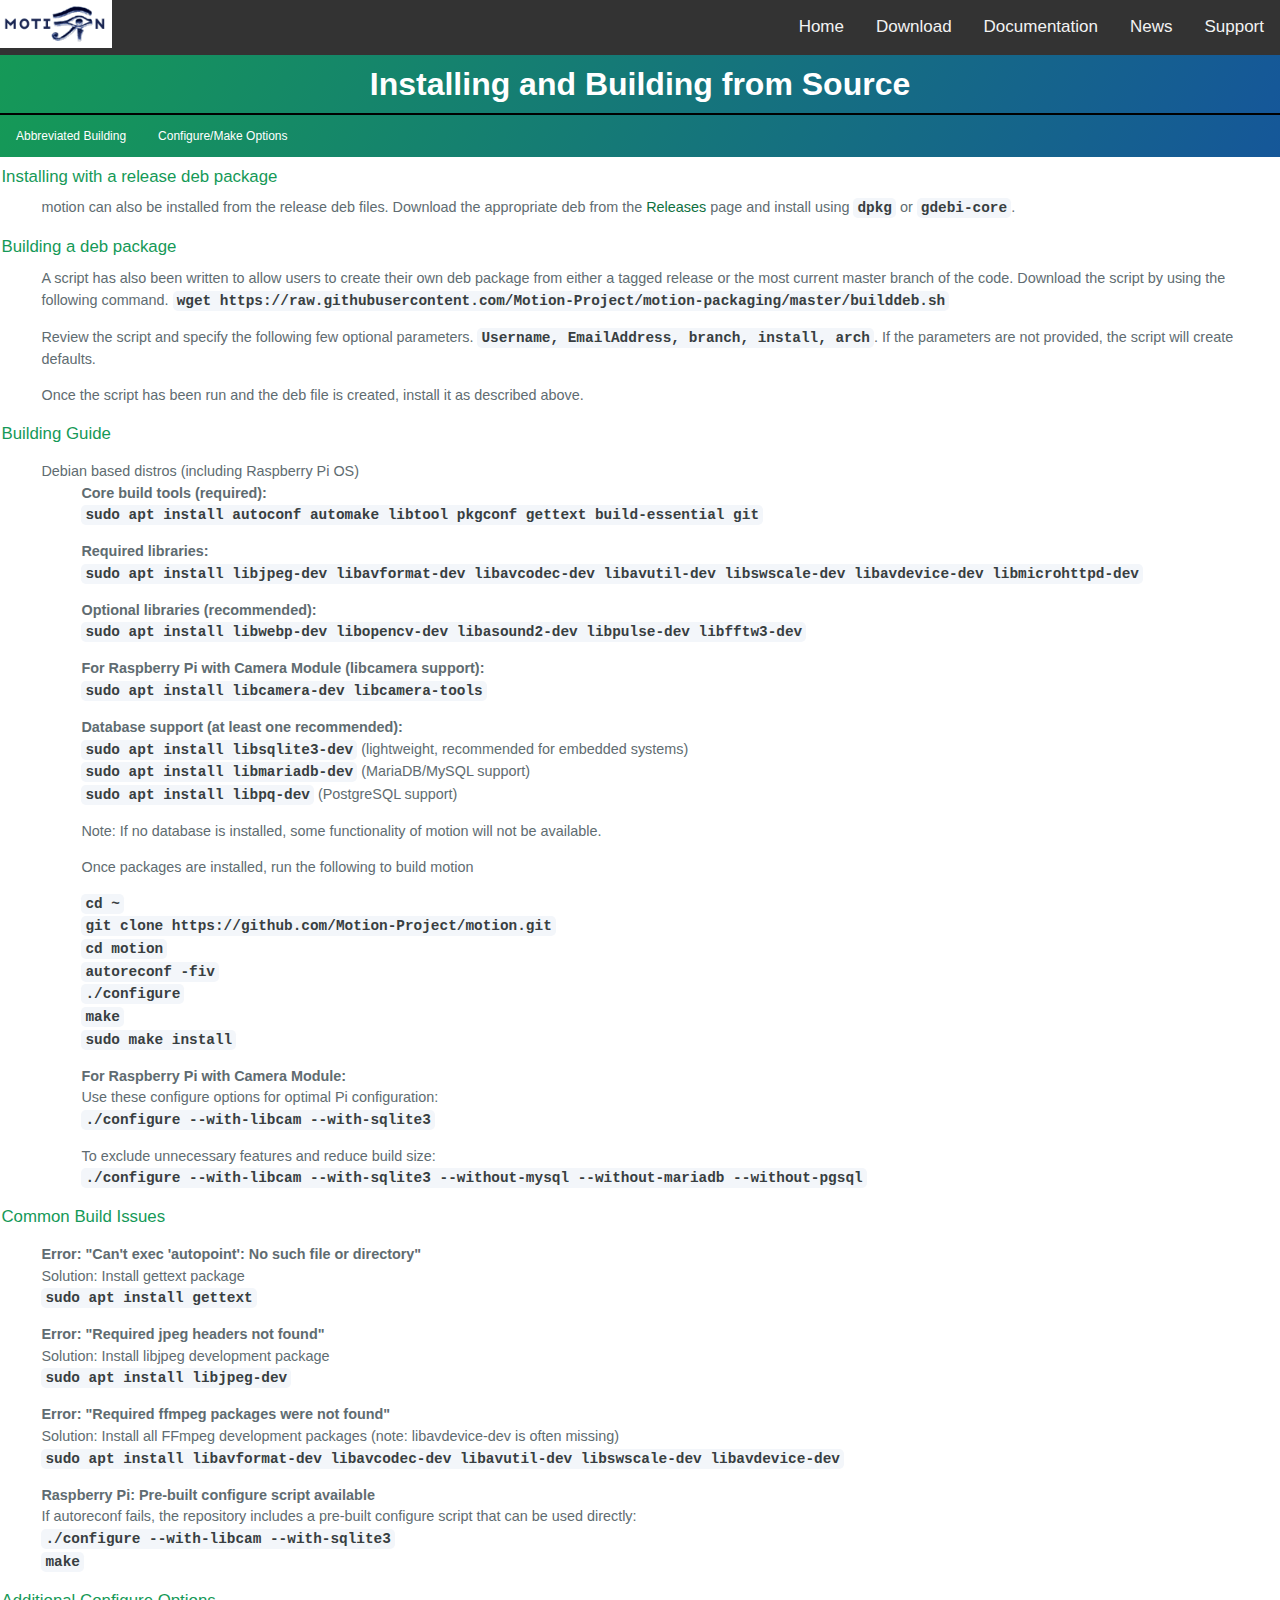
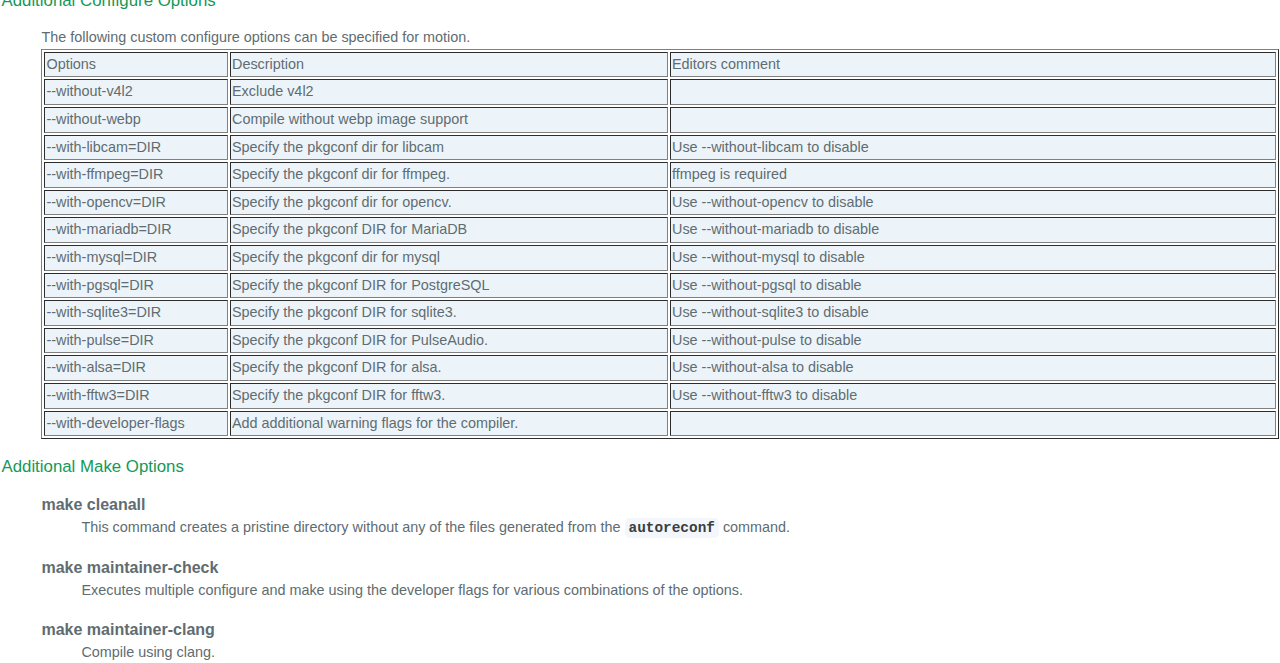
<file: doc/motion_build.html>
<!DOCTYPE html>
<html lang="en-us">
<head>
  <meta charset="UTF-8">
  <link href="motion.png" rel="icon" type="image/png">
  <title>motion</title>
  <meta name="viewport" content="width=device-width, initial-scale=1">
  <link rel="stylesheet" type="text/css" href="motion_stylesheet.css" media="screen">
  <script>
    function fnc_topnav() {
      var x = document.getElementById("id_topnav");
      if (x.className === "topnav") {
          x.className += " responsive";
      } else {
          x.className = "topnav";
      }
    }
    function fnc_subnav() {
      var x = document.getElementById("id_subnav");
      if (x.className === "subnav") {
          x.className += " responsive";
      } else {
          x.className = "subnav";
      }
    }
  </script>
</head>
<body>
  <div class="topnav" id="id_topnav">
    <img class="logoimg" src="motion.gif">

    <a class="topnav-d" href="https://motion-project.github.io/motion_support.html">Support</a>
    <a class="topnav-d" href="https://motion-project.github.io/motion_news.html" >News</a>
    <a class="topnav-d" href="https://motion-project.github.io/motion_guide.html" >Documentation</a>
    <a class="topnav-d" href="https://motion-project.github.io/motion_download.html">Download</a>
    <a class="topnav-d" href="https://motion-project.github.io/index.html">Home</a>

    <a class="topnav-m" href="https://motion-project.github.io/index.html">Home</a>
    <a class="topnav-m" href="https://motion-project.github.io/motion_download.html">Download</a>
    <a class="topnav-m" href="https://motion-project.github.io/motion_guide.html" >Documentation</a>
    <a class="topnav-m" href="https://motion-project.github.io/motion_news.html" >News</a>
    <a class="topnav-m" href="https://motion-project.github.io/motion_support.html">Support</a>

    <a href="javascript:void(0);" class="icon" onclick="fnc_topnav()">&#9776;</a>
  </div>
  <section class="page-header">
    <h1>
      Installing and Building from Source
    </h1>
  </section>
  <div class="subnav" id="id_subnav">
    <div class="dropdown">
      <button class="dropbtn">Abbreviated Building</button>
      <div class="dropdown-content">
        <a href="#Install_Deb"> Install from a deb package</a>
        <a href="#Build_Deb"> Building a deb package</a>
        <a href="#Building"> Abbreviated Building Guide</a>
        <a href="#Troubleshooting"> Common Build Issues</a>
      </div>
    </div>
    <div class="dropdown">
      <button class="dropbtn">Configure/Make Options</button>
      <div class="dropdown-content">
        <a href="#Configure_Script"> Configure Script Options </a>
        <a href="#Make_Options"> Make Options </a>
      </div>
    </div>

    <a href="javascript:void(0);" class="icon" onclick="fnc_subnav()">menu&#8659;&nbsp&nbsp  </a>
  </div>

  <section class="main-content" style="padding:0.5em 0.1em;height:1000px;font-size: 0.90em;">

    <h3><a name="Install_Deb"></a> Installing with a release deb package </h3>
    <ul>
      motion can also be installed from the release deb files.  Download the appropriate
      deb from the <a href="https://github.com/Motion-Project/motion/releases">Releases</a> page
      and install using <code><strong>dpkg</strong></code>
      or <code><strong>gdebi-core</strong></code>.
    </ul>

    <h3><a name="Build_Deb"></a> Building a deb package </h3>
    <ul>
      A script has also been written to allow users to create their own deb package
      from either a tagged release or the most current master branch of the code.  Download the
      script by using the following
      command.  <code><strong>wget https://raw.githubusercontent.com/Motion-Project/motion-packaging/master/builddeb.sh </strong></code>
      <p></p>
      Review the script and specify the following few optional parameters.
      <code><strong> Username, EmailAddress, branch, install, arch</strong></code>.  If
      the parameters are not provided, the script will create defaults.
      <p></p>
      <p></p>
      Once the script has been run and the deb file is created, install it as described above.
      <p></p>
    </ul>

    <h3><a name="Building"></a> Building Guide  </a> </h3>
    <ul>
    <p></p>
      <p></p>
      <p></p>
      Debian based distros (including Raspberry Pi OS)
      <ul>
          <strong>Core build tools (required):</strong>
          <br /><code><strong>sudo apt install autoconf automake libtool pkgconf gettext build-essential git</strong></code>
          <p></p>
          <strong>Required libraries:</strong>
          <br /><code><strong>sudo apt install libjpeg-dev libavformat-dev libavcodec-dev libavutil-dev libswscale-dev libavdevice-dev libmicrohttpd-dev</strong></code>
          <p></p>
          <strong>Optional libraries (recommended):</strong>
          <br /><code><strong>sudo apt install libwebp-dev libopencv-dev libasound2-dev libpulse-dev libfftw3-dev</strong></code>
          <p></p>
          <strong>For Raspberry Pi with Camera Module (libcamera support):</strong>
          <br /><code><strong>sudo apt install libcamera-dev libcamera-tools</strong></code>
          <p></p>
          <strong>Database support (at least one recommended):</strong>
          <br /><code><strong>sudo apt install libsqlite3-dev</strong></code> (lightweight, recommended for embedded systems)
          <br /><code><strong>sudo apt install libmariadb-dev</strong></code> (MariaDB/MySQL support)
          <br /><code><strong>sudo apt install libpq-dev</strong></code> (PostgreSQL support)
          <p></p>
          Note: If no database is installed, some functionality of motion will not be available.
          <p></p>
          Once packages are installed, run the following to build motion
	        <p></p>
          <code><strong>cd ~</strong></code>
          <br /><code><strong>git clone https://github.com/Motion-Project/motion.git</strong></code>
          <br /><code><strong>cd motion</strong></code>
          <br /><code><strong>autoreconf -fiv</strong></code>
          <br /><code><strong>./configure</strong></code>
          <br /><code><strong>make</strong></code>
          <br /><code><strong>sudo make install</strong></code>
          <p></p>
          <strong>For Raspberry Pi with Camera Module:</strong>
          <br />Use these configure options for optimal Pi configuration:
          <br /><code><strong>./configure --with-libcam --with-sqlite3</strong></code>
          <p></p>
          To exclude unnecessary features and reduce build size:
          <br /><code><strong>./configure --with-libcam --with-sqlite3 --without-mysql --without-mariadb --without-pgsql</strong></code>
          <p></p>
      </ul>
      <p></p>
    </ul>

    <h3><a name="Troubleshooting"></a> Common Build Issues</h3>
    <ul>
      <p></p>
      <strong>Error: "Can't exec 'autopoint': No such file or directory"</strong>
      <br />Solution: Install gettext package
      <br /><code><strong>sudo apt install gettext</strong></code>
      <p></p>

      <strong>Error: "Required jpeg headers not found"</strong>
      <br />Solution: Install libjpeg development package
      <br /><code><strong>sudo apt install libjpeg-dev</strong></code>
      <p></p>

      <strong>Error: "Required ffmpeg packages were not found"</strong>
      <br />Solution: Install all FFmpeg development packages (note: libavdevice-dev is often missing)
      <br /><code><strong>sudo apt install libavformat-dev libavcodec-dev libavutil-dev libswscale-dev libavdevice-dev</strong></code>
      <p></p>

      <strong>Raspberry Pi: Pre-built configure script available</strong>
      <br />If autoreconf fails, the repository includes a pre-built configure script that can be used directly:
      <br /><code><strong>./configure --with-libcam --with-sqlite3</strong></code>
      <br /><code><strong>make</strong></code>
      <p></p>
    </ul>

    <h3><a name="Configure_Script"></a>  Additional Configure Options</a> </h3>
    <ul>
      <p></p>
      <p></p>
      The following custom configure options can be specified for motion.
      <div class="tblconfig">
      <table border="1" class="fixed" >
          <colgroup>
          <col width="200px">
          <col width="500px">
          <col width="700px">
        </colgroup>
        <tbody>
            <tr>
             <td bgcolor="#edf4f9" word-wrap:break-word > Options</td>
             <td bgcolor="#edf4f9" word-wrap:break-word > Description </td>
             <td bgcolor="#edf4f9" word-wrap:break-word > Editors comment </td>
           </tr>
          <tr>
            <td bgcolor="#edf4f9" word-wrap:break-word > --without-v4l2 </td>
            <td bgcolor="#edf4f9" word-wrap:break-word > Exclude v4l2 </td>
            <td bgcolor="#edf4f9" word-wrap:break-word > </td>
          </tr>
          <tr>
            <td bgcolor="#edf4f9" word-wrap:break-word > --without-webp </td>
            <td bgcolor="#edf4f9" word-wrap:break-word > Compile without webp image support</td>
            <td bgcolor="#edf4f9" word-wrap:break-word >  </td>
          </tr>
          <tr>
            <td bgcolor="#edf4f9" word-wrap:break-word > --with-libcam=DIR </td>
            <td bgcolor="#edf4f9" word-wrap:break-word > Specify the pkgconf dir for libcam</td>
            <td bgcolor="#edf4f9" word-wrap:break-word > Use --without-libcam to disable </td>
          </tr>
          <tr>
            <td bgcolor="#edf4f9" word-wrap:break-word > --with-ffmpeg=DIR </td>
            <td bgcolor="#edf4f9" word-wrap:break-word > Specify the pkgconf dir for ffmpeg.</td>
            <td bgcolor="#edf4f9" word-wrap:break-word > ffmpeg is required </td>
          </tr>
          <tr>
            <td bgcolor="#edf4f9" word-wrap:break-word > --with-opencv=DIR </td>
            <td bgcolor="#edf4f9" word-wrap:break-word > Specify the pkgconf dir for opencv.</td>
            <td bgcolor="#edf4f9" word-wrap:break-word > Use --without-opencv to disable </td>
          </tr>
          <tr>
            <td bgcolor="#edf4f9" word-wrap:break-word > --with-mariadb=DIR </td>
            <td bgcolor="#edf4f9" word-wrap:break-word > Specify the pkgconf DIR for MariaDB </td>
            <td bgcolor="#edf4f9" word-wrap:break-word > Use --without-mariadb to disable </td>
          </tr>
          <tr>
            <td bgcolor="#edf4f9" word-wrap:break-word > --with-mysql=DIR </td>
            <td bgcolor="#edf4f9" word-wrap:break-word > Specify the pkgconf dir for mysql </td>
            <td bgcolor="#edf4f9" word-wrap:break-word > Use --without-mysql to disable </td>
          </tr>
          <tr>
            <td bgcolor="#edf4f9" word-wrap:break-word > --with-pgsql=DIR </td>
            <td bgcolor="#edf4f9" word-wrap:break-word > Specify the pkgconf DIR for PostgreSQL </td>
            <td bgcolor="#edf4f9" word-wrap:break-word > Use --without-pgsql to disable</td>
          </tr>
          <tr>
            <td bgcolor="#edf4f9" word-wrap:break-word > --with-sqlite3=DIR </td>
            <td bgcolor="#edf4f9" word-wrap:break-word > Specify the pkgconf DIR for sqlite3. </td>
            <td bgcolor="#edf4f9" word-wrap:break-word > Use --without-sqlite3 to disable </td>
          </tr>
          <tr>
            <td bgcolor="#edf4f9" word-wrap:break-word > --with-pulse=DIR </td>
            <td bgcolor="#edf4f9" word-wrap:break-word > Specify the pkgconf DIR for PulseAudio. </td>
            <td bgcolor="#edf4f9" word-wrap:break-word > Use --without-pulse to disable </td>
          </tr>
          <tr>
            <td bgcolor="#edf4f9" word-wrap:break-word > --with-alsa=DIR </td>
            <td bgcolor="#edf4f9" word-wrap:break-word > Specify the pkgconf DIR for alsa. </td>
            <td bgcolor="#edf4f9" word-wrap:break-word > Use --without-alsa to disable </td>
          </tr>
          <tr>
            <td bgcolor="#edf4f9" word-wrap:break-word > --with-fftw3=DIR </td>
            <td bgcolor="#edf4f9" word-wrap:break-word > Specify the pkgconf DIR for fftw3. </td>
            <td bgcolor="#edf4f9" word-wrap:break-word > Use --without-fftw3 to disable </td>
          </tr>
          <tr>
            <td bgcolor="#edf4f9" word-wrap:break-word > --with-developer-flags </td>
            <td bgcolor="#edf4f9" word-wrap:break-word > Add additional warning flags for the compiler. </td>
            <td bgcolor="#edf4f9" word-wrap:break-word > </td>
          </tr>
        </tbody>
      </table>
      </div>
      <p></p>
      <p></p>
    </ul>

    <h3><a name="Make_Options"></a>  Additional Make Options </h3>
    <ul>
      <p></p>
       <dl>
        <dt> <strong>make cleanall</strong> </dt>
        <dd>
          This command creates a pristine directory without any of the files generated from
          the <code><strong>autoreconf</strong></code> command.
        </dd>
      </dl>
      <p></p>

      <p></p>
       <dl>
        <dt> <strong>make maintainer-check</strong> </dt>
        <dd> Executes multiple configure and make using the developer flags for various combinations of the options.</dd>
      </dl>
      <p></p>

      <p></p>
       <dl>
        <dt> <strong>make maintainer-clang</strong> </dt>
        <dd> Compile using clang.</dd>
      </dl>
      <p></p>

      <p></p>
    </ul>

  </section>
</body>
</file>
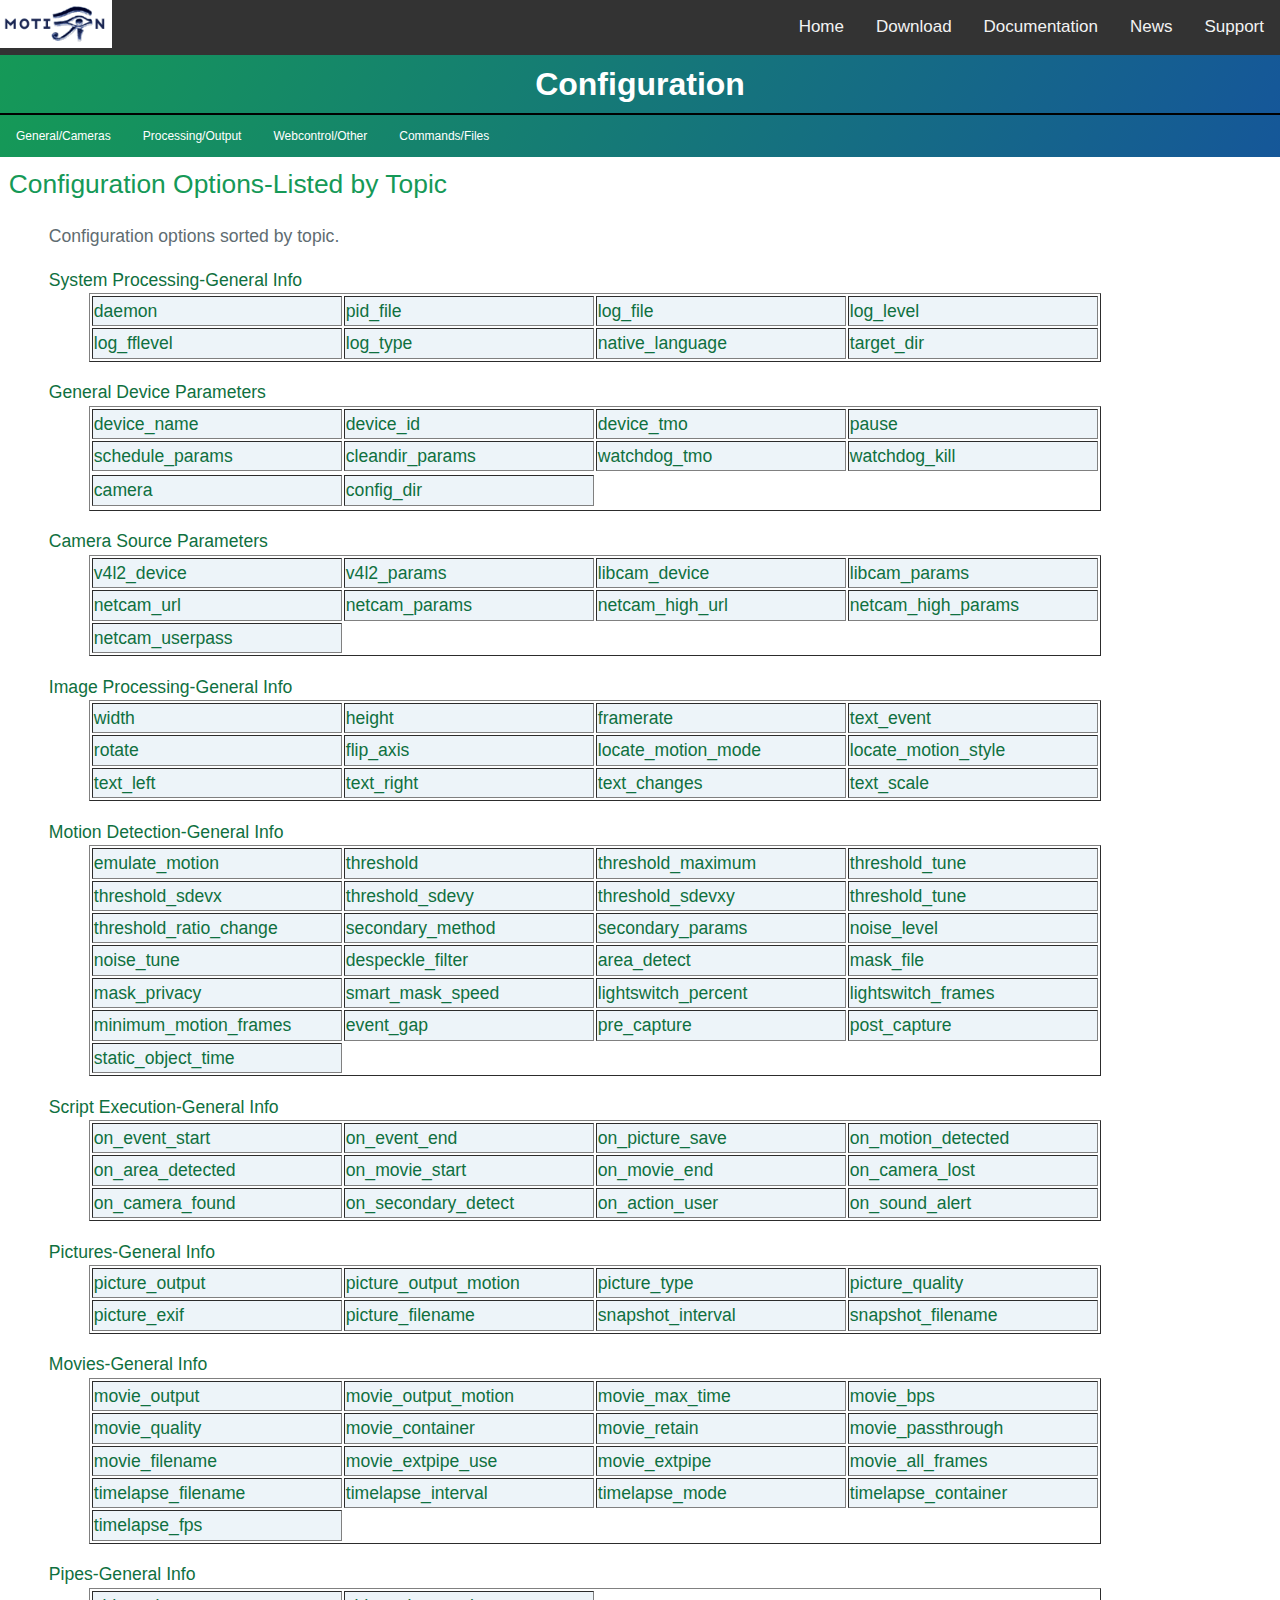
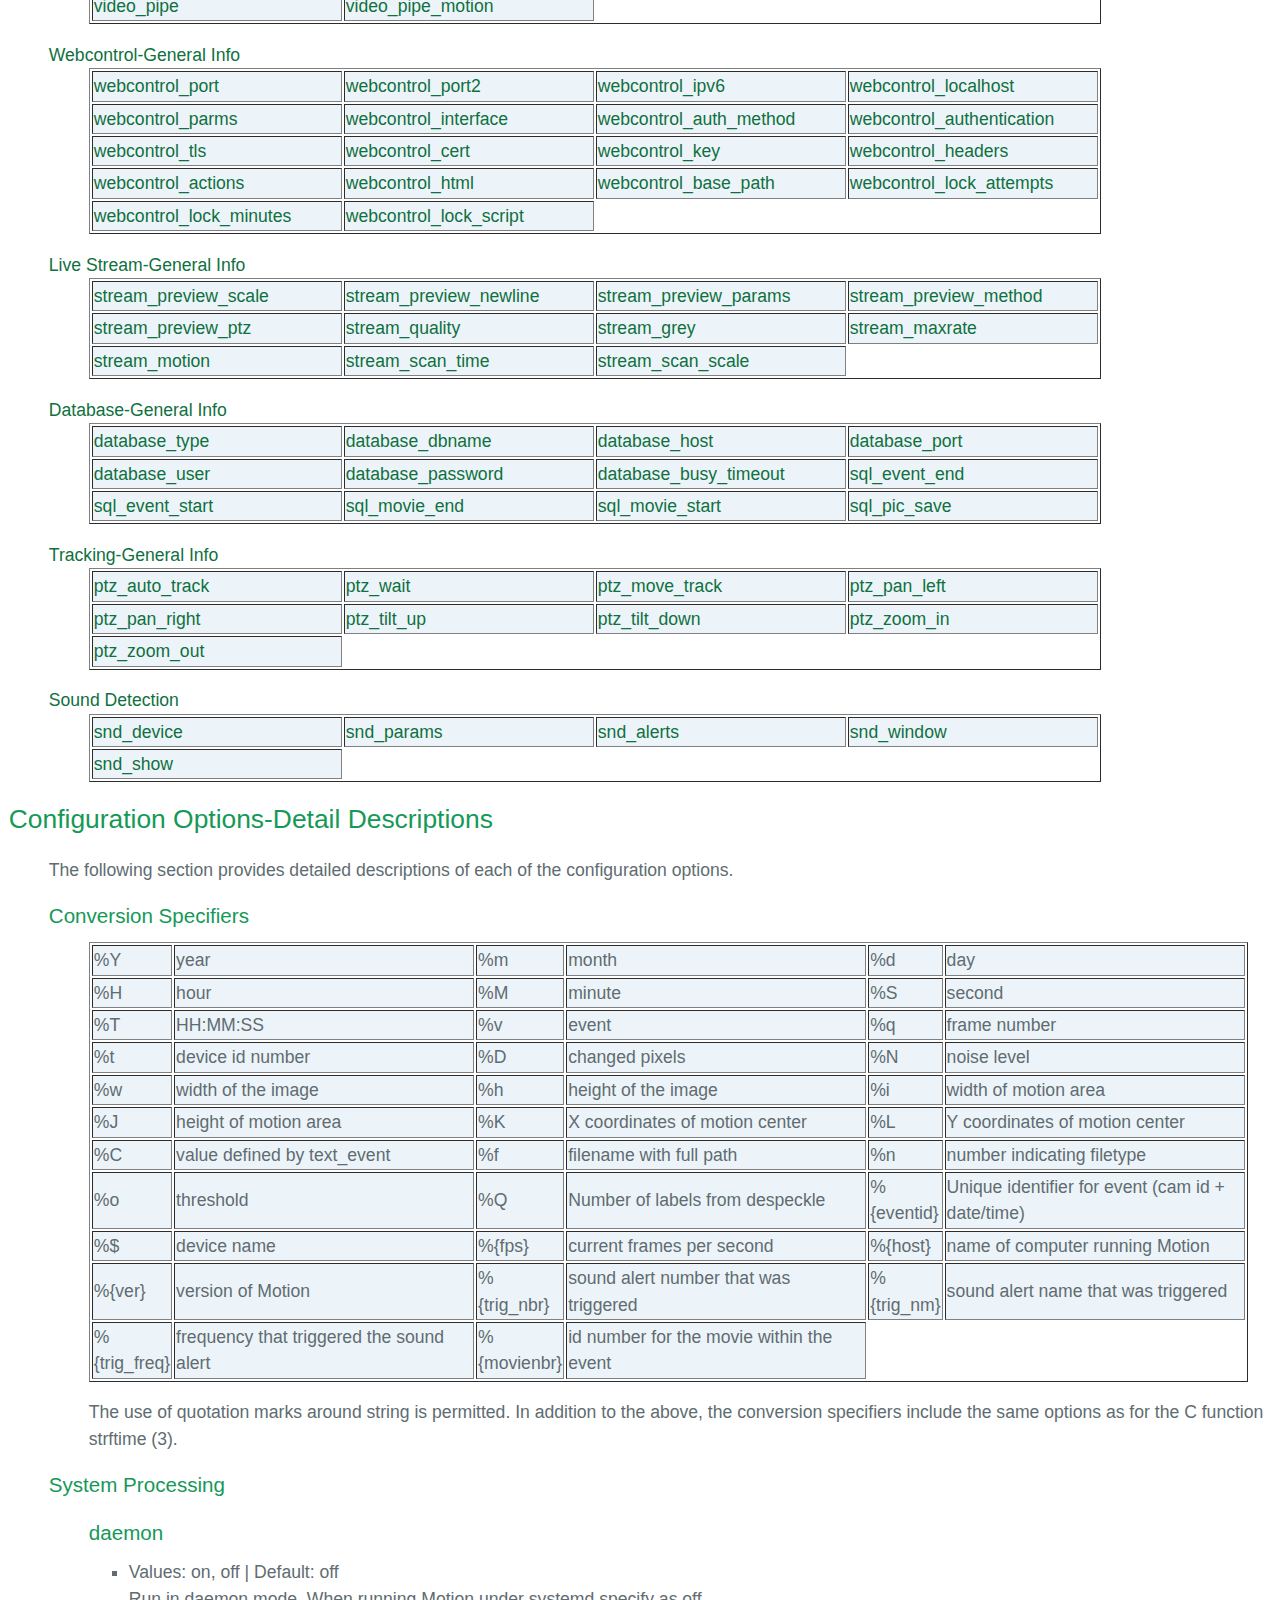
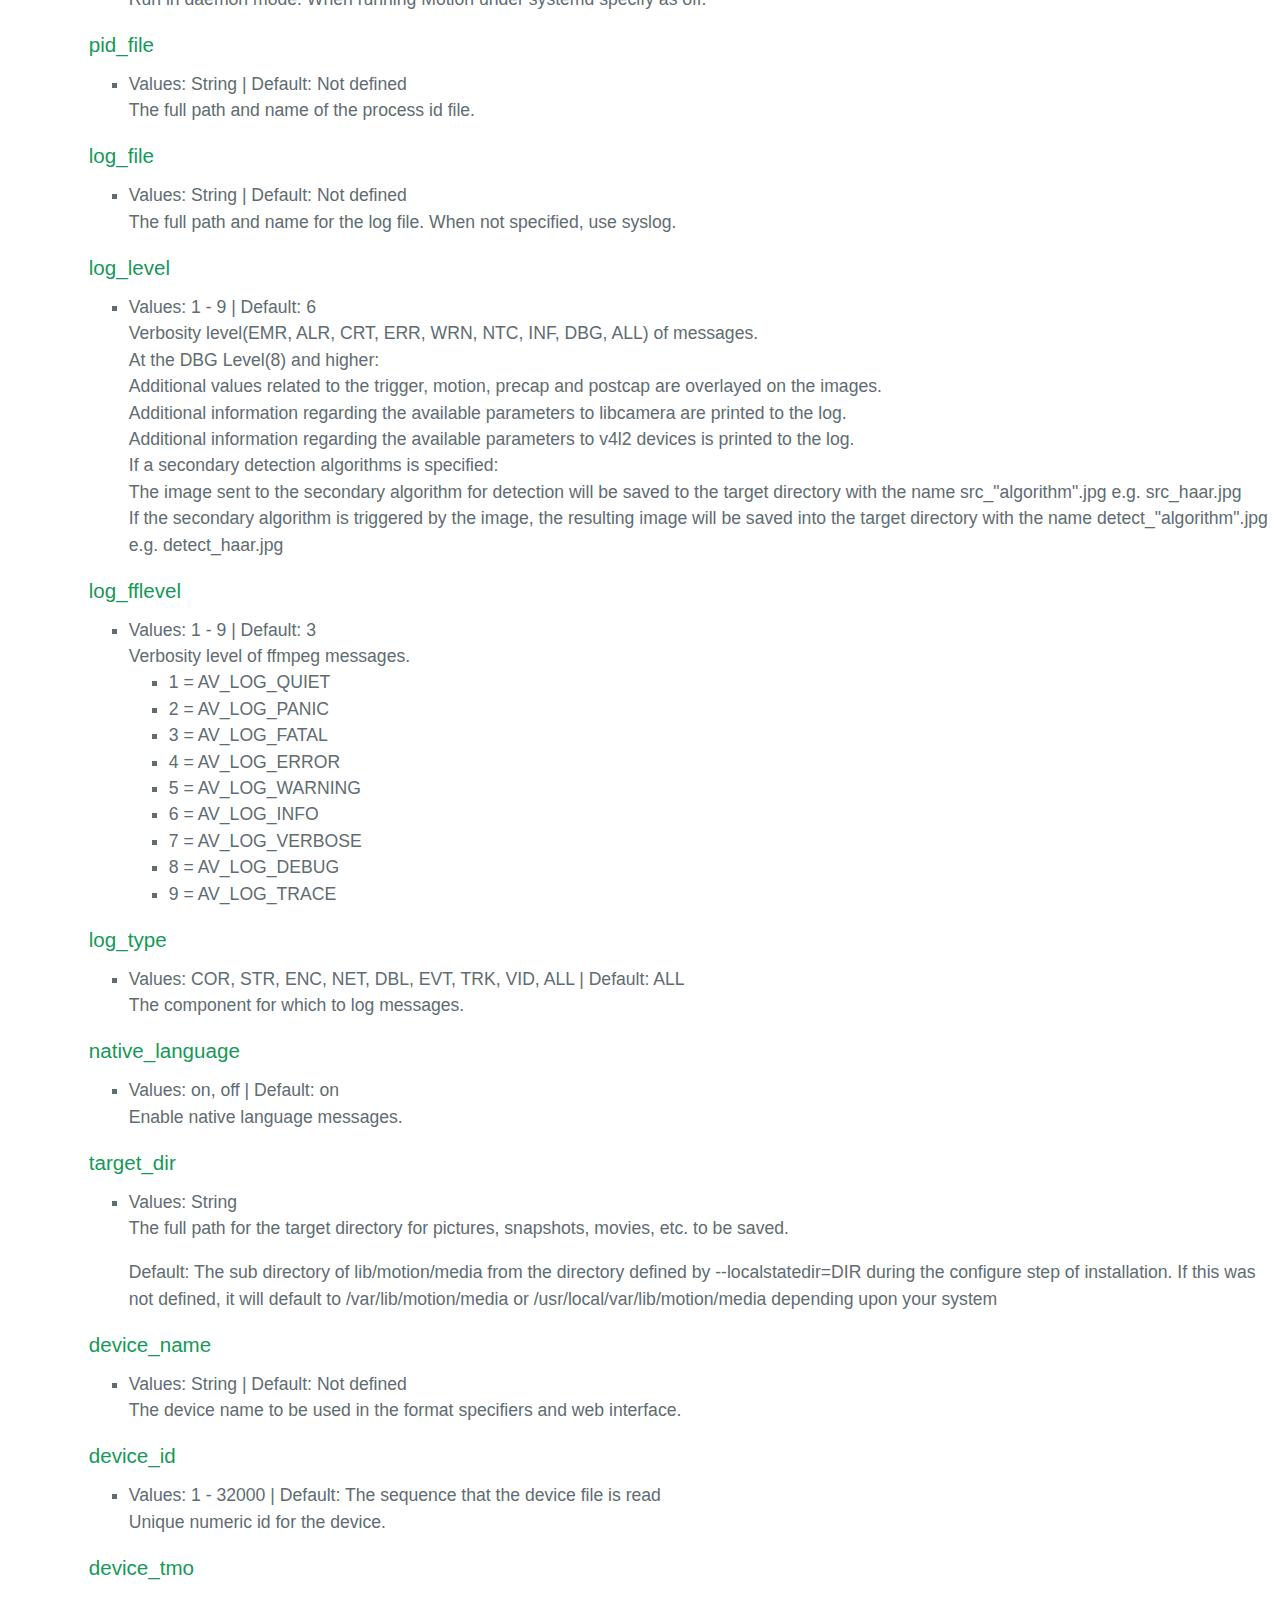
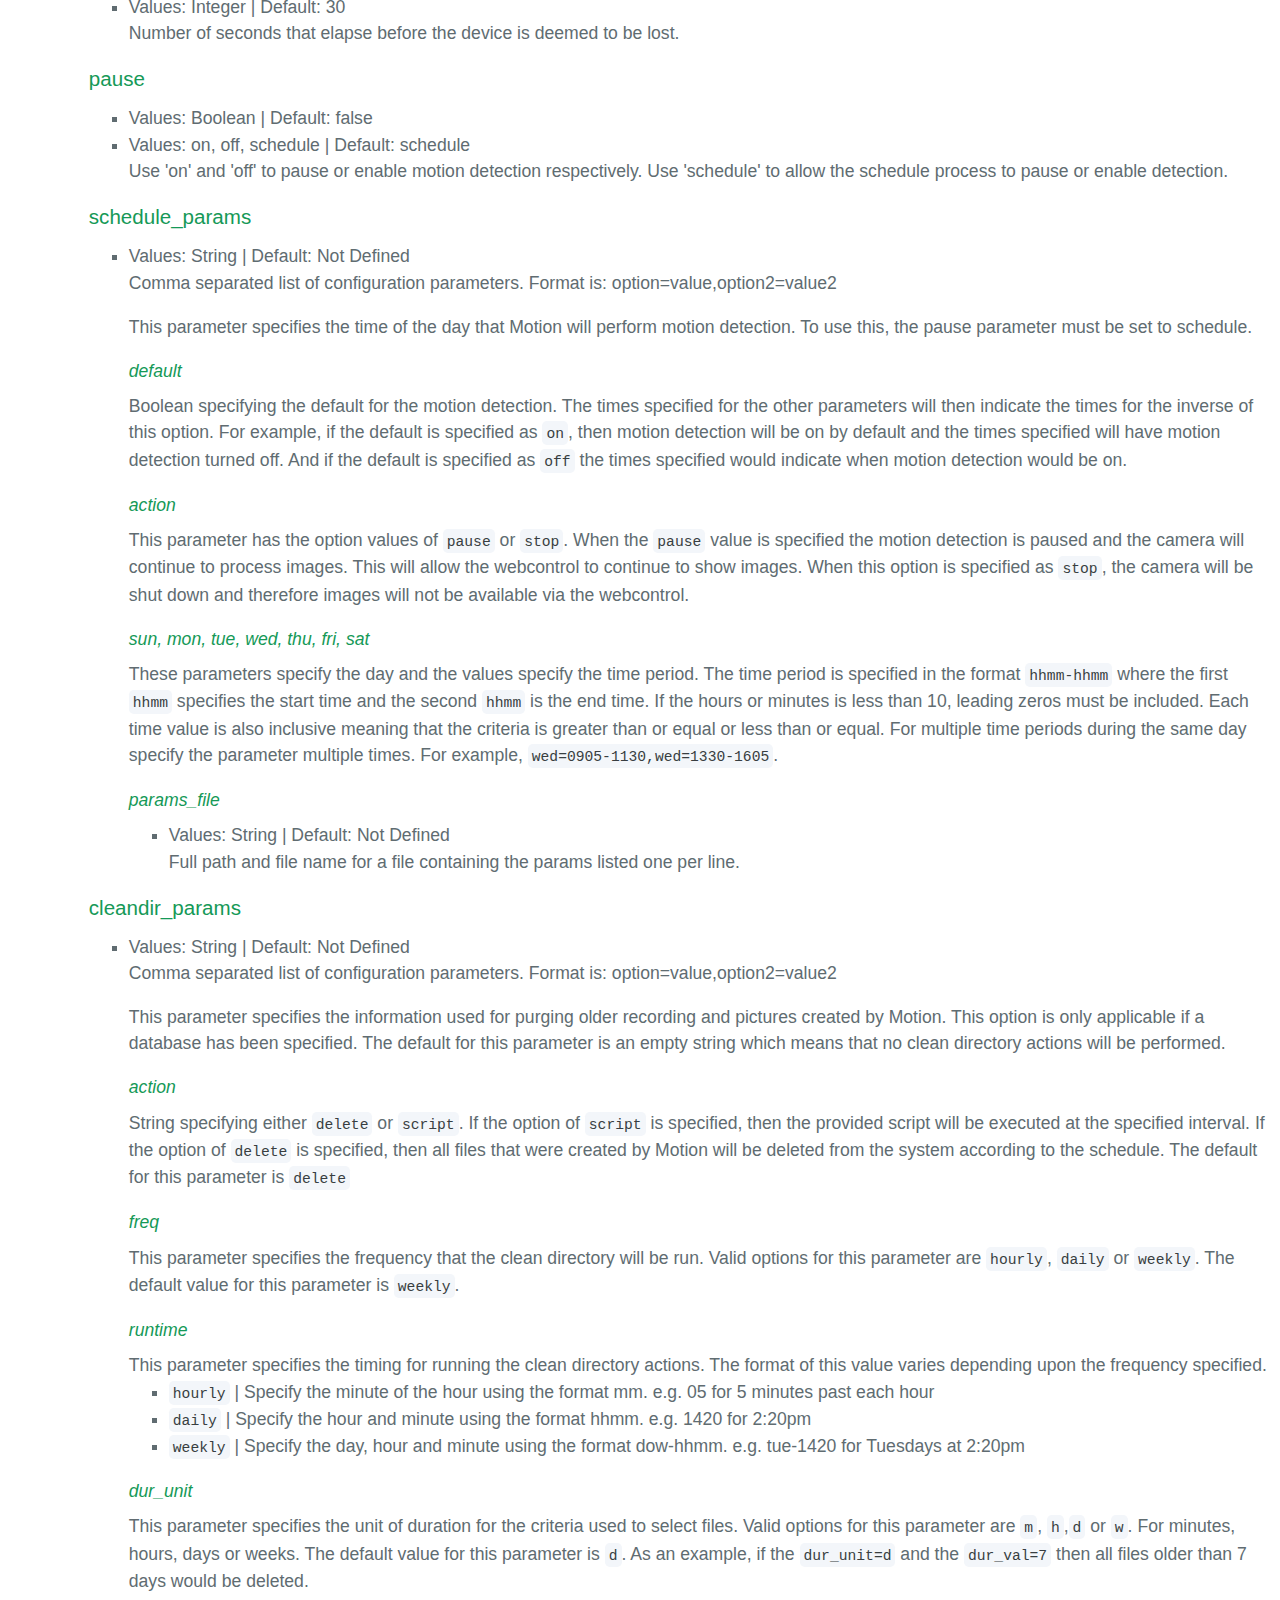
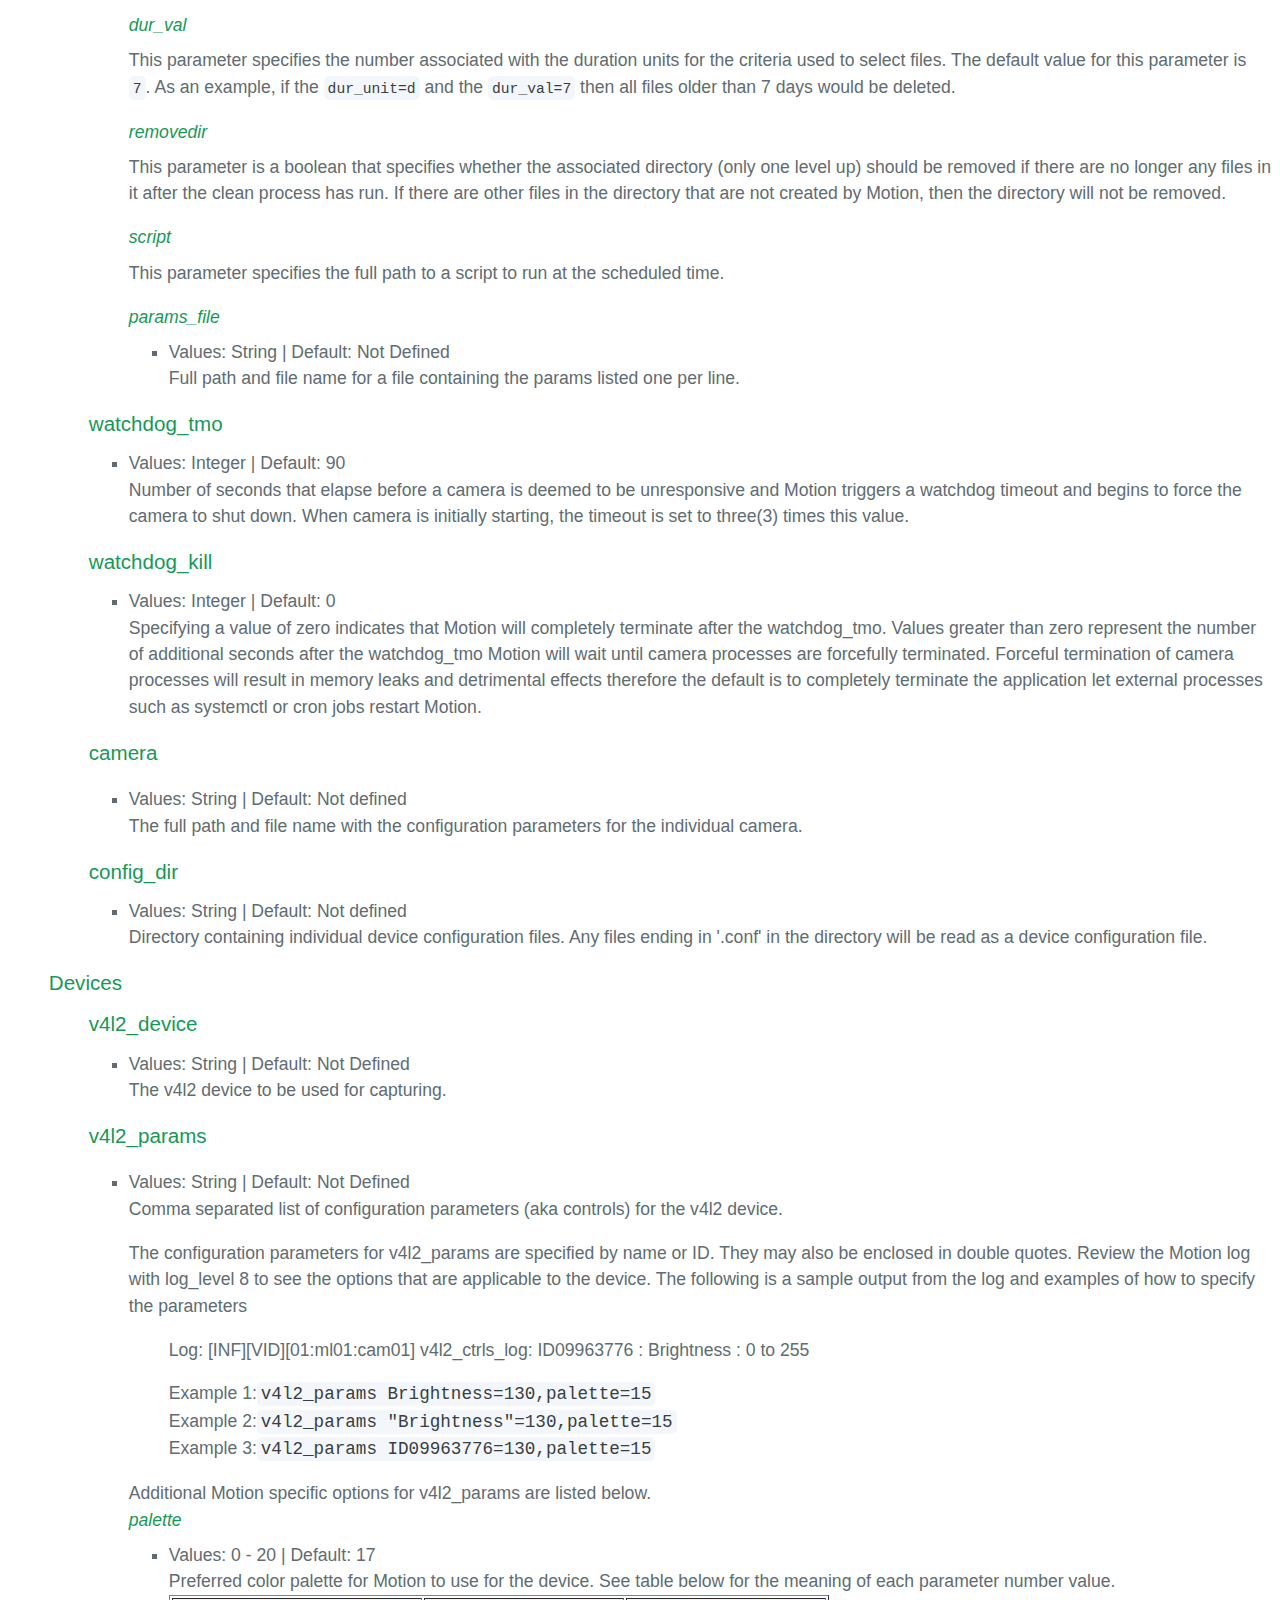
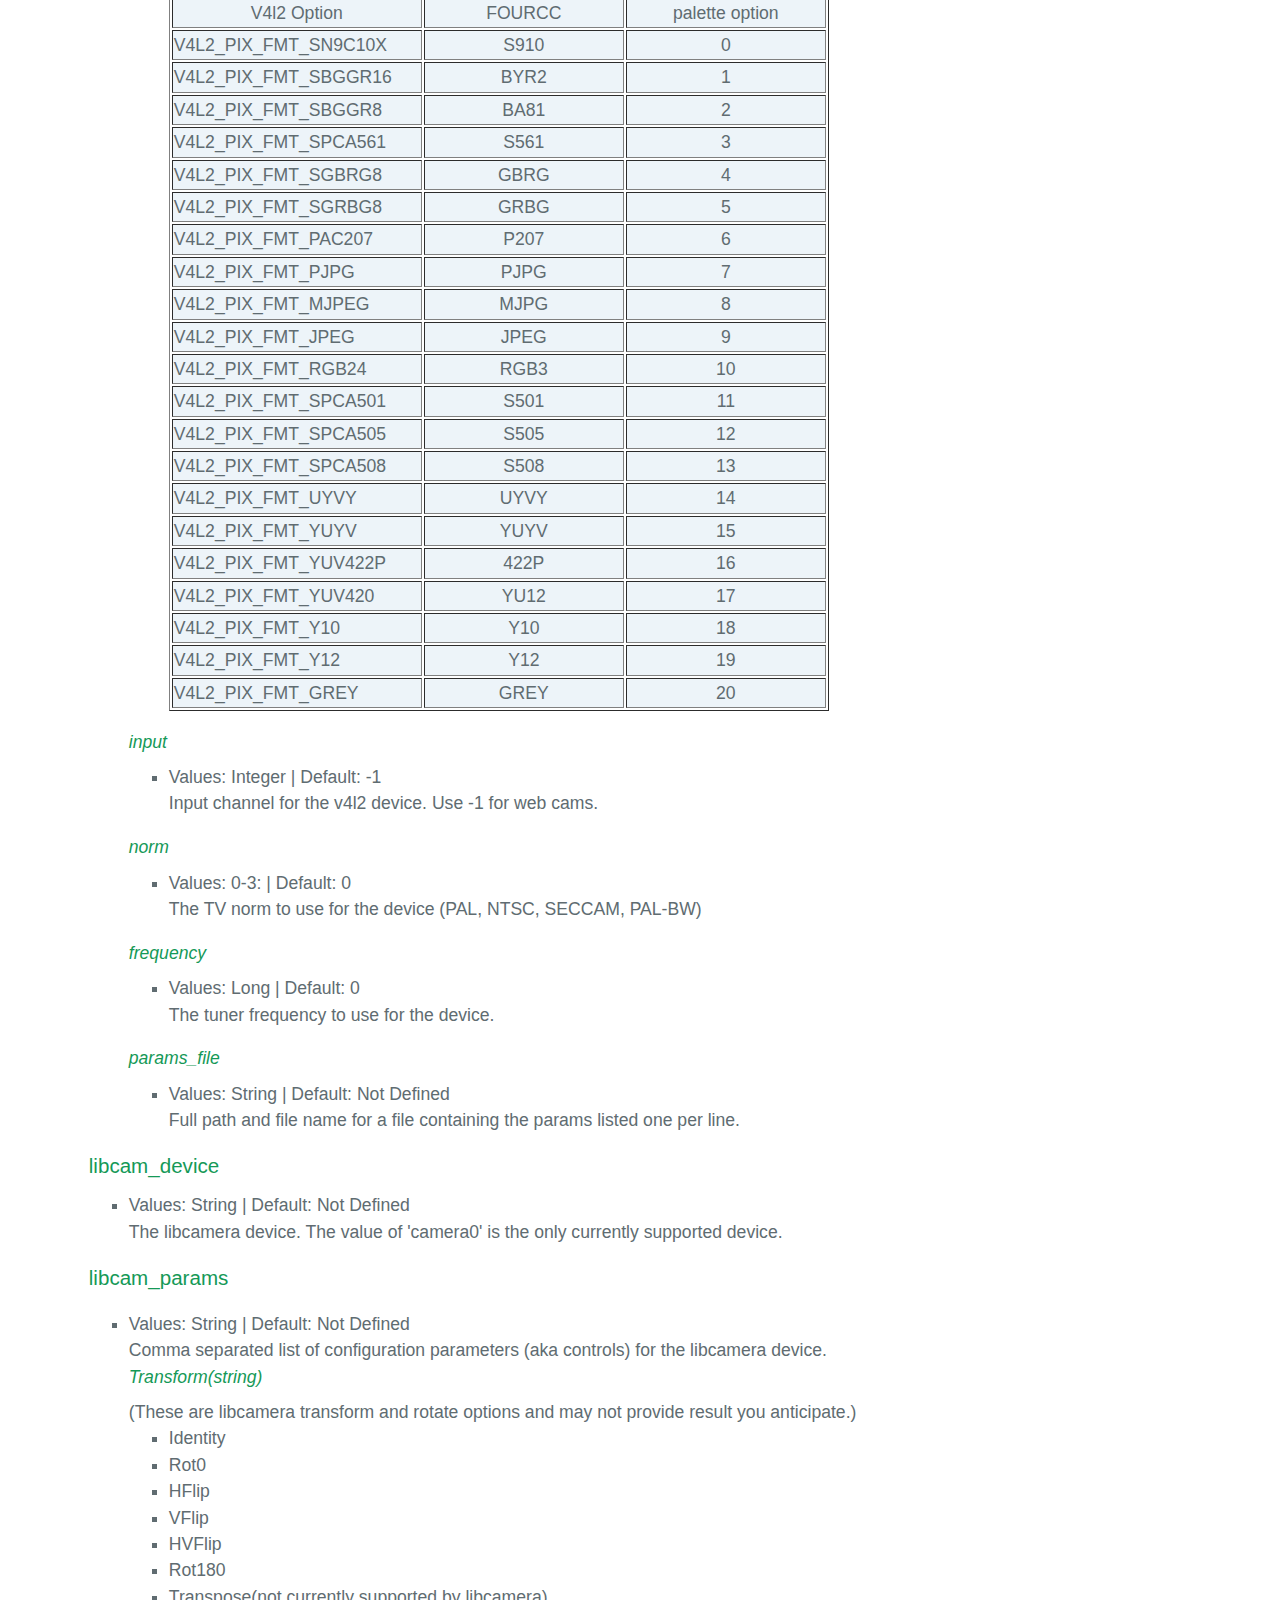
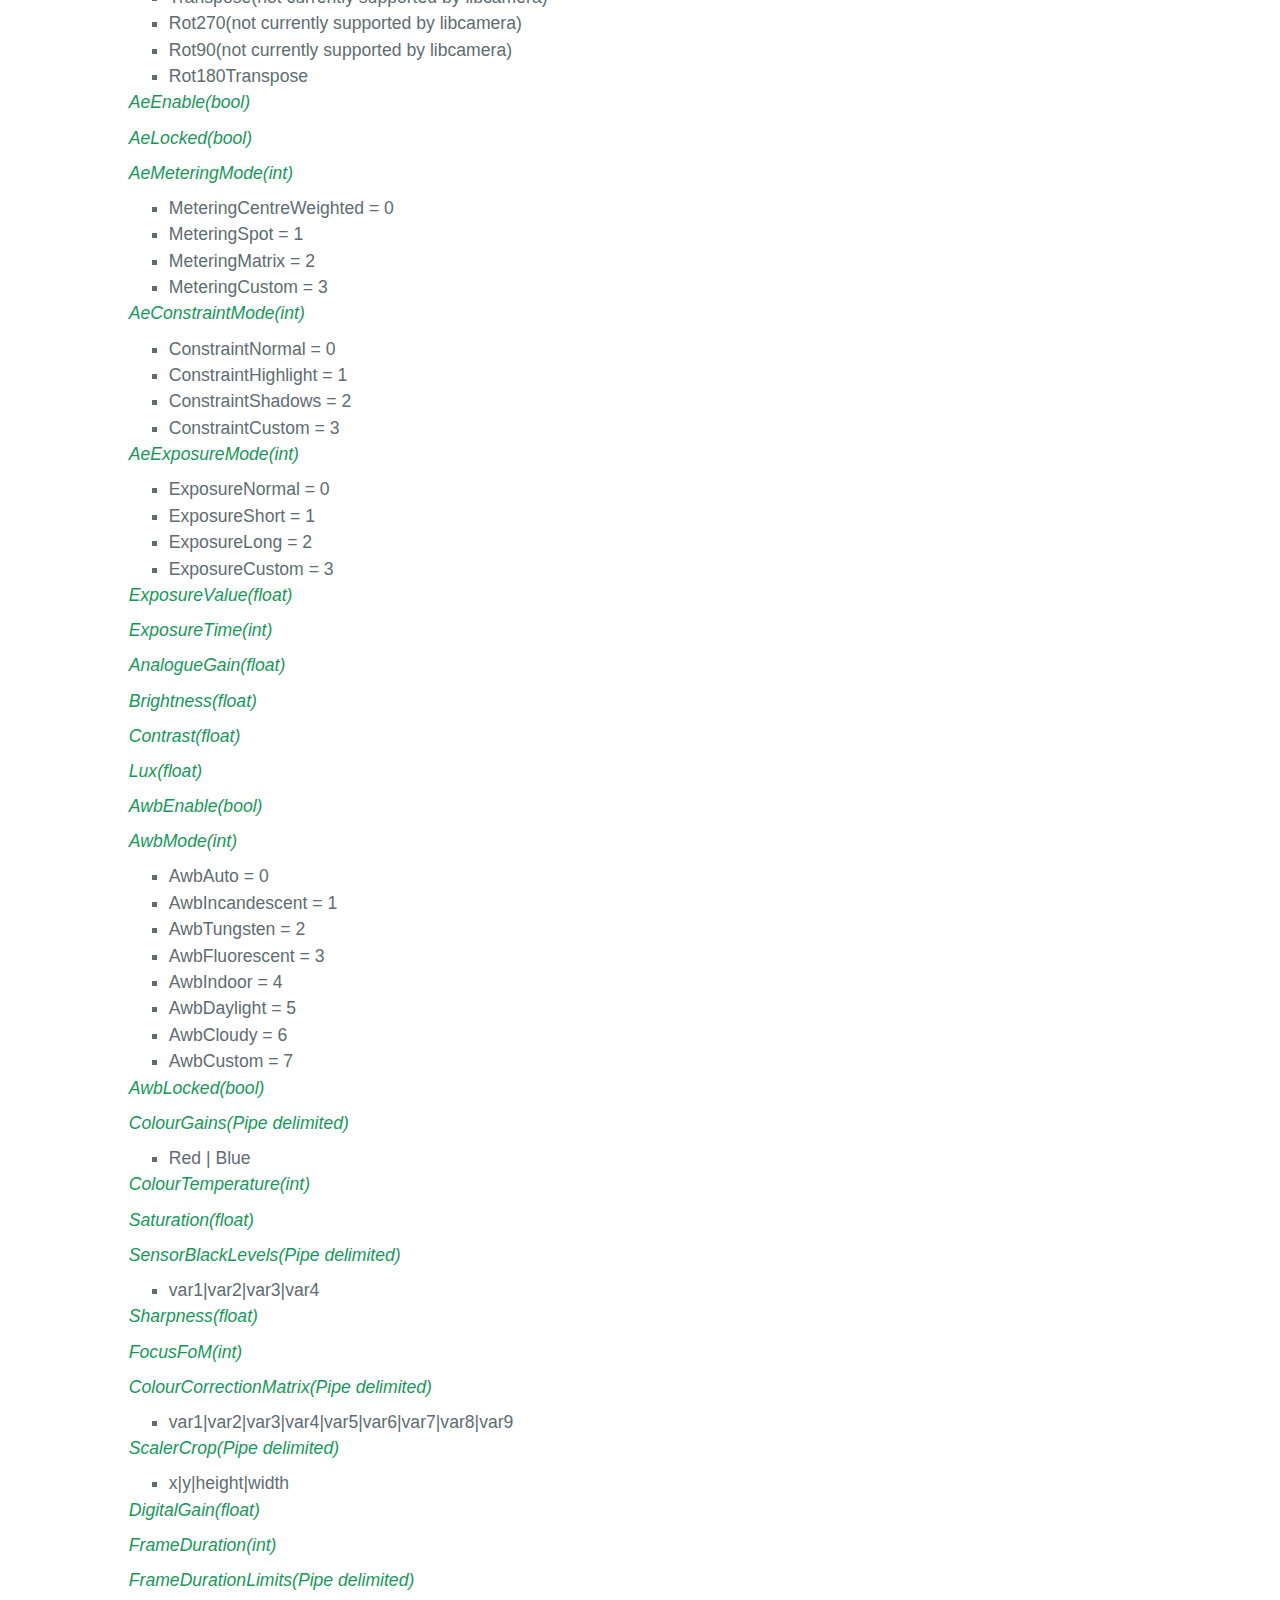
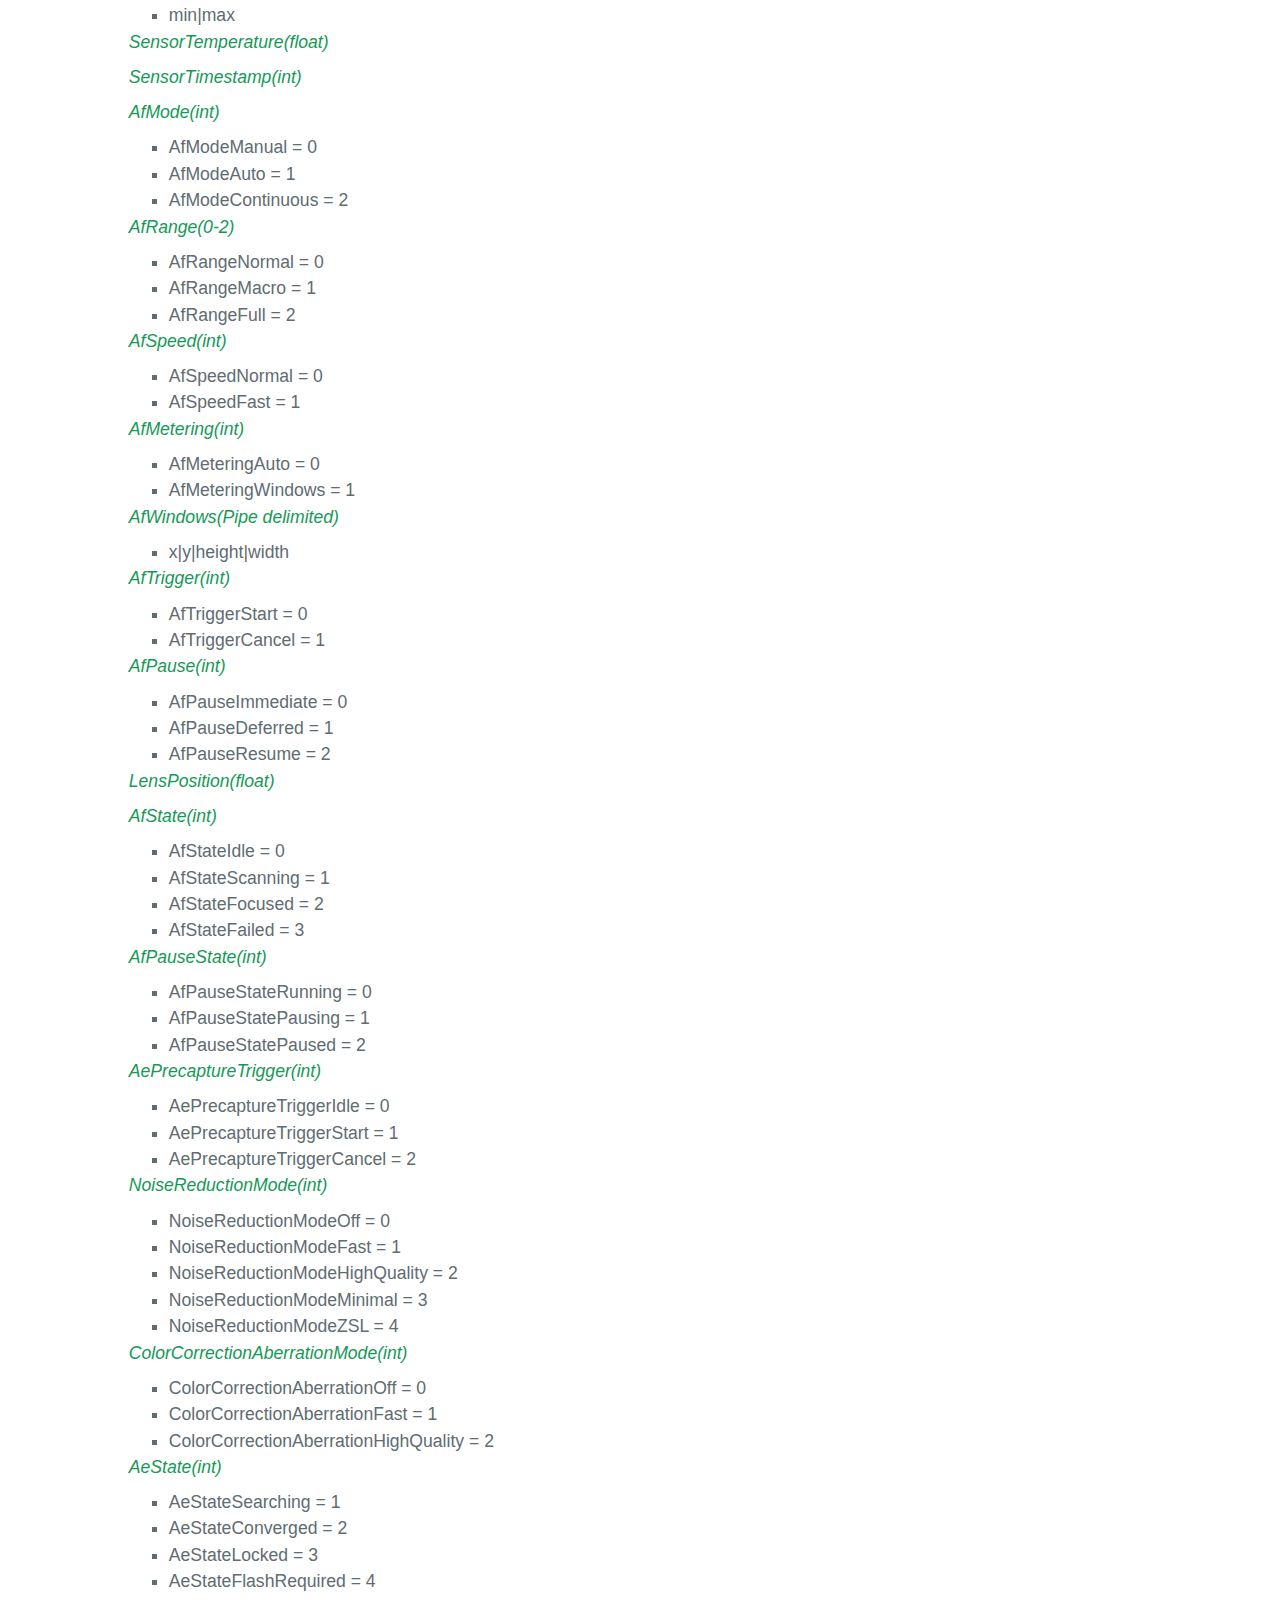
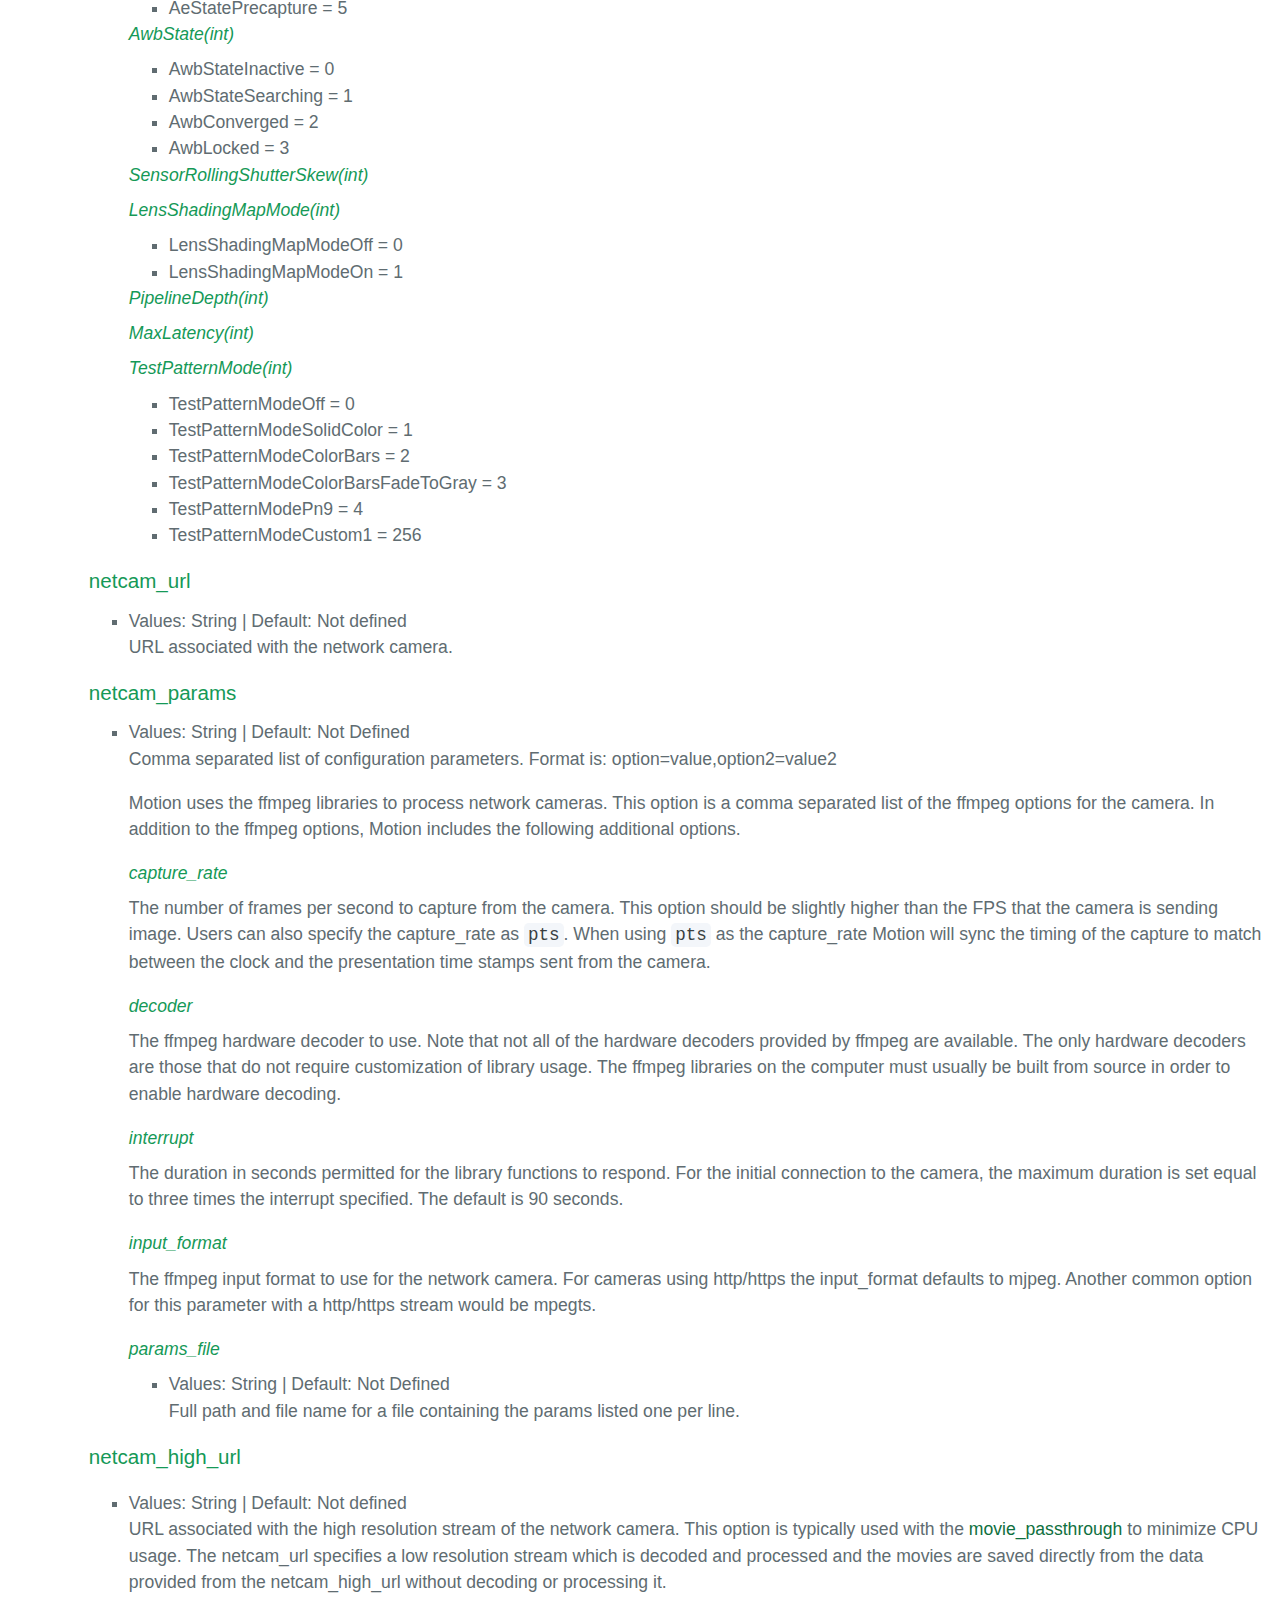
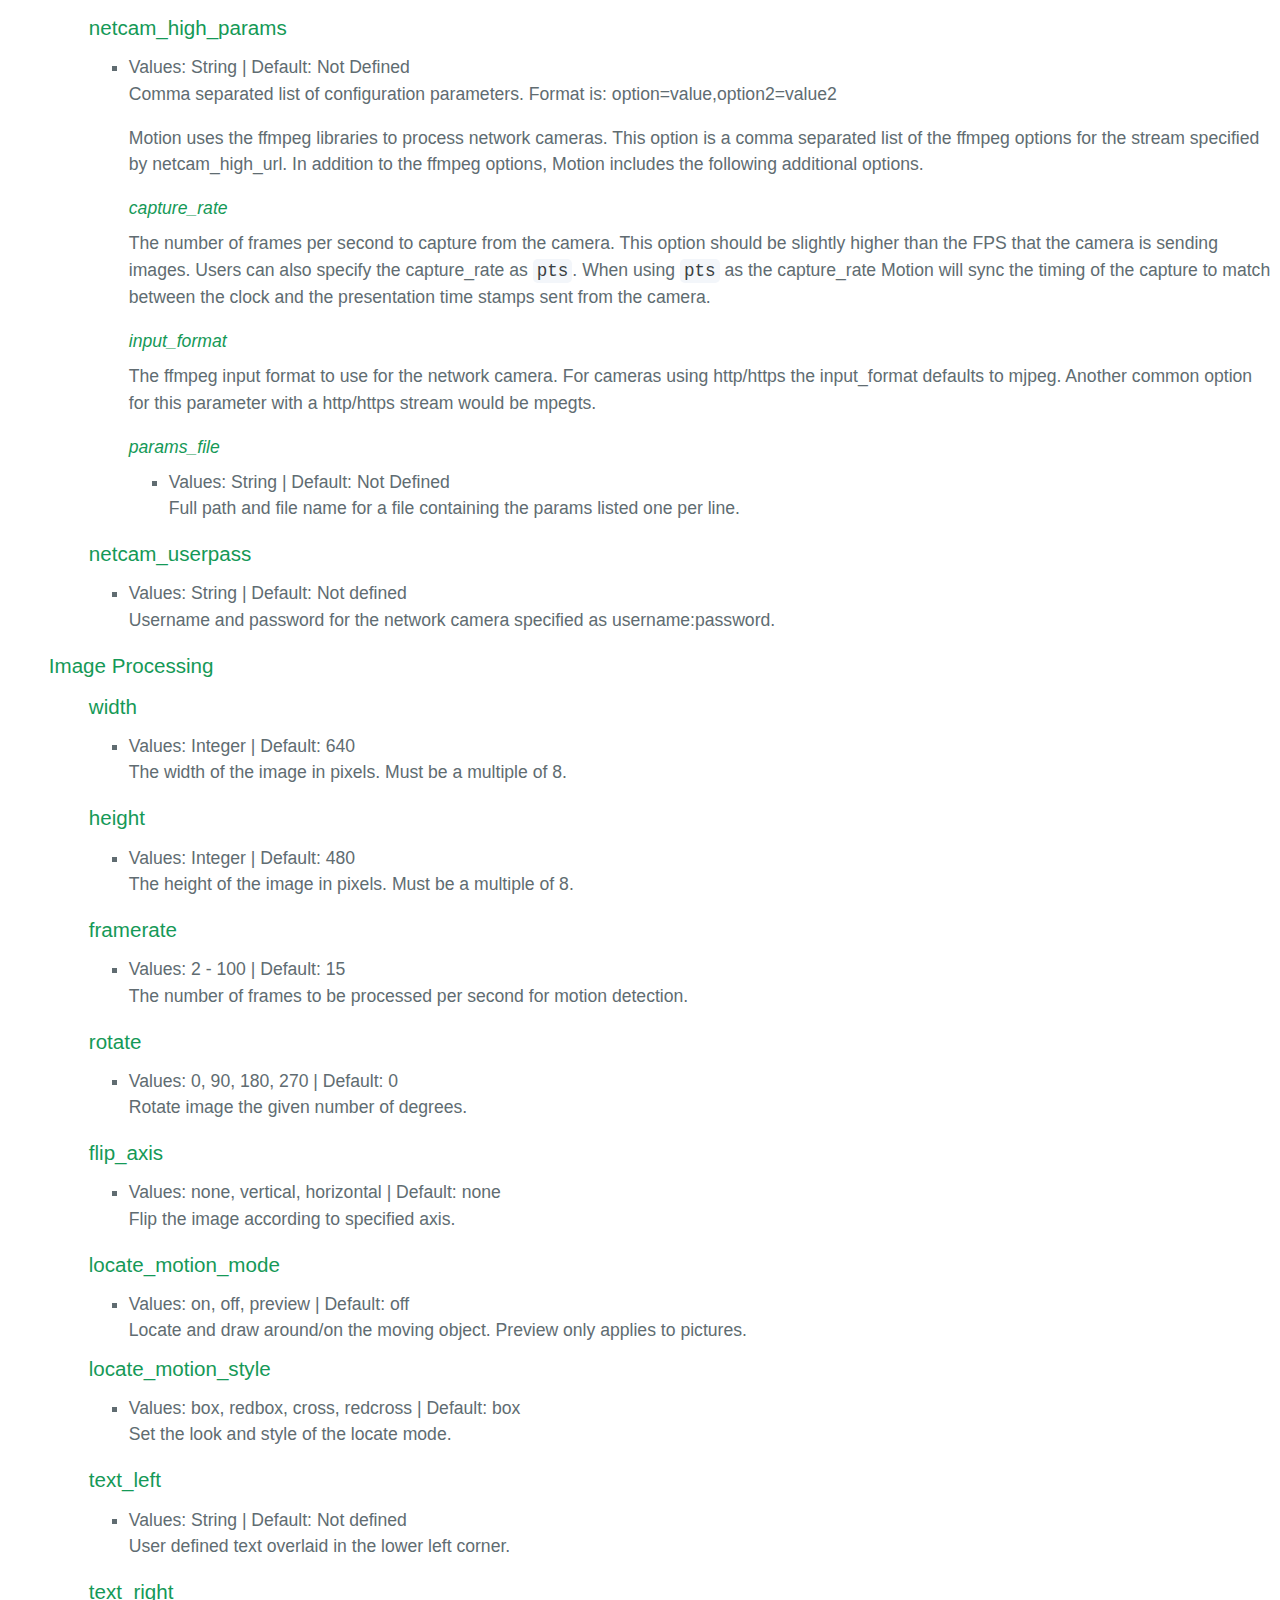
<file: doc/motion_config.html>
<!DOCTYPE html>
<html lang="en-us">
<head>
  <meta charset="UTF-8">
  <link href="motion.png" rel="icon" type="image/png">
  <title>Motion</title>
  <meta name="viewport" content="width=device-width, initial-scale=1">
  <link rel="stylesheet" type="text/css" href="motion_stylesheet.css" media="screen">
  <script>
    function fnc_topnav() {
      var x = document.getElementById("id_topnav");
      if (x.className === "topnav") {
          x.className += " responsive";
      } else {
          x.className = "topnav";
      }
    }
    function fnc_subnav() {
      var x = document.getElementById("id_subnav");
      if (x.className === "subnav") {
          x.className += " responsive";
      } else {
          x.className = "subnav";
      }
    }
  </script>
</head>

<body>
   <div class="topnav" id="id_topnav">
      <img class="logoimg" src="motion.gif">

      <a class="topnav-d" href="https://motion-project.github.io/motion_support.html">Support</a>
      <a class="topnav-d" href="https://motion-project.github.io/motion_news.html" >News</a>
      <a class="topnav-d" href="https://motion-project.github.io/motion_guide.html" >Documentation</a>
      <a class="topnav-d" href="https://motion-project.github.io/motion_download.html">Download</a>
      <a class="topnav-d" href="https://motion-project.github.io/index.html">Home</a>

      <a class="topnav-m" href="https://motion-project.github.io/index.html">Home</a>
      <a class="topnav-m" href="https://motion-project.github.io/motion_download.html">Download</a>
      <a class="topnav-m" href="https://motion-project.github.io/motion_guide.html" >Documentation</a>
      <a class="topnav-m" href="https://motion-project.github.io/motion_news.html" >News</a>
      <a class="topnav-m" href="https://motion-project.github.io/motion_support.html">Support</a>

      <a href="javascript:void(0);" class="icon" onclick="fnc_topnav()">&#9776;</a>
    </div>

  <section class="page-header">
    <h1>
    Configuration
    </h1>
  </section>

  <div class="subnav" id="id_subnav">
    <div class="dropdown">
      <button class="dropbtn">General/Cameras</button>
      <div class="dropdown-content">
        <a href="#OptTopic_System_Processing">System Processing</a>
        <a href="#conversion_specifiers">Conversion Specifiers</a>
        <a href="#OptDetail_Camera_Parameters" >General Device Parameters</a>
        <a href="#OptTopic_Devices">Camera Source Parameters</a>
      </div>
    </div>
    <div class="dropdown">
      <button class="dropbtn">Processing/Output</button>
      <div class="dropdown-content">
        <a href="#OptTopic_Image_Processing">Image Processing</a>
        <a href="#OptTopic_Motion_Detection">Motion Detection</a>
        <a href="#OptTopic_Scripts">Script Execution</a>
        <a href="#OptTopic_Pictures">Pictures</a>
        <a href="#OptTopic_Movies">Movies</a>
        <a href="#OptTopic_Pipe">Pipe Output</a>
      </div>
    </div>
    <div class="dropdown">
      <button class="dropbtn">Webcontrol/Other</button>
      <div class="dropdown-content">
        <a href="#OptTopic_Webcontrol">Webcontrol</a>
        <a href="#OptTopic_Stream">Live Stream</a>
        <a href="#OptTopic_Database">Database Options</a>
        <a href="#OptTopic_Tracking">Tracking Options</a>
        <a href="#OptTopic_Sound">Sound Options</a>
      </div>
    </div>
    <div class="dropdown">
      <button class="dropbtn">Commands/Files</button>
      <div class="dropdown-content">
        <a href="#command_line_options">Command Line</a>
        <a href="#config_files">Configuration Files </a>
        <a href="#signals">Signals</a>
      </div>
    </div>

    <a href="javascript:void(0);" class="icon" onclick="fnc_subnav()">menu&#8659;&nbsp&nbsp  </a>
  </div>

  <section class="main-content">

    <h2><a name="Configuration_OptionsTopic"></a>  Configuration Options-Listed by Topic </h2>
    <ul>
      <p></p>
      Configuration options sorted by topic.
      <p></p>
      <p></p>

      <a name="OptTopic_System_Processing" ></a>
      <a href="#OptDetail_System_Processing" >System Processing-General Info</a>
      <ul>
        <table class="tbldetail" border="1" class="fixed" >
          <colgroup>
            <col width="250px">
            <col width="250px">
            <col width="250px">
            <col width="250px">
          </colgroup>
          <tbody>
            <tr>
              <td bgcolor="#edf4f9" ><a href="#daemon" >daemon</a> </td>
              <td bgcolor="#edf4f9" ><a href="#pid_file" >pid_file</a> </td>
              <td bgcolor="#edf4f9" ><a href="#log_file" >log_file</a> </td>
              <td bgcolor="#edf4f9" ><a href="#log_level" >log_level</a> </td>
            </tr>
            <tr>
              <td bgcolor="#edf4f9" ><a href="#log_fflevel" >log_fflevel</a> </td>
              <td bgcolor="#edf4f9" ><a href="#log_type" >log_type</a> </td>
              <td bgcolor="#edf4f9" ><a href="#native_language" >native_language</a> </td>
              <td bgcolor="#edf4f9" ><a href="#target_dir" >target_dir</a> </td>
            </tr>
          </tbody>
        </table>
        <p></p>
        <p></p>
        <p></p>
      </ul>

      <a name="OptTopic_Camera_Parameters" ></a>
      <a href="#OptDetail_Camera_Parameters" >General Device Parameters</a>
      <ul>
        <table class="tbldetail" border="1" class="fixed" >
          <colgroup>
            <col width="250px">
            <col width="250px">
            <col width="250px">
            <col width="250px">
          </colgroup>
          <tbody>
            <tr>
              <td bgcolor="#edf4f9" ><a href="#device_name" >device_name</a> </td>
              <td bgcolor="#edf4f9" ><a href="#device_id" >device_id</a> </td>
              <td bgcolor="#edf4f9" ><a href="#device_tmo" >device_tmo</a> </td>
              <td bgcolor="#edf4f9" ><a href="#pause" >pause</a> </td>
            </tr>
              <td bgcolor="#edf4f9" ><a href="#schedule_params" >schedule_params</a> </td>
              <td bgcolor="#edf4f9" ><a href="#cleandir_params" >cleandir_params</a> </td>
              <td bgcolor="#edf4f9" ><a href="#watchdog_tmo" >watchdog_tmo</a> </td>
              <td bgcolor="#edf4f9" ><a href="#watchdog_kill" >watchdog_kill</a> </td>
            <tr>
            </tr>
              <td bgcolor="#edf4f9" ><a href="#camera" >camera</a> </td>
              <td bgcolor="#edf4f9" ><a href="#config_dir" >config_dir</a> </td>
            <tr>
            </tr>
          </tbody>
        </table>
        <p></p>
        <p></p>
        <p></p>
      </ul>

      <a name="OptTopic_Devices" ></a>
      <a href="#OptDetail_Devices" >Camera Source Parameters</a>
      <ul>
        <table class="tbldetail" border="1" class="fixed" >
          <colgroup>
            <col width="250px">
            <col width="250px">
            <col width="250px">
            <col width="250px">
          </colgroup>
          <tbody>
            <tr>
              <td bgcolor="#edf4f9" ><a href="#v4l2_device" >v4l2_device</a> </td>
              <td bgcolor="#edf4f9" ><a href="#v4l2_params" >v4l2_params</a> </td>
              <td bgcolor="#edf4f9" ><a href="#libcam_device" >libcam_device</a> </td>
              <td bgcolor="#edf4f9" ><a href="#libcam_params" >libcam_params</a> </td>
            </tr>
            <tr>
              <td bgcolor="#edf4f9" ><a href="#netcam_url" >netcam_url</a> </td>
              <td bgcolor="#edf4f9" ><a href="#netcam_params" >netcam_params</a> </td>
              <td bgcolor="#edf4f9" ><a href="#netcam_high_url" >netcam_high_url</a> </td>
              <td bgcolor="#edf4f9" ><a href="#netcam_high_params" >netcam_high_params</a> </td>
            </tr>
            <tr>
              <td bgcolor="#edf4f9" ><a href="#netcam_userpass" >netcam_userpass</a> </td>
            </tr>
          </tbody>
        </table>
        <p></p>
        <p></p>
        <p></p>
      </ul>

      <a name="OptTopic_Image_Processing" ></a>
      <a href="#OptDetail_Image_Processing" >Image Processing-General Info</a>
      <ul>
        <table class="tbldetail" border="1" class="fixed" >
          <colgroup>
            <col width="250px">
            <col width="250px">
            <col width="250px">
            <col width="250px">
          </colgroup>
          <tbody>
            <tr>
              <td bgcolor="#edf4f9" ><a href="#width" >width</a> </td>
              <td bgcolor="#edf4f9" ><a href="#height" >height</a> </td>
              <td bgcolor="#edf4f9" ><a href="#framerate" >framerate</a> </td>
              <td bgcolor="#edf4f9" ><a href="#text_event" >text_event</a> </td>
            </tr>
            <tr>
              <td bgcolor="#edf4f9" ><a href="#rotate" >rotate</a> </td>
              <td bgcolor="#edf4f9" ><a href="#flip_axis" >flip_axis</a> </td>
              <td bgcolor="#edf4f9" ><a href="#locate_motion_mode" >locate_motion_mode</a> </td>
              <td bgcolor="#edf4f9" ><a href="#locate_motion_style" >locate_motion_style</a> </td>
            </tr>
            <tr>
              <td bgcolor="#edf4f9" ><a href="#text_left" >text_left</a> </td>
              <td bgcolor="#edf4f9" ><a href="#text_right" >text_right</a> </td>
              <td bgcolor="#edf4f9" ><a href="#text_changes" >text_changes</a> </td>
              <td bgcolor="#edf4f9" ><a href="#text_scale" >text_scale</a> </td>
            </tr>
          </tbody>
        </table>
        <p></p>
        <p></p>
        <p></p>
      </ul>

      <a name="OptTopic_Motion_Detection" ></a>
      <a href="#OptDetail_Motion_Detection" >Motion Detection-General Info</a>
      <ul>
        <table class="tbldetail" border="1" class="fixed" >
          <colgroup>
            <col width="250px">
            <col width="250px">
            <col width="250px">
            <col width="250px">
          </colgroup>
          <tbody>
            <tr>
              <td bgcolor="#edf4f9" ><a href="#emulate_motion" >emulate_motion</a> </td>
              <td bgcolor="#edf4f9" ><a href="#threshold" >threshold</a> </td>
              <td bgcolor="#edf4f9" ><a href="#threshold_maximum" >threshold_maximum</a> </td>
              <td bgcolor="#edf4f9" ><a href="#threshold_tune" >threshold_tune</a> </td>
            </tr>
            <tr>
              <td bgcolor="#edf4f9" ><a href="#threshold_sdevx" >threshold_sdevx</a> </td>
              <td bgcolor="#edf4f9" ><a href="#threshold_sdevy" >threshold_sdevy</a> </td>
              <td bgcolor="#edf4f9" ><a href="#threshold_sdevxy" >threshold_sdevxy</a> </td>
              <td bgcolor="#edf4f9" ><a href="#threshold_ratio" >threshold_tune</a> </td>
            </tr>
            <tr>
              <td bgcolor="#edf4f9" ><a href="#threshold_ratio_change" >threshold_ratio_change</a> </td>
              <td bgcolor="#edf4f9" ><a href="#secondary_method" >secondary_method</a> </td>
              <td bgcolor="#edf4f9" ><a href="#secondary_params" >secondary_params</a> </td>
              <td bgcolor="#edf4f9" ><a href="#noise_level" >noise_level</a> </td>
            </tr>

            <tr>
              <td bgcolor="#edf4f9" ><a href="#noise_tune" >noise_tune</a> </td>
              <td bgcolor="#edf4f9" ><a href="#despeckle_filter" >despeckle_filter</a> </td>
              <td bgcolor="#edf4f9" ><a href="#area_detect" >area_detect</a> </td>
              <td bgcolor="#edf4f9" ><a href="#mask_file" >mask_file</a> </td>
            </tr>
            <tr>
              <td bgcolor="#edf4f9" ><a href="#mask_privacy" >mask_privacy</a> </td>
              <td bgcolor="#edf4f9" ><a href="#smart_mask_speed" >smart_mask_speed</a> </td>
              <td bgcolor="#edf4f9" ><a href="#lightswitch_percent" >lightswitch_percent</a> </td>
              <td bgcolor="#edf4f9" ><a href="#lightswitch_frames" >lightswitch_frames</a> </td>
            </tr>
            <tr>
              <td bgcolor="#edf4f9" ><a href="#minimum_motion_frames" >minimum_motion_frames</a> </td>
              <td bgcolor="#edf4f9" ><a href="#event_gap" >event_gap</a> </td>
              <td bgcolor="#edf4f9" ><a href="#pre_capture" >pre_capture</a> </td>
              <td bgcolor="#edf4f9" ><a href="#post_capture" >post_capture</a> </td>
            </tr>
            <tr>
              <td bgcolor="#edf4f9" ><a href="#static_object_time" >static_object_time</a> </td>
            </tr>
          </tbody>
        </table>
        <p></p>
        <p></p>
        <p></p>
      </ul>

      <a name="OptTopic_Scripts" ></a>
      <a href="#OptDetail_Scripts" >Script Execution-General Info</a>
      <ul>
        <table class="tbldetail" border="1" class="fixed" >
          <colgroup>
            <col width="250px">
            <col width="250px">
            <col width="250px">
            <col width="250px">
          </colgroup>
          <tbody>
            <tr>
              <td bgcolor="#edf4f9" ><a href="#on_event_start" >on_event_start</a> </td>
              <td bgcolor="#edf4f9" ><a href="#on_event_end" >on_event_end</a> </td>
              <td bgcolor="#edf4f9" ><a href="#on_picture_save" >on_picture_save</a> </td>
              <td bgcolor="#edf4f9" ><a href="#on_motion_detected" >on_motion_detected</a> </td>
            </tr>
            <tr>
              <td bgcolor="#edf4f9" ><a href="#on_area_detected" >on_area_detected</a> </td>
              <td bgcolor="#edf4f9" ><a href="#on_movie_start" >on_movie_start</a> </td>
              <td bgcolor="#edf4f9" ><a href="#on_movie_end" >on_movie_end</a> </td>
              <td bgcolor="#edf4f9" ><a href="#on_camera_lost" >on_camera_lost</a> </td>
            </tr>
            <tr>
              <td bgcolor="#edf4f9" ><a href="#on_camera_found" >on_camera_found</a> </td>
              <td bgcolor="#edf4f9" ><a href="#on_secondary_detect" >on_secondary_detect</a> </td>
              <td bgcolor="#edf4f9" ><a href="#on_action_user" >on_action_user</a> </td>
              <td bgcolor="#edf4f9" ><a href="#on_sound_alert" >on_sound_alert</a> </td>

            </tr>
          </tbody>
        </table>
        <p></p>
        <p></p>
        <p></p>
      </ul>

      <a name="OptTopic_Pictures" ></a>
      <a href="#OptDetail_Pictures" >Pictures-General Info</a>
      <ul>
        <table class="tbldetail" border="1" class="fixed" >
          <colgroup>
            <col width="250px">
            <col width="250px">
            <col width="250px">
            <col width="250px">
          </colgroup>
          <tbody>
            <tr>
              <td bgcolor="#edf4f9" ><a href="#picture_output" >picture_output</a> </td>
              <td bgcolor="#edf4f9" ><a href="#picture_output_motion" >picture_output_motion</a> </td>
              <td bgcolor="#edf4f9" ><a href="#picture_type" >picture_type</a> </td>
              <td bgcolor="#edf4f9" ><a href="#picture_quality" >picture_quality</a> </td>
            </tr>
            <tr>
              <td bgcolor="#edf4f9" ><a href="#picture_exif" >picture_exif</a> </td>
              <td bgcolor="#edf4f9" ><a href="#picture_filename" >picture_filename</a> </td>
              <td bgcolor="#edf4f9" ><a href="#snapshot_interval" >snapshot_interval</a> </td>
              <td bgcolor="#edf4f9" ><a href="#snapshot_filename" >snapshot_filename</a> </td>
            </tr>
          </tbody>
        </table>
        <p></p>
        <p></p>
        <p></p>
      </ul>

      <a name="OptTopic_Movies" ></a>
      <a href="#OptDetail_Movies" >Movies-General Info</a>
      <ul>
        <table class="tbldetail" border="1" class="fixed" >
          <colgroup>
            <col width="250px">
            <col width="250px">
            <col width="250px">
            <col width="250px">
          </colgroup>
          <tbody>
            <tr>
              <td bgcolor="#edf4f9" ><a href="#movie_output" >movie_output</a> </td>
              <td bgcolor="#edf4f9" ><a href="#movie_output_motion" >movie_output_motion</a> </td>
              <td bgcolor="#edf4f9" ><a href="#movie_max_time" >movie_max_time</a> </td>
              <td bgcolor="#edf4f9" ><a href="#movie_bps" >movie_bps</a> </td>
            </tr>
            <tr>
              <td bgcolor="#edf4f9" ><a href="#movie_quality" >movie_quality</a> </td>
              <td bgcolor="#edf4f9" ><a href="#movie_container" >movie_container</a> </td>
              <td bgcolor="#edf4f9" ><a href="#movie_retain" >movie_retain</a> </td>
              <td bgcolor="#edf4f9" ><a href="#movie_passthrough" >movie_passthrough</a> </td>
            </tr>
            <tr>
              <td bgcolor="#edf4f9" ><a href="#movie_filename" >movie_filename</a> </td>
              <td bgcolor="#edf4f9" ><a href="#movie_extpipe_use" >movie_extpipe_use</a> </td>
              <td bgcolor="#edf4f9" ><a href="#movie_extpipe" >movie_extpipe</a> </td>
              <td bgcolor="#edf4f9" ><a href="#movie_all_frames" >movie_all_frames</a> </td>
            </tr>
            <tr>
              <td bgcolor="#edf4f9" ><a href="#timelapse_filename" >timelapse_filename</a> </td>
              <td bgcolor="#edf4f9" ><a href="#timelapse_interval" >timelapse_interval</a> </td>
              <td bgcolor="#edf4f9" ><a href="#timelapse_mode" >timelapse_mode</a> </td>
              <td bgcolor="#edf4f9" ><a href="#timelapse_container" >timelapse_container</a> </td>
            </tr>
            <tr>
              <td bgcolor="#edf4f9" ><a href="#timelapse_fps" >timelapse_fps</a> </td>
            </tr>
          </tbody>
        </table>
        <p></p>
        <p></p>
        <p></p>
      </ul>

      <a name="OptTopic_Pipe" ></a>
      <a href="#OptDetail_Pipe" >Pipes-General Info</a>
      <ul>
        <table class="tbldetail" border="1" class="fixed" >
          <colgroup>
            <col width="250px">
            <col width="250px">
            <col width="250px">
            <col width="250px">
          </colgroup>
          <tbody>
            <tr>
              <td bgcolor="#edf4f9" ><a href="#video_pipe" >video_pipe</a> </td>
              <td bgcolor="#edf4f9" ><a href="#video_pipe_motion" >video_pipe_motion</a> </td>
            </tr>
          </tbody>
        </table>
        <p></p>
        <p></p>
        <p></p>
      </ul>

      <a name="OptTopic_Webcontrol" ></a>
      <a href="#OptDetail_Webcontrol" >Webcontrol-General Info</a>
      <ul>
        <table class="tbldetail" border="1" class="fixed" >
          <colgroup>
            <col width="250px">
            <col width="250px">
            <col width="250px">
            <col width="250px">
          </colgroup>
          <tbody>
            <tr>
              <td bgcolor="#edf4f9" ><a href="#webcontrol_port" >webcontrol_port</a> </td>
              <td bgcolor="#edf4f9" ><a href="#webcontrol_port2" >webcontrol_port2</a> </td>
              <td bgcolor="#edf4f9" ><a href="#webcontrol_ipv6" >webcontrol_ipv6</a> </td>
              <td bgcolor="#edf4f9" ><a href="#webcontrol_localhost" >webcontrol_localhost</a> </td>
            </tr>
            <tr>
              <td bgcolor="#edf4f9" ><a href="#webcontrol_parms" >webcontrol_parms</a> </td>
              <td bgcolor="#edf4f9" ><a href="#webcontrol_interface" >webcontrol_interface</a> </td>
              <td bgcolor="#edf4f9" ><a href="#webcontrol_auth_method" >webcontrol_auth_method</a> </td>
              <td bgcolor="#edf4f9" ><a href="#webcontrol_authentication" >webcontrol_authentication</a> </td>
            </tr>
            <tr>
              <td bgcolor="#edf4f9" ><a href="#webcontrol_tls" >webcontrol_tls</a> </td>
              <td bgcolor="#edf4f9" ><a href="#webcontrol_cert" >webcontrol_cert</a> </td>
              <td bgcolor="#edf4f9" ><a href="#webcontrol_key" >webcontrol_key</a> </td>
              <td bgcolor="#edf4f9" ><a href="#webcontrol_headers" >webcontrol_headers</a> </td>
            </tr>
            <tr>
              <td bgcolor="#edf4f9" ><a href="#webcontrol_actions" >webcontrol_actions</a> </td>
              <td bgcolor="#edf4f9" ><a href="#webcontrol_html" >webcontrol_html</a> </td>
              <td bgcolor="#edf4f9" ><a href="#webcontrol_base_path" >webcontrol_base_path</a> </td>
              <td bgcolor="#edf4f9" ><a href="#webcontrol_lock_attempts" >webcontrol_lock_attempts</a> </td>
            </tr>
            <tr>
              <td bgcolor="#edf4f9" ><a href="#webcontrol_lock_minutes" >webcontrol_lock_minutes</a> </td>
              <td bgcolor="#edf4f9" ><a href="#webcontrol_lock_script" >webcontrol_lock_script</a> </td>
            </tr>
            </tbody>
        </table>
        <p></p>
        <p></p>
        <p></p>
      </ul>

      <a name="OptTopic_Stream" ></a>
      <a href="#OptDetail_Stream" >Live Stream-General Info</a>
      <ul>
        <table class="tbldetail" border="1" class="fixed" >
          <colgroup>
            <col width="250px">
            <col width="250px">
            <col width="250px">
            <col width="250px">
          </colgroup>
          <tbody>
            <tr>
              <td bgcolor="#edf4f9" ><a href="#stream_preview_scale" >stream_preview_scale</a> </td>
              <td bgcolor="#edf4f9" ><a href="#stream_preview_newline" >stream_preview_newline</a> </td>
              <td bgcolor="#edf4f9" ><a href="#stream_preview_params" >stream_preview_params</a> </td>
              <td bgcolor="#edf4f9" ><a href="#stream_preview_method" >stream_preview_method</a> </td>
            </tr>
            <tr>
              <td bgcolor="#edf4f9" ><a href="#stream_preview_ptz" >stream_preview_ptz</a> </td>
              <td bgcolor="#edf4f9" ><a href="#stream_quality" >stream_quality</a> </td>
              <td bgcolor="#edf4f9" ><a href="#stream_grey" >stream_grey</a> </td>
              <td bgcolor="#edf4f9" ><a href="#stream_maxrate" >stream_maxrate</a> </td>
            </tr>
           <tr>
              <td bgcolor="#edf4f9" ><a href="#stream_motion" >stream_motion</a> </td>
              <td bgcolor="#edf4f9" ><a href="#stream_scan_time" >stream_scan_time</a> </td>
              <td bgcolor="#edf4f9" ><a href="#stream_scan_scale" >stream_scan_scale</a> </td>
           </tr>
           </tbody>
        </table>
        <p></p>
        <p></p>
        <p></p>
      </ul>

      <a name="OptTopic_Database" ></a>
      <a href="#OptDetail_Database" >Database-General Info</a>
      <ul>
        <table class="tbldetail" border="1" class="fixed" >
          <colgroup>
            <col width="250px">
            <col width="250px">
            <col width="250px">
            <col width="250px">
          </colgroup>
          <tbody>
            <tr>
              <td bgcolor="#edf4f9" ><a href="#database_type" >database_type</a> </td>
              <td bgcolor="#edf4f9" ><a href="#database_dbname" >database_dbname</a> </td>
              <td bgcolor="#edf4f9" ><a href="#database_host" >database_host</a> </td>
              <td bgcolor="#edf4f9" ><a href="#database_port" >database_port</a> </td>
            </tr>
            <tr>
              <td bgcolor="#edf4f9" ><a href="#database_user" >database_user</a> </td>
              <td bgcolor="#edf4f9" ><a href="#database_password" >database_password</a> </td>
              <td bgcolor="#edf4f9" ><a href="#database_busy_timeout" >database_busy_timeout</a> </td>
              <td bgcolor="#edf4f9" ><a href="#sql_event_end" >sql_event_end</a> </td>
            </tr>
            <tr>
              <td bgcolor="#edf4f9" ><a href="#sql_event_start" >sql_event_start</a> </td>
              <td bgcolor="#edf4f9" ><a href="#sql_movie_end" >sql_movie_end</a> </td>
              <td bgcolor="#edf4f9" ><a href="#sql_movie_start" >sql_movie_start</a> </td>
              <td bgcolor="#edf4f9" ><a href="#sql_pic_save" >sql_pic_save</a> </td>
            </tr>
           </tbody>
        </table>
        <p></p>
        <p></p>
        <p></p>
      </ul>

      <a name="OptTopic_Tracking" ></a>
      <a href="#OptDetail_Tracking" >Tracking-General Info</a>
      <ul>
        <table class="tbldetail" border="1" class="fixed" >
          <colgroup>
            <col width="250px">
            <col width="250px">
            <col width="250px">
            <col width="250px">
          </colgroup>
          <tbody>
            <tr>
              <td bgcolor="#edf4f9" ><a href="#ptz_auto_track" >ptz_auto_track</a> </td>
              <td bgcolor="#edf4f9" ><a href="#ptz_wait" >ptz_wait</a> </td>
              <td bgcolor="#edf4f9" ><a href="#ptz_move_track" >ptz_move_track</a> </td>
              <td bgcolor="#edf4f9" ><a href="#ptz_pan_left" >ptz_pan_left</a> </td>
            </tr>
            <tr>
              <td bgcolor="#edf4f9" ><a href="#ptz_pan_right" >ptz_pan_right</a> </td>
              <td bgcolor="#edf4f9" ><a href="#ptz_tilt_up" >ptz_tilt_up</a> </td>
              <td bgcolor="#edf4f9" ><a href="#ptz_tilt_down" >ptz_tilt_down</a> </td>
              <td bgcolor="#edf4f9" ><a href="#ptz_zoom_in" >ptz_zoom_in</a> </td>
            </tr>
            <tr>
              <td bgcolor="#edf4f9" ><a href="#ptz_zoom_out" >ptz_zoom_out</a> </td>
            </tr>
          </tbody>
        </table>
        <p></p>
        <p></p>
        <p></p>
      </ul>

      <a name="OptTopic_Sound" ></a>
      <a href="#OptDetail_Sound" >Sound Detection</a>
      <ul>
        <table class="tbldetail" border="1" class="fixed" >
          <colgroup>
            <col width="250px">
            <col width="250px">
            <col width="250px">
            <col width="250px">
          </colgroup>
          <tbody>
            <tr>
              <td bgcolor="#edf4f9" ><a href="#snd_device" >snd_device</a> </td>
              <td bgcolor="#edf4f9" ><a href="#snd_params" >snd_params</a> </td>
              <td bgcolor="#edf4f9" ><a href="#snd_alerts" >snd_alerts</a> </td>
              <td bgcolor="#edf4f9" ><a href="#snd_window" >snd_window</a> </td>
            </tr>
            <tr>
              <td bgcolor="#edf4f9" ><a href="#snd_show" >snd_show</a> </td>
            </tr>
          </tbody>
        </table>
        <p></p>
        <p></p>
        <p></p>
      </ul>

      <p></p>
     </ul>

    <h2><a name="Configuration_OptionsDetail"></a>  Configuration Options-Detail Descriptions </h2>
    <ul>
      <p></p>
      <p></p>
      The following section provides detailed descriptions of each of the configuration options.
      <p></p>

      <h3><a name="conversion_specifiers"></a>Conversion Specifiers</h3>
      <ul>
        <div class="tblconvr">
        <table border="1" class="fixed" >
          <colgroup>
            <col width="50px">
            <col width="300px">
            <col width="50px">
            <col width="300px">
            <col width="50px">
            <col width="300px">
          </colgroup>
          <tbody>
            <tr>
              <td bgcolor="#edf4f9" >%Y </a> </td>
              <td bgcolor="#edf4f9" >year</a> </td>
              <td bgcolor="#edf4f9" >%m  </a> </td>
              <td bgcolor="#edf4f9" >month</a> </td>
              <td bgcolor="#edf4f9" >%d   </a> </td>
              <td bgcolor="#edf4f9" >day</a> </td>
            </tr>
            <tr>
              <td bgcolor="#edf4f9" >%H   </a> </td>
              <td bgcolor="#edf4f9" >hour</a> </td>
              <td bgcolor="#edf4f9" >%M   </a> </td>
              <td bgcolor="#edf4f9" >minute</a> </td>
              <td bgcolor="#edf4f9" >%S   </a> </td>
              <td bgcolor="#edf4f9" >second</a> </td>
            </tr>
            <tr>
              <td bgcolor="#edf4f9" >%T   </a> </td>
              <td bgcolor="#edf4f9" >HH:MM:SS </a> </td>
              <td bgcolor="#edf4f9" >%v   </a> </td>
              <td bgcolor="#edf4f9" >event</a> </td>
              <td bgcolor="#edf4f9" >%q    </a> </td>
              <td bgcolor="#edf4f9" >frame number</a> </td>
            </tr>
            <tr>
              <td bgcolor="#edf4f9" >%t</a> </td>
              <td bgcolor="#edf4f9" >device id number</a> </td>
              <td bgcolor="#edf4f9" >%D </a> </td>
              <td bgcolor="#edf4f9" >changed pixels</a> </td>
              <td bgcolor="#edf4f9" >%N </a> </td>
              <td bgcolor="#edf4f9" >noise level</a> </td>
             </tr>
             <tr>
               <td bgcolor="#edf4f9" >%w </a> </td>
               <td bgcolor="#edf4f9" >width of the image</a> </td>
               <td bgcolor="#edf4f9" >%h </a> </td>
               <td bgcolor="#edf4f9" >height of the image</a> </td>
               <td bgcolor="#edf4f9" >%i </a> </td>
               <td bgcolor="#edf4f9" >width of motion area</a> </td>
             </tr>
             <tr>
               <td bgcolor="#edf4f9" >%J  </a> </td>
               <td bgcolor="#edf4f9" >height of motion area</a> </td>
               <td bgcolor="#edf4f9" >%K   </a> </td>
               <td bgcolor="#edf4f9" >X coordinates of motion center</a> </td>
               <td bgcolor="#edf4f9" >%L  </a> </td>
               <td bgcolor="#edf4f9" >Y coordinates of motion center</a> </td>
             </tr>
             <tr>
               <td bgcolor="#edf4f9" >%C   </a> </td>
               <td bgcolor="#edf4f9" >value defined by text_event</a> </td>
               <td bgcolor="#edf4f9" >%f</a> </td>
               <td bgcolor="#edf4f9" >filename with full path</a> </td>
               <td bgcolor="#edf4f9" >%n   </a> </td>
               <td bgcolor="#edf4f9" >number indicating filetype</a> </td>
             </tr>
             <tr>
               <td bgcolor="#edf4f9" >%o</a> </td>
               <td bgcolor="#edf4f9" >threshold</a> </td>
               <td bgcolor="#edf4f9" >%Q</a> </td>
               <td bgcolor="#edf4f9" >Number of labels from despeckle</a> </td>
               <td bgcolor="#edf4f9" >%{eventid}</a> </td>
               <td bgcolor="#edf4f9" >Unique identifier for event (cam id + date/time)</a> </td>
             </tr>
             <tr>
               <td bgcolor="#edf4f9" >%$</a> </td>
               <td bgcolor="#edf4f9" >device name</a> </td>
               <td bgcolor="#edf4f9" >%{fps}</a> </td>
               <td bgcolor="#edf4f9" >current frames per second</a> </td>
               <td bgcolor="#edf4f9" >%{host}</a> </td>
               <td bgcolor="#edf4f9" >name of computer running Motion</a> </td>
             </tr>
             <tr>
               <td bgcolor="#edf4f9" >%{ver}</a> </td>
               <td bgcolor="#edf4f9" >version of Motion</a> </td>
               <td bgcolor="#edf4f9" >%{trig_nbr}</a> </td>
               <td bgcolor="#edf4f9" >sound alert number that was triggered</a> </td>
               <td bgcolor="#edf4f9" >%{trig_nm}</a> </td>
               <td bgcolor="#edf4f9" >sound alert name that was triggered</a> </td>
             </tr>
             <tr>
               <td bgcolor="#edf4f9" >%{trig_freq}</a> </td>
               <td bgcolor="#edf4f9" >frequency that triggered the sound alert</a> </td>
               <td bgcolor="#edf4f9" >%{movienbr}</a> </td>
               <td bgcolor="#edf4f9" >id number for the movie within the event</a> </td>
              </tr>

            </tbody>
        </table>
        </div>
        <p></p>
        The use of quotation marks around string is permitted.  In addition to the above, the conversion
        specifiers include the same options as for the C function strftime (3).
        <p></p>
      </ul>

      <h3><a name="OptDetail_System_Processing"></a>System Processing</h3>
      <ul>
        <p></p>
        <h3><a name="daemon"></a> daemon </h3>
        <ul>
          <li> Values: on, off | Default: off</li>
          Run in daemon mode.  When running Motion under systemd specify as off.
        </ul>
        <p></p>

        <h3><a name="pid_file"></a> pid_file </h3>
        <ul>
          <li> Values: String | Default: Not defined</li>
          The full path and name of the process id file.
        </ul>
        <p></p>

        <h3><a name="log_file"></a> log_file </h3>
        <ul>
          <li> Values: String | Default: Not defined</li>
          The full path and name for the log file. When not specified, use syslog.
        </ul>
        <p></p>

        <h3><a name="log_level"></a> log_level </h3>
        <ul>
          <li> Values: 1 - 9 | Default: 6</li>
          Verbosity level(EMR, ALR, CRT, ERR, WRN, NTC, INF, DBG, ALL) of messages.
          <br>
          At the DBG Level(8) and higher:
          <br>Additional values related to the trigger,
          motion, precap and postcap are overlayed on the images.
          <br>Additional information regarding the available parameters to libcamera are
          printed to the log.
          <br>Additional information regarding the available parameters to v4l2 devices is
          printed to the log.
          <br>
          If a secondary detection algorithms is specified:
          <br>
          The image sent to the secondary algorithm for detection will
          be saved to the target directory with the name src_"algorithm".jpg
          e.g. src_haar.jpg
          <br>
          If the secondary algorithm is triggered by the image, the resulting
          image will be saved into the target directory with the name
          detect_"algorithm".jpg e.g. detect_haar.jpg
        </ul>
        <p></p>

       <h3><a name="log_fflevel"></a> log_fflevel </h3>
        <ul>
          <li> Values: 1 - 9 | Default: 3</li>
          Verbosity level of ffmpeg messages.
          <br>
            <ul>
              <li>1 = AV_LOG_QUIET</li>
              <li>2 = AV_LOG_PANIC</li>
              <li>3 = AV_LOG_FATAL</li>
              <li>4 = AV_LOG_ERROR</li>
              <li>5 = AV_LOG_WARNING</li>
              <li>6 = AV_LOG_INFO</li>
              <li>7 = AV_LOG_VERBOSE</li>
              <li>8 = AV_LOG_DEBUG</li>
              <li>9 = AV_LOG_TRACE</li>
            </ul>
        </ul>
        <p></p>

        <h3><a name="log_type"></a> log_type </h3>
        <ul>
          <li> Values: COR, STR, ENC, NET, DBL, EVT, TRK, VID, ALL | Default: ALL</li>
          The component for which to log messages.
        </ul>
        <p></p>

        <h3><a name="native_language"></a> native_language</h3>
        <ul>
          <li> Values: on, off | Default: on</li>
          Enable native language messages.
        </ul>
        <p></p>

        <h3><a name="target_dir"></a> target_dir </h3>
        <ul>
          <li> Values: String</li>
          The full path for the target directory for pictures, snapshots, movies, etc. to be saved.
          <p></p>
          Default: The sub directory of lib/motion/media from the directory defined
          by --localstatedir=DIR during the configure step of installation. If this was
          not defined, it will default to /var/lib/motion/media or /usr/local/var/lib/motion/media
          depending upon your system</li>
        </ul>
        <p></p>

        <h3><a name="device_name"></a> device_name </h3>
        <ul>
          <li> Values: String | Default: Not defined</li>
         The device name to be used in the format specifiers and web interface.
        </ul>
        <p></p>

        <h3><a name="device_id"></a> device_id </h3>
        <ul>
          <li> Values: 1 - 32000 | Default: The sequence that the device file is read</li>
          Unique numeric id for the device.
        </ul>
        <p></p>

        <h3><a name="device_tmo"></a>device_tmo</h3>
        <ul>
          <li> Values: Integer | Default: 30 </li>
          Number of seconds that elapse before the device is deemed to be lost.
        </ul>
        <p></p>

        <h3><a name="pause"></a>pause</h3>
        <ul>
          <li> Values: Boolean | Default: false </li>
          <li> Values: on, off, schedule | Default: schedule</li>
          Use 'on' and 'off' to pause or enable motion detection respectively.  Use
          'schedule' to allow the schedule process to pause or enable detection.
        </ul>
        <p></p>

        <h3><a name="schedule_params"></a>schedule_params</h3>
        <ul>
          <li> Values: String | Default: Not Defined</li>
          Comma separated list of configuration parameters.  Format is: option=value,option2=value2
        </ul>
        <ul>
          <p></p>
          This parameter specifies the time of the day that Motion will perform
          motion detection.  To use this, the pause parameter must be set to schedule.
          <p></p>

          <div>
            <i><h4>default</h4></i>
            Boolean specifying the default for the motion detection.  The times specified for the
            other parameters will then indicate the times for the inverse of this option.  For
            example, if the default is specified as <code><small>on</small></code>, then motion
            detection will be on by default and the times specified will have motion detection
            turned off.  And if the default is specified as <code><small>off</small></code> the
            times specified would indicate when motion detection would be on.
          </div>
          <p></p>

          <div>
            <i><h4>action</h4></i>
            This parameter has the option values of <code><small>pause</small></code> or
            <code><small>stop</small></code>.  When the <code><small>pause</small></code> value
            is specified the motion detection is paused and the camera will continue to process
            images.  This will allow the webcontrol to continue to show
            images.  When this option is specified as <code><small>stop</small></code>, the
            camera will be shut down and therefore images will not be available via the
            webcontrol.
          </div>
          <p></p>

          <div>
            <i><h4>sun, mon, tue, wed, thu, fri, sat</h4></i>
            These parameters specify the day and the values specify the time period.  The
            time period is specified in the format <code><small>hhmm-hhmm</small></code> where
            the first <code><small>hhmm</small></code> specifies the start time and the
            second <code><small>hhmm</small></code> is the end time.  If the hours or minutes is
            less than 10, leading zeros must be included.  Each time value is also inclusive meaning
            that the criteria is greater than or equal or less than or equal.  For multiple
            time periods during the same day specify the parameter multiple times.  For example,
            <code><small>wed=0905-1130,wed=1330-1605</small></code>.
          </div>
          <p></p>

          <div>
            <i><h4> params_file </h4></i>
            <ul>
              <li> Values: String | Default: Not Defined </li>
              Full path and file name for a file containing the params listed one per line.
            </ul>
          </div>
          <p></p>

         </ul>
        <p></p>

        <h3><a name="cleandir_params"></a>cleandir_params</h3>
        <ul>
          <li> Values: String | Default: Not Defined</li>
          Comma separated list of configuration parameters.  Format is: option=value,option2=value2
        </ul>
        <ul>
          <p></p>
          This parameter specifies the information used for purging older recording and pictures created by Motion.  This option
          is only applicable if a database has been specified.  The default for this parameter is an empty string which means that
          no clean directory actions will be performed.
          <p></p>

          <div>
            <i><h4>action</h4></i>
            String specifying either <code><small>delete</small></code> or <code><small>script</small></code>.  If the option
            of <code><small>script</small></code> is specified, then the provided script will be executed at the specified
            interval.  If the option of <code><small>delete</small></code> is specified, then all files that were created
            by Motion will be deleted from the system according to the schedule.  The default for this
            parameter is <code><small>delete</small></code>
          </div>
          <p></p>

          <div>
            <i><h4>freq</h4></i>
            This parameter specifies the frequency that the clean directory will be run.  Valid options for this parameter
            are <code><small>hourly</small></code>, <code><small>daily</small></code> or <code><small>weekly</small></code>.
            The default value for this parameter is <code><small>weekly</small></code>.
          </div>
          <p></p>

          <div>
            <i><h4>runtime</h4></i>
            This parameter specifies the timing for running the clean directory actions.  The format of this value
            varies depending upon the frequency specified.
            <ul>
              <li><code><small>hourly</small></code> | Specify the minute of the hour using the format mm. e.g. 05 for 5 minutes past each hour</li>
              <li><code><small>daily</small></code> | Specify the hour and minute using the format hhmm. e.g. 1420 for 2:20pm</li>
              <li><code><small>weekly</small></code> | Specify the day, hour and minute using the format dow-hhmm. e.g. tue-1420 for Tuesdays at 2:20pm</li>
            </ul>
          </div>
          <p></p>

          <div>
            <i><h4>dur_unit</h4></i>
            This parameter specifies the unit of duration for the criteria used to select files.  Valid options for this parameter
            are <code><small>m</small></code>, <code><small>h</small></code>,<code><small>d</small></code> or <code><small>w</small></code>. For
            minutes, hours, days or weeks. The default value for this parameter is <code><small>d</small></code>.  As an
            example, if the <code><small>dur_unit=d</small></code>
            and the <code><small>dur_val=7</small></code> then all files older than 7 days would be deleted.
          </div>
          <p></p>

          <div>
            <i><h4>dur_val</h4></i>
            This parameter specifies the number associated with the duration units for the criteria used to select files.
            The default value for this parameter is <code><small>7</small></code>.  As an example, if the <code><small>dur_unit=d</small></code>
            and the <code><small>dur_val=7</small></code> then all files older than 7 days would be deleted.
          </div>
          <p></p>

          <div>
            <i><h4>removedir</h4></i>
            This parameter is a boolean that specifies whether the associated directory (only one level up) should be
            removed if there are no longer any files in it after the clean process has run. If there are other files
            in the directory that are not created by Motion, then the directory will not be removed.
          </div>
          <p></p>

          <div>
            <i><h4>script</h4></i>
            This parameter specifies the full path to a script to run at the scheduled time.
          </div>
          <p></p>

          <div>
            <i><h4> params_file </h4></i>
            <ul>
              <li> Values: String | Default: Not Defined </li>
              Full path and file name for a file containing the params listed one per line.
            </ul>
          </div>
          <p></p>

         </ul>
        <p></p>

        <h3><a name="watchdog_tmo"></a>watchdog_tmo</h3>
        <ul>
          <li> Values: Integer | Default: 90 </li>
          Number of seconds that elapse before a camera is deemed to be unresponsive and Motion triggers
          a watchdog timeout and begins to force the camera to shut down.  When camera is initially starting, the
          timeout is set to three(3) times this value.
        </ul>
        <p></p>

        <h3><a name="watchdog_kill"></a>watchdog_kill</h3>
        <ul>
          <li> Values: Integer | Default: 0 </li>
          Specifying a value of zero indicates that Motion will completely terminate after the watchdog_tmo.
          Values greater than zero represent the number of additional seconds after the watchdog_tmo Motion will wait
          until camera processes are forcefully terminated.  Forceful termination of camera processes will result in memory
          leaks and detrimental effects therefore the default is to completely terminate the application let external processes
          such as systemctl or cron jobs restart Motion.
        </ul>
        <p></p>

        <h3><a name="camera"></a> camera </h3>
        <p></p>
        <ul>
          <li> Values: String | Default: Not defined</li>
          The full path and file name with the configuration parameters for the individual camera.
        </ul>
        <p></p>

        <h3><a name="config_dir"></a> config_dir </h3>
        <ul>
          <li> Values: String | Default: Not defined</li>
          Directory containing individual device configuration files.  Any files ending in '.conf' in
          the directory will be read as a device configuration file.
        </ul>
        <p></p>

      </ul>

      <h3><a name="OptDetail_Devices"></a>Devices</h3>
      <ul>
        <h3><a name="v4l2_device"></a>v4l2_device</h3>
        <ul>
          <li> Values: String | Default: Not Defined </li>
          The v4l2 device to be used for capturing.
        </ul>
        <p></p>

        <h3><a name="v4l2_params"></a>v4l2_params</h3>
        <p></p>
        <ul>
          <li> Values: String | Default: Not Defined</li>
          Comma separated list of configuration parameters (aka controls) for the v4l2 device.
        </ul>
        <p></p>

       <ul>
          <p></p>
          The configuration parameters for v4l2_params are specified by name or ID.  They may also be
          enclosed in double quotes. Review the Motion log with log_level 8 to see the options that
          are applicable to the device.  The following is a sample output from the log and
          examples of how to specify the parameters
          <p></p>
          <div>
          <ul style="list-style: none;">
            <li>Log: [INF][VID][01:ml01:cam01] v4l2_ctrls_log: ID09963776 : Brightness : 0 to 255</li>
            <p></p>
            <li>Example 1:<code>v4l2_params Brightness=130,palette=15</code></li>
            <li>Example 2:<code>v4l2_params "Brightness"=130,palette=15</code></li>
            <li>Example 3:<code>v4l2_params ID09963776=130,palette=15</code></li>
          </ul>
          </div>
          <p></p>
          Additional Motion specific options for v4l2_params are listed below.
        </ul>

        <ul>
        <i><h4> palette </h4></i>
        <div>
          <ul>
            <li> Values: 0 - 20 | Default: 17</li>
            Preferred color palette for Motion to use for the device.  See table below for the meaning of
            each parameter number value.
            <div class="tblpaltte">
            <table border="1" class="fixed" >
              <colgroup>
                  <col width="250px">
                  <col width="200px">
                  <col width="200px">
              </colgroup>
              <tbody>
                <tr>
                  <td bgcolor="#edf4f9" align="center" > V4l2 Option</td>
                  <td bgcolor="#edf4f9" align="center" > FOURCC</td>
                  <td bgcolor="#edf4f9" align="center" > palette option </td>
                </tr>
                <tr>
                  <td bgcolor="#edf4f9" align="left" >V4L2_PIX_FMT_SN9C10X</td>
                  <td bgcolor="#edf4f9" align="center" >S910</td>
                  <td bgcolor="#edf4f9" align="center" >0</td>
                </tr>
                <tr>
                  <td bgcolor="#edf4f9" align="left" >V4L2_PIX_FMT_SBGGR16</td>
                  <td bgcolor="#edf4f9" align="center" >BYR2</td>
                  <td bgcolor="#edf4f9" align="center" >1</td>
                </tr>
                <tr>
                  <td bgcolor="#edf4f9" align="left" >V4L2_PIX_FMT_SBGGR8</td>
                  <td bgcolor="#edf4f9" align="center" >BA81</td>
                  <td bgcolor="#edf4f9" align="center" >2</td>
                </tr>
                <tr>
                  <td bgcolor="#edf4f9" align="left" >V4L2_PIX_FMT_SPCA561</td>
                  <td bgcolor="#edf4f9" align="center" >S561</td>
                  <td bgcolor="#edf4f9" align="center" >3</td>
                </tr>
                <tr>
                  <td bgcolor="#edf4f9" align="left" >V4L2_PIX_FMT_SGBRG8</td>
                  <td bgcolor="#edf4f9" align="center" >GBRG</td>
                  <td bgcolor="#edf4f9" align="center" >4</td>
                </tr>
                <tr>
                  <td bgcolor="#edf4f9" align="left" >V4L2_PIX_FMT_SGRBG8</td>
                  <td bgcolor="#edf4f9" align="center" >GRBG</td>
                  <td bgcolor="#edf4f9" align="center" >5</td>
                </tr>
                <tr>
                  <td bgcolor="#edf4f9" align="left" >V4L2_PIX_FMT_PAC207</td>
                  <td bgcolor="#edf4f9" align="center" >P207</td>
                  <td bgcolor="#edf4f9" align="center" >6</td>
                </tr>
                <tr>
                  <td bgcolor="#edf4f9" align="left" > V4L2_PIX_FMT_PJPG</td>
                  <td bgcolor="#edf4f9" align="center" >PJPG</li>
                  <td bgcolor="#edf4f9" align="center" >7</td>
                </tr>
                <tr>
                  <td bgcolor="#edf4f9" align="left" > V4L2_PIX_FMT_MJPEG</td>
                  <td bgcolor="#edf4f9" align="center" >MJPG</li>
                  <td bgcolor="#edf4f9" align="center" >8</td>
                </tr>
                <tr>
                  <td bgcolor="#edf4f9" align="left" > V4L2_PIX_FMT_JPEG</td>
                  <td bgcolor="#edf4f9" align="center" >JPEG</li>
                  <td bgcolor="#edf4f9" align="center" >9</td>
                </tr>
                <tr>
                  <td bgcolor="#edf4f9" align="left" > V4L2_PIX_FMT_RGB24</td>
                  <td bgcolor="#edf4f9" align="center" >RGB3</li>
                  <td bgcolor="#edf4f9" align="center" >10</td>
                </tr>
                <tr>
                  <td bgcolor="#edf4f9" align="left" > V4L2_PIX_FMT_SPCA501</td>
                  <td bgcolor="#edf4f9" align="center" >S501</li>
                  <td bgcolor="#edf4f9" align="center" >11</td>
                </tr>
                <tr>
                  <td bgcolor="#edf4f9" align="left" > V4L2_PIX_FMT_SPCA505</td>
                  <td bgcolor="#edf4f9" align="center" >S505</li>
                  <td bgcolor="#edf4f9" align="center" >12</td>
                </tr>
                <tr>
                  <td bgcolor="#edf4f9" align="left" > V4L2_PIX_FMT_SPCA508</td>
                  <td bgcolor="#edf4f9" align="center" >S508</li>
                  <td bgcolor="#edf4f9" align="center" >13</td>
                </tr>
                <tr>
                  <td bgcolor="#edf4f9" align="left" > V4L2_PIX_FMT_UYVY</td>
                  <td bgcolor="#edf4f9" align="center" >UYVY</li>
                  <td bgcolor="#edf4f9" align="center" >14</td>
                </tr>
                <tr>
                  <td bgcolor="#edf4f9" align="left" > V4L2_PIX_FMT_YUYV</td>
                  <td bgcolor="#edf4f9" align="center" >YUYV</li>
                  <td bgcolor="#edf4f9" align="center" >15</td>
                </tr>
                <tr>
                  <td bgcolor="#edf4f9" align="left" > V4L2_PIX_FMT_YUV422P</td>
                  <td bgcolor="#edf4f9" align="center" >422P</li>
                  <td bgcolor="#edf4f9" align="center" >16</td>
                </tr>
                <tr>
                  <td bgcolor="#edf4f9" align="left" > V4L2_PIX_FMT_YUV420</td>
                  <td bgcolor="#edf4f9" align="center" >YU12</li>
                  <td bgcolor="#edf4f9" align="center" >17</td>
                </tr>
                <tr>
                  <td bgcolor="#edf4f9" align="left" > V4L2_PIX_FMT_Y10</td>
                  <td bgcolor="#edf4f9" align="center" >Y10</li>
                  <td bgcolor="#edf4f9" align="center" >18</td>
                </tr>
                <tr>
                  <td bgcolor="#edf4f9" align="left" > V4L2_PIX_FMT_Y12</td>
                  <td bgcolor="#edf4f9" align="center" >Y12</li>
                  <td bgcolor="#edf4f9" align="center" >19</td>
                </tr>
                <tr>
                  <td bgcolor="#edf4f9" align="left" > V4L2_PIX_FMT_GREY</td>
                  <td bgcolor="#edf4f9" align="center" >GREY</li>
                  <td bgcolor="#edf4f9" align="center" >20</td>
                </tr>
              </tbody>
            </table>
            </div>
          </ul>
          <p></p>
          <p></p>
        </div>

        <i><h4> input </h4></i>
        <div>
        <ul>
          <li> Values: Integer | Default: -1 </li>
          Input channel for the v4l2 device.  Use -1 for web cams.
        </ul>
        <p></p>
        </div>

        <i><h4> norm </h4></i>
        <div>
        <ul>
          <li> Values: 0-3: | Default: 0 </li>
          The TV norm to use for the device (PAL, NTSC, SECCAM, PAL-BW)
        </ul>
        <p></p>
        </div>

        <i><h4>frequency </h4></i>
        <div>
        <ul>
          <li> Values: Long | Default: 0</li>
          The tuner frequency to use for the device.
        </ul>
        <p></p>
        </div>

        <i><h4> params_file </h4></i>
        <div>
        <ul>
          <li> Values: String | Default: Not Defined </li>
          Full path and file name for a file containing the params listed one per line.
        </ul>
        <p></p>
        </div>
        </ul>
        <p></p>

        <h3><a name="libcam_device"></a>libcam_device</h3>
        <ul>
          <li> Values: String | Default: Not Defined </li>
          The libcamera device.  The value of 'camera0' is the only currently supported device.
        </ul>
        <p></p>

        <h3><a name="libcam_params"></a>libcam_params</h3>
        <p></p>
        <ul>
          <li> Values: String | Default: Not Defined</li>
          Comma separated list of configuration parameters (aka controls) for the libcamera device.
        </ul>
        <ul>
          <i><h4> Transform(string)</h4></i>
           (These are libcamera transform and rotate options and may not provide result you anticipate.)
          <div><ul>
            <li> Identity</h4></i>
            <li> Rot0</li>
            <li> HFlip</li>
            <li> VFlip</li>
            <li> HVFlip</li>
            <li> Rot180</li>
            <li> Transpose(not currently supported by libcamera)</li>
            <li> Rot270(not currently supported by libcamera)</li>
            <li> Rot90(not currently supported by libcamera)</li>
            <li> Rot180Transpose</li>
          </ul></div>

          <i><h4> AeEnable(bool)</h4></i>
          <i><h4> AeLocked(bool)</h4></i>
          <i><h4> AeMeteringMode(int)</h4></i>
          <div><ul>
            <li> MeteringCentreWeighted = 0</h4></i>
            <li> MeteringSpot = 1</li>
            <li> MeteringMatrix = 2</li>
            <li> MeteringCustom = 3</li>
          </ul></div>
          <i><h4> AeConstraintMode(int)</h4></i>
          <div><ul>
            <li> ConstraintNormal = 0</li>
            <li> ConstraintHighlight = 1</li>
            <li> ConstraintShadows = 2</li>
            <li> ConstraintCustom = 3</li>
          </ul></div>
          <i><h4> AeExposureMode(int)</h4></i>
          <div><ul>
            <li> ExposureNormal = 0</li>
            <li> ExposureShort = 1</li>
            <li> ExposureLong = 2</li>
            <li> ExposureCustom = 3</li>
          </ul></div>
          <i><h4> ExposureValue(float)</h4></i>
          <i><h4> ExposureTime(int)</h4></i>
          <i><h4> AnalogueGain(float)</h4></i>
          <i><h4> Brightness(float)</h4></i>
          <i><h4> Contrast(float)</h4></i>
          <i><h4> Lux(float)</h4></i>
          <i><h4> AwbEnable(bool)</h4></i>
          <i><h4> AwbMode(int)</h4></i>
          <div><ul>
            <li> AwbAuto = 0</li>
            <li> AwbIncandescent = 1</li>
            <li> AwbTungsten = 2</li>
            <li> AwbFluorescent = 3</li>
            <li> AwbIndoor = 4</li>
            <li> AwbDaylight = 5</li>
            <li> AwbCloudy = 6</li>
            <li> AwbCustom = 7</li>
          </ul></div>
          <i><h4> AwbLocked(bool)</h4></i>
          <i><h4> ColourGains(Pipe delimited)</h4></i>
          <div><ul>
            <li> Red | Blue</li>
          </ul></div>
          <i><h4> ColourTemperature(int)</h4></i>
          <i><h4> Saturation(float)</h4></i>
          <i><h4> SensorBlackLevels(Pipe delimited)</h4></i>
          <div><ul>
            <li> var1|var2|var3|var4</li>
          </ul></div>
          <i><h4> Sharpness(float)</h4></i>
          <i><h4> FocusFoM(int)</h4></i>
          <i><h4> ColourCorrectionMatrix(Pipe delimited)</h4></i>
          <div><ul>
            <li> var1|var2|var3|var4|var5|var6|var7|var8|var9</li>
          </ul></div>
          <i><h4> ScalerCrop(Pipe delimited)</h4></i>
          <div><ul>
            <li> x|y|height|width</li>
          </ul></div>
          <i><h4> DigitalGain(float)</h4></i>
          <i><h4> FrameDuration(int)</h4></i>
          <i><h4> FrameDurationLimits(Pipe delimited)</h4></i>
          <div><ul>
            <li> min|max</li>
          </ul></div>
          <i><h4> SensorTemperature(float)</h4></i>
          <i><h4> SensorTimestamp(int)</h4></i>
          <i><h4> AfMode(int)</h4></i>
          <div><ul>
            <li> AfModeManual = 0</li>
            <li> AfModeAuto = 1</li>
            <li> AfModeContinuous = 2</li>
          </ul></div>
          <i><h4> AfRange(0-2)</h4></i>
          <div><ul>
            <li> AfRangeNormal = 0</li>
            <li> AfRangeMacro = 1</li>
            <li> AfRangeFull = 2</li>
          </ul></div>
          <i><h4> AfSpeed(int)</h4></i>
          <div><ul>
            <li> AfSpeedNormal = 0</li>
            <li> AfSpeedFast = 1</li>
          </ul></div>
          <i><h4> AfMetering(int)</h4></i>
          <div><ul>
            <li> AfMeteringAuto = 0</li>
            <li> AfMeteringWindows = 1</li>
          </ul></div>
          <i><h4> AfWindows(Pipe delimited)</h4></i>
          <div><ul>
            <li> x|y|height|width</li>
          </ul></div>
          <i><h4> AfTrigger(int)</h4></i>
          <div><ul>
            <li> AfTriggerStart = 0</li>
            <li> AfTriggerCancel = 1</li>
          </ul></div>
          <i><h4> AfPause(int)</h4></i>
          <div><ul>
            <li> AfPauseImmediate = 0</li>
            <li> AfPauseDeferred = 1</li>
            <li> AfPauseResume = 2</li>
          </ul></div>
          <i><h4> LensPosition(float)</h4></i>
          <i><h4> AfState(int)</h4></i>
          <div><ul>
            <li> AfStateIdle = 0</li>
            <li> AfStateScanning = 1</li>
            <li> AfStateFocused = 2</li>
            <li> AfStateFailed = 3</li>
          </ul></div>
          <i><h4> AfPauseState(int)</h4></i>
          <div><ul>
            <li> AfPauseStateRunning = 0</li>
            <li> AfPauseStatePausing = 1</li>
            <li> AfPauseStatePaused = 2</li>
          </ul></div>
          <i><h4> AePrecaptureTrigger(int)</h4></i>
          <div><ul>
            <li> AePrecaptureTriggerIdle = 0</li>
            <li> AePrecaptureTriggerStart = 1</li>
            <li> AePrecaptureTriggerCancel = 2</li>
          </ul></div>
          <i><h4> NoiseReductionMode(int)</h4></i>
          <div><ul>
            <li> NoiseReductionModeOff = 0</li>
            <li> NoiseReductionModeFast = 1</li>
            <li> NoiseReductionModeHighQuality = 2</li>
            <li> NoiseReductionModeMinimal = 3</li>
            <li> NoiseReductionModeZSL = 4</li>
          </ul></div>
          <i><h4> ColorCorrectionAberrationMode(int)</h4></i>
          <div><ul>
            <li> ColorCorrectionAberrationOff = 0</li>
            <li> ColorCorrectionAberrationFast = 1</li>
            <li> ColorCorrectionAberrationHighQuality = 2</li>
          </ul></div>
          <i><h4> AeState(int)</h4></i>
          <div><ul>
            <li> AeStateSearching = 1</li>
            <li> AeStateConverged = 2</li>
            <li> AeStateLocked = 3</li>
            <li> AeStateFlashRequired = 4</li>
            <li> AeStatePrecapture = 5</li>
          </ul></div>
          <i><h4> AwbState(int)</h4></i>
          <div><ul>
            <li> AwbStateInactive = 0</li>
            <li> AwbStateSearching = 1</li>
            <li> AwbConverged = 2</li>
            <li> AwbLocked = 3</li>
          </ul></div>
          <i><h4> SensorRollingShutterSkew(int)</h4></i>
          <i><h4> LensShadingMapMode(int)</h4></i>
          <div><ul>
            <li> LensShadingMapModeOff = 0</li>
            <li> LensShadingMapModeOn = 1</li>
          </ul></div>
          <i><h4> PipelineDepth(int)</h4></i>
          <i><h4> MaxLatency(int)</h4></i>
          <i><h4> TestPatternMode(int)</h4></i>
          <div><ul>
            <li> TestPatternModeOff = 0</li>
            <li> TestPatternModeSolidColor = 1</li>
            <li> TestPatternModeColorBars = 2</li>
            <li> TestPatternModeColorBarsFadeToGray = 3</li>
            <li> TestPatternModePn9 = 4</li>
            <li> TestPatternModeCustom1 = 256</li>
          </ul></div>

        </ul>
        <p></p>

        <h3><a name="netcam_url"></a> netcam_url </h3>
        <ul>
          <li> Values: String | Default: Not defined</li>
          URL associated with the network camera.
        </ul>
        <p></p>

        <h3><a name="netcam_params"></a>netcam_params</h3>
        <ul>
          <li> Values: String | Default: Not Defined</li>
          Comma separated list of configuration parameters.  Format is: option=value,option2=value2
        </ul>
        <ul>
          <p></p>
          Motion uses the ffmpeg libraries to process network cameras.  This option is
          a comma separated list of the ffmpeg options for the camera.  In addition
          to the ffmpeg options, Motion includes the following additional options.
          <p></p>

          <div>
            <i><h4>capture_rate</h4></i>
            The number of frames per second to capture from the camera. This option should be slightly higher than
            the FPS that the camera is sending image.  Users can also specify the capture_rate as
            <code>pts</code>.  When using <code>pts</code> as the capture_rate Motion will sync the timing
            of the capture to match between the clock and the presentation time stamps sent from the camera.
          </div>
          <p></p>

          <div>
            <i><h4>decoder</h4></i>
            The ffmpeg hardware decoder to use.  Note that not all of the hardware decoders provided by ffmpeg are
            available.  The only hardware decoders are those that do not require customization of library usage.  The
            ffmpeg libraries on the computer must usually be built from source in order to enable hardware decoding.
          </div>
          <p></p>

          <div>
            <i><h4>interrupt</h4></i>
            The duration in seconds permitted for the library functions to respond.  For the initial connection
            to the camera, the maximum duration is set equal to three times the interrupt specified.  The default
            is 90 seconds.
          </div>
          <p></p>

          <div>
            <i><h4>input_format</h4></i>
            The ffmpeg input format to use for the network camera.  For  cameras using http/https the
            input_format defaults to mjpeg.  Another common option for this parameter with
            a http/https stream would be mpegts.
          </div>
          <p></p>

          <div>
            <i><h4> params_file </h4></i>
            <ul>
              <li> Values: String | Default: Not Defined </li>
              Full path and file name for a file containing the params listed one per line.
            </ul>
          </div>
         </ul>
        <p></p>

        <h3><a name="netcam_high_url"></a>netcam_high_url</h3>
        <p></p>
        <ul>
          <li> Values: String | Default: Not defined</li>
          URL associated with the high resolution stream of the network camera.  This option is typically used with
          the <a href="#movie_passthrough">movie_passthrough</a> to minimize CPU usage.  The netcam_url specifies a low
          resolution stream which is decoded and processed and the movies are saved directly from the data provided
          from the netcam_high_url without decoding or processing it.
        </ul>
        <p></p>

        <h3><a name="netcam_high_params"></a>netcam_high_params</h3>
        <ul>
          <li> Values: String | Default: Not Defined</li>
          Comma separated list of configuration parameters.  Format is: option=value,option2=value2
        </ul>
        <ul>
          <p></p>
          Motion uses the ffmpeg libraries to process network cameras.  This option is
          a comma separated list of the ffmpeg options for the stream specified by netcam_high_url.  In addition
          to the ffmpeg options, Motion includes the following additional options.
          <p></p>

          <div>
            <i><h4>capture_rate</h4></i>
            The number of frames per second to capture from the camera. This option should be slightly higher than
            the FPS that the camera is sending images.  Users can also specify the capture_rate as
            <code>pts</code>.  When using <code>pts</code> as the capture_rate Motion will sync the timing
            of the capture to match between the clock and the presentation time stamps sent from the camera.
          </div>
          <p></p>

          <div>
            <i><h4>input_format</h4></i>
            The ffmpeg input format to use for the network camera.  For  cameras using http/https the
            input_format defaults to mjpeg.  Another common option for this parameter with
            a http/https stream would be mpegts.
          </div>
          <p></p>

          <div>
            <i><h4> params_file </h4></i>
            <ul>
              <li> Values: String | Default: Not Defined </li>
              Full path and file name for a file containing the params listed one per line.
            </ul>
          </div>
         </ul>
        <p></p>

        <h3><a name="netcam_userpass"></a> netcam_userpass </h3>
        <ul>
          <li> Values: String | Default: Not defined</li>
          Username and password for the network camera specified as username:password.
        </ul>
        <p></p>

      </ul>

      <h3><a name="OptDetail_Image_Processing"></a> Image Processing</h3>
      <ul>
        <h3><a name="width"></a> width </h3>
        <ul>
          <li> Values: Integer | Default: 640</li>
          The width of the image in pixels.  Must be a multiple of 8.
        </ul>
        <p></p>

        <h3><a name="height"></a> height </h3>
        <ul>
          <li> Values: Integer | Default: 480</li>
          The height of the image in pixels. Must be a multiple of 8.
        </ul>
        <p></p>

        <h3><a name="framerate"></a> framerate </h3>
        <ul>
          <li> Values: 2 - 100 | Default: 15 </li>
          The number of frames to be processed per second for motion detection.
        </ul>
        <p></p>

        <h3><a name="rotate"></a> rotate </h3>
        <ul>
          <li> Values: 0, 90, 180, 270 | Default: 0</li>
          Rotate image the given number of degrees.
        </ul>
        <p></p>

        <h3><a name="flip_axis"></a> flip_axis </h3>
        <ul>
          <li> Values: none, vertical, horizontal | Default: none</li>
          Flip the image according to specified axis.
        </ul>
        <p></p>

        <h3><a name="locate_motion_mode"></a> locate_motion_mode </h3>
        <ul>
          <li> Values: on, off, preview | Default: off</li>
          Locate and draw around/on the moving object. Preview only applies to pictures.
        </ul>

        <h3><a name="locate_motion_style"></a> locate_motion_style </h3>
        <ul>
          <li> Values: box, redbox, cross, redcross | Default: box</li>
          Set the look and style of the locate mode.
        </ul>
        <p></p>

        <h3><a name="text_left"></a> text_left </h3>
        <ul>
          <li> Values: String | Default: Not defined</li>
          User defined text overlaid in the lower left corner.
        </ul>
        <p></p>

        <h3><a name="text_right"></a> text_right </h3>
        <ul>
          <li> Values: String | Default: %Y-%m-%d\\n%T</li>
          User defined text overlaid in the lower right corner.
        </ul>
        <p></p>

        <h3><a name="text_changes"></a> text_changes </h3>
        <ul>
          <li> Values: on, off | Default: off</li>
          Show the number of pixels that changed in the upper right corner.
        </ul>
        <p></p>

        <h3><a name="text_scale"></a> text_scale </h3>
        <ul>
          <li> Values: 1 - 10 | Default: 1</li>
          Scale factor for text drawn on images.
        </ul>
        <p></p>

        <h3><a name="text_event"></a> text_event </h3>
        <ul>
          <li> Values: String | Default: %Y%m%d%H%M%S</li>
          Creates conversion specifier %C
        </ul>
        <p></p>
      </ul>

      <h3><a name="OptDetail_Motion_Detection"></a>Motion Detection</h3>
      <ul>
        <h3><a name="emulate_motion"></a> emulate_motion </h3>
        <ul>
          <li> Values: on, off | Default: off</li>
          Always save images even if there was no motion
        </ul>
        <p></p>

        <h3><a name="threshold"></a> threshold </h3>
        <ul>
          <li> Values: Integer | Default: 1500</li>
          Minimum number of changed pixels that triggers an event.
        </ul>
        <p></p>

        <h3><a name="threshold_maximum"></a> threshold_maximum</h3>
        <ul>
          <li> Values: Integer | Default: 0</li>
          Maximum number of changed pixels that triggers an event.  If the number of changed pixels is over
          the threshold maximum, no event is triggered.  A value of zero disables threshold_maximum.
        </ul>
        <p></p>


        <h3><a name="threshold_tune"></a> threshold_tune </h3>
        <ul>
          <li> Values: on, off | Default: off</li>
          Continuously adjust the threshold for triggering an event.
        </ul>
        <p></p>


       <h3><a name="threshold_sdevx"></a>threshold_sdevx</h3>
       <ul>
         <li> Values: Integer | Default: 0</li>
         The maximum standard deviation of the changed pixels in the x (width) axis.
       </ul>
       <p></p>

       <h3><a name="threshold_sdevy"></a>threshold_sdevy</h3>
       <ul>
         <li> Values: Integer | Default: 0</li>
         The maximum standard deviation of the changed pixels in the y (height) axis.
       </ul>
       <p></p>

       <h3><a name="threshold_sdevxy"></a>threshold_sdevxy</h3>
       <ul>
         <li> Values: Integer | Default: 0</li>
         The maximum standard deviation of the changed pixels in the x (width) and y(height) axis.
       </ul>
       <p></p>

       <h3><a name="threshold_ratio"></a>threshold_ratio</h3>
       <ul>
         <li> Values: Integer | Default: </li>
         The maximum ratio comparing the pixels that went white to black and vice versa.
       </ul>
       <p></p>

       <h3><a name="threshold_ratio_change"></a>threshold_ratio_change</h3>
       <ul>
         <li> Values: Integer | Default: </li>
         The minimum change in the ratio to trigger a event.
       </ul>
       <p></p>

       <h3><a name="secondary_method"></a>secondary_method</h3>
       <ul>
         <li> Values: haar, hog, dnn | Default: Not Defined</li>
         The secondary detection method.
       </ul>
       <p></p>

       <p></p>
       <h3><a name="secondary_params"></a>secondary_params</h3>
       <ul>
         <li> Values: String | Default: Not Defined</li>
          Comma separated list of configuration parameters for the camera. Format is option=value,option2=value2
       </ul>
       <ul>
          <p></p>
          This option is a comma separated list of the secondary detection model options.  In addition to the
          options for each of the models, Motion includes the following additional options.
          <p></p>

          <div>
            <i><h4>frame_interval</h4></i>
            <ul>
              <li> Values: Integer | Default: 5 </li>
                The interval of images between processing using the secondary method.  This works in conjunction with
                the framerate.  For example, a frame_interval of 5 with a framerate of 30 means secondary processing
                will be at 6 fps while a frame_interval of 60 would have secondary processing every other second.
            </ul>
            <p></p>
          </div>

          <div>
            <i><h4>model_file</h4></i>
            <ul>
              <li> Values: String | Default: Not Defined </li>
              Full path and file name for the model file associated with the secondary model.
            </ul>
            <p></p>
          </div>

          <div>
            <i><h4> image_type </h4></i>
            <ul>
              <li> Values: full, grey, roi | Default: full </li>
              Process full color image, the full grey image or just the region of interest(roi).
            </ul>
            <p></p>
          </div>

          <div>
            <i><h4>rotate</h4></i>
            <ul>
              <li> Values: Integer | Default: 0 </li>
              Rotation of image when being processed through secondary detection model.
            </ul>
            <p></p>
          </div>

          <div>
            <i><h4> params_file </h4></i>
            <ul>
              <li> Values: String | Default: Not Defined </li>
              Full path and file name for a file containing the params listed one per line.
            </ul>
            <p></p>
          </div>

          <div>
            <i><h4>threshold</h4></i>
            <ul>
              <li> Values: String | Default: Not Defined </li>
            </ul>
            <p></p>
          </div>
          <div>
            <i><h4>scalefactor</h4></i>
            <ul>
              <li> Values: String | Default: Not Defined </li>
            </ul>
            <p></p>
          </div>
          <div>
            <i><h4>minsize</h4></i>
            <ul>
              <li> Values: String | Default: Not Defined </li>
            </ul>
            <p></p>
          </div>
          <div>
            <i><h4>maxsize</h4></i>
            <ul>
              <li> Values: String | Default: Not Defined </li>
            </ul>
            <p></p>
          </div>
          <div>
            <i><h4>padding</h4></i>
            <ul>
              <li> Values: String | Default: Not Defined </li>
            </ul>
            <p></p>
          </div>
          <div>
            <i><h4>threshold_model</h4></i>
            <ul>
              <li> Values: String | Default: Not Defined </li>
            </ul>
            <p></p>
          </div>
          <div>
            <i><h4>winstride</h4></i>
            <ul>
              <li> Values: String | Default: Not Defined </li>
            </ul>
            <p></p>
          </div>
          <div>
            <i><h4>flags</h4></i>
            <ul>
              <li> Values: String | Default: Not Defined </li>
            </ul>
            <p></p>
          </div>
          <div>
            <i><h4>minneighbors</h4></i>
            <ul>
              <li> Values: String | Default: Not Defined </li>
            </ul>
            <p></p>
          </div>
          <div>
            <i><h4>config</h4></i>
            <ul>
              <li> Values: String | Default: Not Defined </li>
            </ul>
            <p></p>
          </div>
          <div>
            <i><h4>classes_file</h4></i>
            <ul>
              <li> Values: String | Default: Not Defined </li>
            </ul>
            <p></p>
          </div>
          <div>
            <i><h4>framework</h4></i>
            <ul>
              <li> Values: String | Default: Not Defined </li>
            </ul>
            <p></p>
          </div>
          <div>
            <i><h4>backend</h4></i>
            <ul>
              <li> Values: String | Default: Not Defined </li>
            </ul>
            <p></p>
          </div>
          <div>
            <i><h4>target</h4></i>
            <ul>
              <li> Values: String | Default: Not Defined </li>
            </ul>
            <p></p>
          </div>
          <div>
            <i><h4>scale</h4></i>
            <ul>
              <li> Values: String | Default: Not Defined </li>
            </ul>
            <p></p>
          </div>
          <div>
            <i><h4>width</h4></i>
            <ul>
              <li> Values: String | Default: Not Defined </li>
            </ul>
            <p></p>
          </div>
          <div>
            <i><h4>height</h4></i>
            <ul>
              <li> Values: String | Default: Not Defined </li>
            </ul>
            <p></p>
          </div>

         </ul>
        <p></p>


        <h3><a name="noise_level"></a> noise_level </h3>
        <ul>
          <li> Values: 1 - 255 | Default: 32</li>
          The minimum amount of change in a single pixel before it is counted towards the threshold value.
        </ul>

        <h3><a name="noise_tune"></a> noise_tune </h3>
        <ul>
          <li> Values: on, off | Default: on</li>
          Continuously adjust the noise_level parameter.
        </ul>
        <p></p>

        <h3><a name="despeckle_filter"></a> despeckle_filter </h3>
        <ul>
          <li> Values: Combinations of E,e,D,d and l | Default: EedDl </li>
          Despeckle the image using combinations of (E/e)rode or (D/d)ilate. And ending with optional (l)abeling.
          This reduces noise in the motion image. Adding a trailing l enables labeling in which only the largest
          section section is used to calculate the threshold.
        </ul>
        <p></p>

        <h3><a name="area_detect"></a> area_detect </h3>
        <ul>
          <li> Values: String | Default: Not defined</li>
          Detect motion in predefined areas (1 - 9) and when Motion is detected in the area, execute the script. This
          option is only to execute the on_area_detect script.
          <p></p>
          Areas are numbered like
          <ul>
            <li>1 2 3</li>
            <li>4 5 6</li>
            <li>7 8 9</li>
            </li>
          </ul>
        </ul>
        <p></p>

        <h3><a name="mask_file"></a> mask_file </h3>
        <ul>
          <li> Values: String | Default: Not defined</li>
          The full path and filename for the masking pgm file.  If needed, the mask will be resized to
          match the width and height of the image.  The areas in the mask file colored black will be
          excluded from motion detection.  Shades of grey on the mask will diminish the detection while
          areas of white will not have any impact on motion detection.
        </ul>
        <p></p>


        <h3><a name="mask_privacy"></a> mask_privacy </h3>
        <ul>
          <li> Values: String | Default: Not defined</li>
          The full path and filename for the privacy masking pgm file.  This mask completely removes the
          indicated sections of the image.
        </ul>
        <p></p>

        <h3><a name="smart_mask_speed"></a> smart_mask_speed </h3>
        <ul>
          <li> Values: 0 - 10 | Default: 0</li>
          The smartmask is intended to be a dynamic, self-learning mask to decrease sensitivity
          in areas with frequent motion.  The speed specified by this parameter is
          how quickly the mask gets adjusted.  Zero disables the smart mask
        </ul>
        <p></p>

        <h3><a name="lightswitch_percent"></a> lightswitch_percent </h3>
        <ul>
          <li> Values: 0 - 100 | Default: 0</li>
          The minimum change in the portion of the image that will trigger a lightswitch condition
        </ul>
        <p></p>

        <h3><a name="lightswitch_frames"></a> lightswitch_frames </h3>
        <ul>
          <li> Values: Integer | Default: 5</li>
          The number of frames to ignore when the lightswitch condition is triggered (see above).
        </ul>
        <p></p>

        <h3><a name="minimum_motion_frames"></a> minimum_motion_frames </h3>
        <ul>
          <li> Values: Integer | Default: 1</li>
          The number of frames that must contain motion in order to trigger an event.
        </ul>
        <p></p>

        <h3><a name="event_gap"></a> event_gap </h3>
        <ul>
          <li> Values: Integer | Default: 60</li>
          The seconds of no motion detection that triggers the end of an event.
        </ul>
        <p></p>

        <h3><a name="pre_capture"></a> pre_capture </h3>
        <ul>
          <li> Values: Integer | Default: 3</li>
          The number of pre-captured (buffered) frames to be captured before an event.
        </ul>
        <p></p>

        <h3><a name="post_capture"></a> post_capture </h3>
        <ul>
          <li> Values: Integer | Default: 10</li>
          The number of frames to be captured after an event has ended.
        </ul>
        <p></p>

        <h3><a name="static_object_time"></a>static_object_time</h3>
        <ul>
          <li> Values: Integer | Default:</li>
          Number of seconds before a new object is included in the reference image.
        </ul>
        <p></p>

      </ul>

      <h3><a name="OptDetail_Scripts"></a> Script Execution </h3>
      <ul>
        <h3><a name="on_event_start"></a> on_event_start </h3>
        <ul>
          <li> Values: String | Default: Not defined</li>
          The full path and file name of the program/script to be executed at the start of an event.
        </ul>
        <p></p>

        <h3><a name="on_event_end"></a> on_event_end </h3>
        <ul>
          <li> Values: String | Default: Not defined</li>
          The full path and file name of the program/script to be executed at the end of an event.
        </ul>
        <p></p>

        <h3><a name="on_picture_save"></a> on_picture_save </h3>
        <ul>
          <li> Values: String | Default: Not defined</li>
          The full path and file name of the program/script to be executed when a picture is saved.
        </ul>
        <p></p>

        <h3><a name="on_motion_detected"></a> on_motion_detected </h3>
        <ul>
          <li> Values: String | Default: Not defined</li>
          The full path and file name of the program/script to be executed when motion is detected.
        </ul>
        <p></p>

        <h3><a name="on_area_detected"></a> on_area_detected </h3>
        <ul>
          <li> Values: String | Default: Not defined</li>
          The full path and file name of the program/script to be executed when motion is detected in the area specified.
        </ul>
        <p></p>

        <h3><a name="on_movie_start"></a> on_movie_start </h3>
        <ul>
          <li> Values: String | Default: Not defined</li>
          The full path and file name of the program/script to be executed at the creation of a movie.
        </ul>
        <p></p>

        <h3><a name="on_movie_end"></a> on_movie_end </h3>
        <ul>
          <li> Values: String | Default: Not defined</li>
          The full path and file name of the program/script to be executed when a movie ends.
        </ul>
        <p></p>

        <h3><a name="on_camera_lost"></a> on_camera_lost </h3>
        <ul>
          <li> Values: String | Default: Not defined</li>
          The full path and file name of the program/script to be executed when the camera is no longer detected.
        </ul>
        <p></p>

        <h3><a name="on_camera_found"></a> on_camera_found </h3>
        <ul>
          <li> Values: String | Default: Not defined</li>
          The full path and file name of the program/script to be executed when a previously lost camera is active again.
        </ul>
        <p></p>

        <h3><a name="on_secondary_detect"></a>on_secondary_detect</h3>
        <ul>
          <li> Values: String | Default: Not Defined</li>
          The full path and file name of the program/script to be executed when secondary detection occurs.
        </ul>
        <p></p>

        <h3><a name="on_action_user"></a>on_action_user</h3>
        <ul>
          <li> Values: String | Default: Not Defined</li>
          The full path and file name of the program/script to be executed when user selects the user action from the web interface.
        </ul>
        <p></p>

        <h3><a name="on_sound_alert"></a>on_sound_alert</h3>
        <ul>
          <li> Values: String | Default: Not Defined</li>
          The full path and file name of the program/script to be executed when a sound alert is triggered.
        </ul>
        <p></p>

      </ul>

      <h3><a name="OptDetail_Pictures"></a>Output - Picture Options </h3>
      <ul>
        <h3><a name="picture_output"></a> picture_output </h3>
        <ul>
          <li> Values: on, off, first, best | Default: off</li>
          'on' saves all motion images during an event.  'first' saves only the first image that detected
          motion.  'best' saves image with most changed pixels.
        </ul>
        <p></p>

        <h3><a name="picture_output_motion"></a> picture_output_motion </h3>
        <ul>
          <li> Values: on, off, roi | Default: off</li>
          Save the motion(debug) pictures with the pixels that change as a graytone image.  If
          labeling is enabled via the despeckele option, the largest area will be blue and
          areas in red are those determined by the smartmask option.
          <p></p>
          The option of 'roi' provides a smaller normal image of just the section
          that caused the motion. i.e. The Region Of Interest).
        </ul>
        <p></p>

        <h3><a name="picture_type"></a> picture_type </h3>
        <ul>
          <li> Values: jpeg, webp, ppm | Default: jpeg</li>
          The type of picture file to output.
        </ul>
        <p></p>

        <h3><a name="picture_quality"></a> picture_quality </h3>
        <ul>
          <li> Values: 1 - 100 | Default: 75</li>
          The image quality for the jpeg or webp images in percent.  The value of 1 is worst and 100 is best.
        </ul>
        <p></p>

        <h3><a name="picture_exif"></a> picture_exif </h3>
        <ul>
          <li> Values: String | Default: Not defined</li>
          The text for the JPEG EXIF comment with the EXIF timestamp.
        </ul>
        <p></p>

        <h3><a name="picture_filename"></a> picture_filename </h3>
        <ul>
          <li> Values: String | Default: %v-%Y%m%d%H%M%S-%q</li>
          The file name and optionally the path for the pictures relative to target_dir. The file
          extension will be added based upon the picture_type.
        </ul>
        <p></p>

        <h3><a name="snapshot_interval"></a> snapshot_interval </h3>
        <ul>
          <li> Values: Integer | Default: 0</li>
          The number of seconds between snapshots
        </ul>
        <p></p>

        <h3><a name="snapshot_filename"></a> snapshot_filename </h3>
        <ul>
          <li> Values: String | Default: %v-%Y%m%d%H%M%S-snapshot</li>
          The file name and optionally the path for the snapshots relative to target_dir. The file
          extension is automatically added.  A symbolic link called lastsnap.jpg is created in the
          target_dir and will always point to the latest snapshot, unless snapshot_filename is exactly 'lastsnap'
        </ul>
        <p></p>

      </ul>

      <h3><a name="OptDetail_Movies"></a>Output - Movie Options</h3>
      <ul>
        <h3><a name="movie_output"></a>movie_output </h3>
        <ul>
          <li> Values: on, off | Default: on</li>
          Encode movies of the motion events.
        </ul>
        <p></p>

        <h3><a name="movie_output_motion"></a>movie_output_motion</h3>
        <ul>
          <li> Values: on, off | Default: off</li>
          Encode movies that show the pixels that changed.  If labeling is enabled via the
          despeckle option, the largest area will be in blue.  If smartmask is enabled it will
          be shown in red. The filename will be the same as normal movies except with
          an 'm' appended.
        </ul>
        <p></p>

        <h3><a name="movie_max_time"></a> movie_max_time </h3>
        <ul>
          <li> Values: Integer | Default: 120</li>
          The maximum length of a movie in seconds. Set this to zero for unlimited length.
        </ul>
        <p></p>

        <h3><a name="movie_bps"></a> movie_bps </h3>
        <ul>
          <li> Values: Integer | Default: 400000</li>
          Bitrate to use in encoding of movies.  This option is ignored if movie_quality is specified.
        </ul>
        <p></p>

        <h3><a name="movie_quality"></a> movie_quality </h3>
        <ul>
          <li> Values: 0 - 100 | Default: 60</li>
          A value of 0 disables this option while values 1 - 100 change the quality
          of the movie.  The value of 1 means worst quality and 100 is the best quality.  High
          values of this option (e.g. 100) may cause difficulty with some players.
        </ul>
        <p></p>

        <h3><a name="movie_container"></a> movie_container </h3>
        <ul>
          <li> Values: mov, webm, mp4, mkv, hevc | Default: mkv</li>
          Container/Codec to be used for the video.  Preferred codec can be appended e.g. <code>mkv:libx265</code>
        </ul>
        <p></p>

        <h3><a name="movie_retain"></a>movie_retain</h3>
        <ul>
          <li> Values: on, off | Default: off</li>
          Retain movie only if the secondary detection occurred.
        </ul>
        <p></p>

        <h3><a name="movie_passthrough"></a> movie_passthrough </h3>
        <ul>
          <li> Values: on, off | Default: off</li>
          When using a RTSP, RTMP, mjpeg and some V4l2 cameras, create movie files with the packets
          obtained directly from the camera.
        </ul>
        <p></p>

        <h3><a name="movie_filename"></a> movie_filename </h3>
        <ul>
          <li> Values: String | Default: %v-%Y%m%d%H%M%S</li>
          The file name and optionally the path for the movie relative to target_dir. The file extension
          is automatically added based upon the container.
        </ul>
        <p></p>

        <h3><a name="movie_extpipe_use"></a> movie_extpipe_use </h3>
        <ul>
          <li> Values: on, off | Default: off</li>
          Specifies whether to send the pictures to pipe for external encoding into a movie.
        </ul>
        <p></p>

        <h3><a name="movie_extpipe"></a> movie_extpipe </h3>
        <ul>
          <li> Values: String | Default: Not defined</li>
          The program name and options for processing the images.
        </ul>
        <p></p>

        <h3><a name="movie_all_frames"></a> movie_all_frames </h3>
        <ul>
          <li> Values: on, off | Default: on</li>
          Specifies whether to send all frames for encoding during an event instead of just
          those associated with motion or pre/post capture.
        </ul>
        <p></p>

        <h3><a name="timelapse_interval"></a> timelapse_interval </h3>
        <ul>
          <li> Values: Integer | Default: 0</li>
          Interval in seconds for saving a picture into timelapse movie.  Zero disables timelapse.
        </ul>
        <p></p>

        <h3><a name="timelapse_mode"></a> timelapse_mode </h3>
        <ul>
          <li> Values: hourly, daily, weekly-sunday, weekly-monday, monthly, manual | Default: daily</li>
          File rollover mode of the timelapse video.
        </ul>
        <p></p>

        <h3><a name="timelapse_fps"></a> timelapse_fps </h3>
        <ul>
          <li>Values: Integer | Default: 30</li>
          The frame per second rate to use in the playback of the timelapse video.
        </ul>
        <p></p>

        <h3><a name="timelapse_container"></a>timelapse_container</h3>
        <ul>
          <li> Values: mpg, mkv | Default: mpg</li>
          Container to be used by timelapse video.
          <ul>
            <li>mpg - Creates mpg file with mpeg-2 encoding. If Motion is shutdown and restarted, new
            pictures will be appended to any previously created file with name indicated for timelapse.</li>
            <li>mkv - Creates mkv file with the default encoding.  If Motion is shutdown and restarted,
            new pictures will create a new file with the name indicated for timelapse.</li>
          </ul>
        </ul>
        <p></p>

        <h3><a name="timelapse_filename"></a> timelapse_filename </h3>
        <ul>
          <li> Values: String | Default: %Y%m%d-timelapse</li>
          The file name and optionally the path for the timelapse movies relative to target_dir. The
          file extension is automatically added based upon the container.
        </ul>
        <p></p>

      </ul>

      <h3><a name="OptDetail_Pipe"></a>Output - Pipe Options</h3>
      <ul>
        <h3><a name="video_pipe"></a> video_pipe </h3>
        <ul>
          <li> Values: String | Default: Not defined</li>
          The video4linux video loopback device for normal images. The device would be specified
          in the format like /dev/video1
        </ul>
        <p></p>

        <h3><a name="video_pipe_motion"></a> video_pipe_motion </h3>
        <ul>
          <li> Values: String | Default: Not defined</li>
          The video4linux video loopback device for motion images. The device would be specified
          in the format like /dev/video1
        </ul>
        <p></p>
      </ul>

      <h3><a name="OptDetail_Webcontrol"></a>Web Control</a> </h3>
      <p></p>
      These options must be placed in the Motion.conf file and not in a camera config files.
      <ul>
        <h3><a name="webcontrol_port"></a> webcontrol_port </h3>
        <ul>
          <li>Values: 0 to 65535 | Default: 8080</li>
          The port number for the web based interface of Motion.
        </ul>
        <p></p>

        <h3><a name="webcontrol_port2"></a> webcontrol_port2 </h3>
        <ul>
          <li>Values: 0 to 65535 | Default: 0 (disabled)</li>
          Second port for the web interface that does not use TLS.  This allows for specifying one port that
          provides a TLS connection (to be used externally) while this port serves the local lan without getting
          certificate domain warnings.
        </ul>
        <p></p>

        <h3><a name="webcontrol_ipv6"></a> webcontrol_ipv6 </h3>
        <ul>
          <li> Values: on, off | Default: off</li>
          Listen for connections from IPv6 and IPV4.
        </ul>
        <p></p>

        <h3><a name="webcontrol_localhost"></a> webcontrol_localhost </h3>
        <ul>
          <li> Values: on, off | Default: on</li>
          Restrict the webcontrol of Motion to the localhost.
        </ul>
        <p></p>

        <h3><a name="webcontrol_base_path"></a> webcontrol_base_path </h3>
        <ul>
          <li> Values: Valid url path | Default: Not Defined </li>
          Specify new base url path for the webcontrol.
        </ul>
        <p></p>

        <h3><a name="webcontrol_parms"></a> webcontrol_parms </h3>
        <ul>
          <li> Values: 0 - 3 | Default: 2 </li>
          Set the type of parameters that can be accessed via the webcontrol page.
          <ul>
            <li> 0: None - No configuration parameters or actions will be available.</li>
            <li> 1: Limited- A limited list of parameters will be available. </li>
            <li> 2: Advanced - The advanced list of parameters will be available.  These
              typically require Motion to be restarted to become effective.</li>
            <li> 3: Restricted - User IDs, passwords and "on_" commands.</li>
          </ul>
          webcontrol_parms is not shown or allowed to be revised from the web interface.  This
          allows users to lock out any changes to parameters.  This may be desired if the
          webcontrol port is opened to the internet.
        </ul>
        <p></p>

        <h3><a name="webcontrol_interface"></a> webcontrol_interface </h3>
        <ul>
          <li> Values: `default` or `user` | Default: `default`</li>
          The type of webcontrol interface to provide.
          <ul>
            <li>The value of `default` provides a traditional web page interface using html/css.</li>
            <li>The value of `user` means the html will be provided by file specified in webcontrol_html</li>
          </ul>
        </ul>
        <p></p>

        <h3><a name="webcontrol_auth_method"></a> webcontrol_auth_method </h3>
        <ul>
          <li> Values: none, basic, digest | Default: none</li>
          Authentication method to use for the webcontrol port
        </ul>
        <p></p>

        <h3><a name="webcontrol_authentication"></a> webcontrol_authentication </h3>
        <ul>
          <li> Values: String | Default: Not defined</li>
          The username and password specified as username:password
        </ul>
        <p></p>

        <h3><a name="webcontrol_tls"></a> webcontrol_tls </h3>
        <ul>
          <li> Values: on, off | Default: off</li>
          Enable SSL/TLS (https) for the webcontrol.
        </ul>
        <p></p>

        <h3><a name="webcontrol_cert"></a> webcontrol_cert </h3>
        <ul>
          <li> Values: String | Default: Not defined</li>
          Full path and file name  to the certification file for SSL/TLS support.  Only used when
          <a href="#webcontrol_tls">webcontrol_tls</a> is enabled.
        </ul>
        <p></p>

        <h3><a name="webcontrol_key"></a> webcontrol_key </h3>
        <ul>
          <li> Values: String | Default: Not defined</li>
          Full path and file name to the key file for SSL/TLS support.  Only used when
          <a href="#webcontrol_tls">webcontrol_tls</a> is enabled.
        </ul>
        <p></p>

        <h3><a name="webcontrol_headers"></a> webcontrol_headers </h3>
        <ul>
          <li> Values: String | Default: Not defined</li>
          Comma separated list of headers=values for the webcontrol.  Use
          Access-Control-Allow-Origin header to specify the CORS header.
        </ul>
        <p></p>

        <h3><a name="webcontrol_actions"></a> webcontrol_actions </h3>
        <ul>
          <li> Values: String | Default: Not defined</li>
          Comma separated list of the actions=values to allow and show on the web control page.  The
          following parameters are recognized.
          <ul>
            <li> pause:  Applies for Pause On, Pause Off and Pause schedule actions</li>
            <li> event:  Applies for both Start Event and End Event actions</li>
            <li> snapshot</li>
            <li> camera_add</li>
            <li> camera_delete</li>
            <li> ptz:  Applies for all PTZ commands</li>
            <li> stop</li>
            <li> restart</li>
            <li> action_user</li>
            <li> config_write</li>
            <li> config:  Applies for any and all configuration parameters</li>
            <li> movies:  Show page of recorded movies on webcontrol for downloading (requires database functionality)</li>
          </ul>
          Specify each of these using values of `on` or `off` to permit or deny respectively.  The specification in
          this parameter will override the default that is associated with
          <a href="#webcontrol_parms">webcontrol_parms</a>.
        </ul>
        <p></p>

        <h3><a name="webcontrol_html"></a> webcontrol_html</h3>
        <ul>
          <li> Values: String | Default: Not defined</li>
          The file name for a user specified html page to use as the webcontrol.  The file
          must be placed in a subdirectory from the motion.conf file called webcontrol.  e.g.
          if the <code><small>motion.conf</small></code> file is located
          at <code><small>/var/lib/motion/motion.conf</small></code>, the webcontrol
          page must be located in the directory
          <code><small>/var/lib/motion/webcontrol</small></code>.  Additionally, any files
          in the webcontrol directory with an extension of html, json, js or css will also
          be available as resources to the user html page.
        </ul>
        <p></p>

        <h3><a name="webcontrol_lock_attempts"></a> webcontrol_lock_attempt</h3>
        <ul>
          <li> Values: Integer | Default: 3</li>
          Number of permitted attempts to log in before triggering lockout.
        </ul>
        <p></p>

        <h3><a name="webcontrol_lock_minutes"></a> webcontrol_lock_minutes</h3>
        <ul>
          <li> Values: Integer | Default: 10</li>
          Number of minutes that the IP will be locked out from further attempts to log in.
        </ul>
        <p></p>

        <h3><a name="webcontrol_lock_script"></a> webcontrol_lock_script</h3>
        <ul>
          <li> Values: String | Default: Not Defined</li>
          Script to execute when a lockout has been triggered.  Two additional parameters are passed to this script
          when executed.  The number of times the userid failed as well as the IP address attempting to log in.
        </ul>
        <p></p>


      </ul>

      <h3><a name="OptDetail_Stream"></a> Live Stream</a> </h3>
      <ul>
        <h3><a name="stream_preview_scale"></a> stream_preview_scale </h3>
        <ul>
          <li> Values: Integer | Default: 100</li>
          The percentage to scale the stream image when it is placed on the webcontrol
          page or into the combined image when the stream_preview_method is set to combined.
          <br>Numbers greater than 100 are permitted.
        </ul>
        <p></p>

        <h3><a name="stream_preview_newline"></a> stream_preview_newline </h3>
        <ul>
          <li> Values: on, off | Default: off</li>
          Insert a new line indicator prior to the image on the webcontrol web page.
        <p></p>
          Note that this parameter is ignored when the stream_preview_method is set to
          combined.
        </ul>
        <p></p>

        <h3><a name="stream_preview_params"></a> stream_preview_params</h3>
        <ul>
         <li> Values: String | Default: Not Defined</li>
          Comma separated parameters for the video streams and consolidated image.
          The consolidated image puts together a single image of all the cameras currently
          running. Format is parm1=value1,parm2=value2 etc.
          <p></p>
          <div>
            <i><h4>row</h4></i>
            <ul>
              <li> Values: positive integers | Default: Not Defined </li>
              On the consolidated image, the row number that the image will be shown.
              Row numbers are counts of images on the page and not pixels.  For example,
              if there are six cameras running and they are all stacked on top of each other
              on the page, the last image will be at row 6 (Not image1 height + image2 height +
              ...image 5 height)
            </ul>
            <p></p>
          </div>
          <div>
            <i><h4>col</h4></i>
            <ul>
              <li> Values: positive integers | Default: Not Defined </li>
              On the consolidated image, the column number that the image will be shown.
              Column numbers are counts of images on the page and not pixels.  For example,
              if there are six cameras running and they are all put side by side
              on the page, the last image will be at column 6 (Not image1 width + image2 width +
              ...image 5 width)
            </ul>
            <p></p>
          </div>
          <div>
            <i><h4>offset_col</h4></i>
            <ul>
              <li> Values: positive and negative integers | Default: 0 </li>
              On the consolidated image, Motion will arrange the image of
              the camera into the row and columns indicated by the other parameters.
              After the image is positioned, Motion centers the image in the
              row and column grid space.  This parameter allows the user to move the image
              to the left(negative values) or right(positive values) from that center position.
              <p></p>
              This parameter is in pixels.
            </ul>
            <p></p>
          </div>
          <div>
            <i><h4>offset_row </h4></i>
            <ul>
              <li> Values: positive and negative integers | Default: 0 </li>
              On the consolidated image, Motion will arrange the image of
              the camera into the row and columns indicated by the other parameters.
              After the image is positioned, Motion centers the image in the
              row and column grid space.  This parameter allows the user to move the image
              up (negative values) or down(positive values) from that center position.
              <p></p>
              This parameter is in pixels.
            </ul>
            <p></p>
          </div>

          <p></p>
          Note that the row and col must be continuous without gaps in the numbers.
          e.g. If one of the cameras specifies a row number of 5, then some of the other
          cameras must specify numbers 1 to 4 inclusive.  Likewise on the col parameter.
          For each row, the col must start at 1 and increase sequentially.  It is however
          permitted to have a different number of cameras on each row.
          <p></p>
          <div>
            <p></p>
            <h4>Illustrative sample:</h4>
            <p></p>
            Two cameras on first row, one camera on second row, three cameras on third row.
            <ul style="list-style: none;">
              <li>camera1 configuration: <code><small>stream_preview_params row=3,col=1</small></code></li>
              <li>camera2 configuration: <code><small>stream_preview_params row=1,col=2</small></code></li>
              <li>camera3 configuration: <code><small>stream_preview_params row=3,col=3</small></code></li>
              <li>camera4 configuration: <code><small>stream_preview_params row=1,col=1</small></code></li>
              <li>camera5 configuration: <code><small>stream_preview_params row=3,col=2</small></code></li>
              <li>camera6 configuration: <code><small>stream_preview_params row=2,col=1</small></code></li>
            </ul>
            <p></p>
          </div>
        </ul>
        <p></p>

        <h3><a name="stream_preview_method"></a> stream_preview_method </h3>
        <ul>
          <li> Values: `combined`, `mjpg`, `static` | Default: `combined`</li>
          This option determines the method used for displaying images on the webcontrol page.
          <ul>
          <li>`mjpg`<br> The webcontrol page is created with a mjpg stream for each camera.  This method
          creates a connection to the server for each camera.  Note that if there are many cameras,
          this method may not show/refresh properly in the browser due to browser settings regarding
          the maximum number of concurrent connections.</li>
          <br><li> `static`<br> The webcontrol page loops through all the cameras and refreshes the
          images using static jpgs.  This method provides a slower refresh rate
          than the mjpg option but allows for a higher number of cameras to get around the
          browser concurrent connection limits.</li>
          <br><li>`combined`<br>The webcontrol page uses a combined single mjpg stream.  The
          combined single mjpg stream is constructed by Motion from all of the cameras
          currently running.</li>
          </ul>
        </ul>
        <p></p>

        <h3><a name="stream_preview_ptz"></a> stream_preview_ptz</h3>
        <ul>
          <li> Values: on, off | Default: on</li>
          Include the PTZ buttons on the webcontrol page.
        </ul>
        <p></p>

        <h3><a name="stream_quality"></a> stream_quality </h3>
        <ul>
          <li> Values: 1 - 100 | Default: 50</li>
          JPG compression quality setting in percent for the images transferred to live stream.
        </ul>
        <p></p>

        <h3><a name="stream_grey"></a> stream_grey </h3>
        <ul>
          <li> Values: on, off | Default: off</li>
          Send the live stream in grey rather than color.
        </ul>
        <p></p>

        <h3><a name="stream_maxrate"></a> stream_maxrate </h3>
        <ul>
          <li> Values: Integer | Default: 1</li>
          The frames per second for the webcontrol camera stream.
        </ul>
        <p></p>

        <h3><a name="stream_motion"></a> stream_motion </h3>
        <ul>
          <li> Values: on, off | Default: off</li>
          Limit the frames per second for the webcontrol stream to 1 when there
          is no motion being detected and increase to the stream_maxrate when there is motion.
        </ul>
        <p></p>

        <h3><a name="stream_scan_time"></a>stream_scan_time</h3>
        <ul>
          <li> Values: Integer | Default: 5</li>
          Time in seconds to display image when in scan mode.
        </ul>
        <p></p>

        <h3><a name="stream_scan_scale"></a>stream_scan_scale</h3>
        <ul>
          <li> Values: Integer | Default: 25</li>
          Percentage scaling factor to apply on the image when in scan mode.
        </ul>
        <p></p>
      </ul>

      <h3><a name="OptDetail_Database"></a>Database</h3>
      Only one database can be used by Motion at a time.  These options must be placed in the Motion.conf
      file and not in a camera config files.
      <ul>
        <h3><a name="database_type"></a> database_type </h3>
        <ul>
          <li> Values: mariadb, postgresql, sqlite3 | Default: sqlite3</li>
          The database type.
        </ul>
        <p></p>

        <h3><a name="database_dbname"></a> database_dbname </h3>
        <ul>
          <li> Values: String </li>
          The full path and file name to the Sqlite3 database.
        <p></p>
          Default: motion.db in the directory defined by --localstatedir=DIR during
          the configure step of installation. If this was not defined, it will
          default to /var/lib/motion/motion.db or /usr/local/var/lib/motion/motion.db
          depending upon your system</li>
        </ul>
        <p></p>

        <h3><a name="database_host"></a> database_host </h3>
        <ul>
          <li> Values: String | Default: localhost</li>
          The host on which the database is located
        </ul>
        <p></p>

        <h3><a name="database_port"></a> database_port </h3>
        <ul>
          <li> Values: 0 - 65535 | Default: 0</li>
          The port number that is used for the database.  Typical values are: MariaDB=3306 and postgresql=5432
        </ul>
        <p></p>

        <h3><a name="database_user"></a> database_user </h3>
        <ul>
          <li> Values: String | Default: Not defined</li>
          The user account name for database
        </ul>
        <p></p>

        <h3><a name="database_password"></a> database_password </h3>
        <ul>
          <li> Values: String | Default: Not defined</li>
          The user password for database
        </ul>
        <p></p>

        <h3><a name="database_busy_timeout"></a> database_busy_timeout </h3>
        <ul>
          <li> Values: Integer | Default: 0</li>
          The time to wait before issuing a timeout message for sqlite3.
        </ul>
        <p></p>

        <h3><a name="sql_event_end"></a> sql_event_end </h3>
        <ul>
          <li> Values: String | Default: </li>
          SQL query to execute at the end of the event.
        </ul>
        <p></p>

        <h3><a name="sql_event_start"></a> sql_event_start </h3>
        <ul>
          <li> Values: String | Default: </li>
          SQL query to execute at the start of the event.
        </ul>
        <p></p>

        <h3><a name="sql_movie_end"></a> sql_movie_end </h3>
        <ul>
          <li> Values: String | Default: </li>
          SQL query to execute at the end of the movie.
        </ul>
        <p></p>

        <h3><a name="sql_movie_start"></a> sql_movie_start </h3>
        <ul>
          <li> Values: String | Default: </li>
          SQL query to execute at the start of the movie.
        </ul>
        <p></p>

        <h3><a name="sql_pic_save"></a> sql_pic_save</h3>
        <ul>
          <li> Values: String | Default: </li>
          SQL query to execute when a picture has been saved.
        </ul>
        <p></p>
      </ul>

      <h3><a name="OptDetail_Tracking"></a>Tracking</h3>
      <ul>
        <h3><a name="ptz_auto_track"></a>ptz_auto_track</h3>
        <ul>
          <li> Values: on,off Default: off</li>
          Enable automatic tracking.
        </ul>
        <p></p>

        <h3><a name="ptz_wait"></a>ptz_wait</h3>
        <ul>
          <li> Values: Integer | Default: 0</li>
          Time in seconds to wait after a PTZ script is called before resuming motion detection.
        </ul>
        <p></p>

        <h3><a name="ptz_move_track"></a>ptz_move_track</h3>
        <ul>
          <li> Values: String | Default: Not Defined</li>
          Full path and file name for script to execute for auto tracking.
        </ul>
        <p></p>

      <h3><a name="ptz_pan_left"></a>ptz_pan_left</h3>
        <p></p>
        <ul>
          <li> Values: String | Default: Not Defined</li>
          Full path and file name for script to pan the camera left.
        </ul>
        <p></p>

        <h3><a name="ptz_pan_right"></a>ptz_pan_right</h3>
        <ul>
          <li> Values: String | Default: Not Defined</li>
          Full path and file name for script to pan the camera right.
        </ul>
        <p></p>

        <h3><a name="ptz_tilt_up"></a>ptz_tilt_up</h3>
        <ul>
          <li> Values: String | Default:</li>
          Full path and file name for script to tilt the camera up.
        </ul>
        <p></p>

        <h3><a name="ptz_tilt_down"></a>ptz_tilt_down</h3>
        <ul>
          <li> Values: String | Default: Not Defined</li>
          Full path and file name for script to tilt the camera down.
        </ul>
        <p></p>

        <h3><a name="ptz_zoom_in"></a>ptz_zoom_in</h3>
        <ul>
          <li> Values: String | Default: Not Defined</li>
          Full path and file name for script to zoom the camera in .
        </ul>
        <p></p>

        <h3><a name="ptz_zoom_out"></a>ptz_zoom_out</h3>
        <ul>
          <li> Values: String | Default: Not Defined</li>
          Full path and file name for script to zoom the camera out.
        </ul>
        <p></p>
      </ul>

      <h3><a name="OptDetail_Sound"></a>Sound</h3>
      <ul>
        <h3><a name="snd_device"></a>snd_device</h3>
        <ul>
          <li> Values: String | Default: Not Defined</li>
          String specifying the sound device.
          <p></p>
          For alsa use the format such as hw:1,0
          <p></p>
          For PulseAudio, usually leave this empty and let PulseAudio use the defaults.  If a
          specific PulseAudio device string is known, specify using this parameter.
        </ul>
        <p></p>

        <h3><a name="snd_params"></a>snd_params</h3>
        <p></p>
        <ul>
          <li> Values: String | Default: Not Defined</li>
          Comma separated list of configuration parameters for the sound device.
        </ul>
        <p></p>
        <ul>
          <p></p>
          The configuration parameters for snd_device
        <ul>
        <i><h4>source</h4></i>
        <div>
        <ul>
          <li> Values: String | Default: alsa </li>
          The type of source for the sound device.  Currently supported sources are 'alsa' or 'pulse'.
        </ul>
        <p></p>
        </div>

        <i><h4>channels</h4></i>
        <div>
        <ul>
          <li> Values: Integer: | Default: 1 </li>
          The number of audio channels for the sound device
        </ul>
        <p></p>
        </div>

        <i><h4>frames</h4></i>
        <div>
        <ul>
          <li> Values: Integer | Default: 2048</li>
          The number of bytes to read in for each frame from the sound device.
        </ul>
        <p></p>
        </div>

        <i><h4>sample_rate</h4></i>
        <div>
        <ul>
          <li> Values: Integer | Default: 44100</li>
          The sample rate for the sound device.
        </ul>
        <p></p>
        </div>

        <i><h4>pulse_server</h4></i>
        <div>
        <ul>
          <li> Values: String | Default: Not defined</li>
          The override name of the pulse server to use.
        </ul>
        <p></p>
        </div>

        <i><h4> params_file </h4></i>
        <div>
        <ul>
          <li> Values: String | Default: Not Defined </li>
          Full path and file name for a file containing the params listed one per line.
        </ul>
        <p></p>
        </div>
        </ul>
        <p></p>

        <h3><a name="snd_alerts"></a>snd_alerts</h3>
        <ul>
          <li> Values: String | Default: Not Defined</li>
          Comma separated list of configuration parameters for the criteria of each alert.
          <p></p>
          Multiple specifications of this parameter are permitted.
        </ul>
        <p></p>
        <ul>
          <p></p>
          The configuration parameters for each alert associated with the sound detection.  Multiple alerts can be specified
          and each one can be set up to check for a different frequency. The following are the parameters that are specified
          on each alert.
        </ul>

        <ul>
          <i><h4>alert_id</h4></i>
          <div>
          <ul>
            <li> Values: Integer | Default:  </li>
            The unique number associated with the alert.
          </ul>
          <p></p>
          </div>

          <i><h4>volume_level</h4></i>
          <div>
          <ul>
            <li> Values: Integer | Default: 0 </li>
            The minimum volume level required to be start the detection process
          </ul>
          <p></p>
          </div>

          <i><h4>volume_count</h4></i>
          <div>
          <ul>
            <li> Values: Integer | Default: 100</li>
            The minimum number of times that the frequency must be detected above the volume_level before triggering event.
          </ul>
          <p></p>
          </div>

          <i><h4>freq_low</h4></i>
          <div>
          <ul>
            <li> Values: Float | Default: 0</li>
            The minimum frequency associated with the detection.
          </ul>
          <p></p>
          </div>

          <i><h4>freq_high</h4></i>
          <div>
          <ul>
            <li> Values: Float | Default: 10000</li>
            The maximum frequency associated with the detection.
          </ul>
          <p></p>
          </div>

          <i><h4>trigger_duration</h4></i>
          <div>
          <ul>
            <li> Values: Integer | Default: 10</li>
            The duration that must occur in seconds between triggered events before resetting.  This prevents a perpetual
            stream of on_sound_event being triggered upon a constant sound.  The sound frequency must not occur for at least
            trigger_duration seconds before a new on_sound_event is triggered for that particular alert.
          </ul>
          <p></p>
          </div>

          <i><h4>trigger_threshold</h4></i>
          <div>
          <ul>
            <li> Values: Integer | Default: 10</li>
            The number of times that the alert must be triggered before invoking the on_sound_event
          </ul>
          <p></p>
          </div>

          <i><h4>alert_nm</h4></i>
          <div>
          <ul>
            <li> Values: String | Default: Not defined</li>
            The description associated with the alert.
          </ul>
          <p></p>
          </div>

          <i><h4> params_file </h4></i>
          <div>
          <ul>
            <li> Values: String | Default: Not Defined </li>
            Full path and file name for a file containing the params listed one per line.
          </ul>
          <p></p>
          </div>
          </ul>
          <p></p>
        </ul>

        <h3><a name="snd_window"></a>snd_window</h3>
        <p></p>
        <ul>
          <li> Values: hamming, hann, none | Default: hamming</li>
          The sound frequency detection window function method to use.
        </ul>
        <p></p>

        <h3><a name="snd_show"></a>snd_show</h3>
        <ul>
          <li> Values: boolean | Default: off</li>
          Write to the log the frequencies being detected.
        </ul>
        <p></p>

      </ul>

    </ul>

    <h2><a name="command_line_options"></a>  Command Line Options </h2>
    <ul>
      <p></p>
      <code>Motion [ -hbnsm ] [ -c config file path ] [ -d level ] [ -k level ] [ -p pid_file ] [ -l log_file ]</code>
      <p></p>
      <ul>
        <li>-c : Full path and filename of config file.</li>
        <li>-h : Show help screen</li>
        <li>-b : Run in daemon mode</li>
        <li>-n : Run in non-daemon mode</li>
        <li>-d : Run with message log level 1 - 9</li>
        <li>-k : Run with message log type 1 - 9</li>
        <li>-l : Full path and file name for log file</li>
        <li>-p : Full path and file name for the process id file</li>
        <li>-m : Start in pause mode</li>
      </ul>
      <p></p>
      <p></p>
    </ul>

    <h2><a name="config_files"></a>  The Configuration Files </h2>
    <ul>
      <p></p>
      Motion will search for the configuration file called 'Motion.conf' in the following order:
      <p></p>
      <ol>
        <li> Current directory where Motion was invoked</li>
        <li> The directory called '.Motion' in the current users home directory</li>
        <li> The sub directory of lib/Motion from the directory defined
          by --localstatedir=DIR during the configure step of installation. If this was
          not defined, it will default to /var/lib/Motion or /usr/local/var/lib/Motion
          depending upon your system</li>
        <li> The directory defined by --sysconfdir=DIR during the configure step of installation.
          If this was not defined, it will default to /etc/Motion or /usr/local/etc/Motion
          depending upon your system.  Please note that the use of this directory for the configuration
          files is deprecated.  Some significant functionality of Motion will not be available
          if the configuration files are in this directory.</li>
      </ol>
      <p></p>
      The Motion.conf file specifies parameters for the entire Motion application and defaults for
      each camera.  Specifications that are unique to each camera are included in separate files.
      <p></p>

    </ul>

    <h2><a name="signals"></a>  Signals </h2>
    <ul>
      <p></p>
        A signal can be sent from the command line by typing
        e.g. <code>kill -s SIGHUP pid</code>, where the last parameter is the process ID for Motion.
      <p></p>
      <div class="tblsignal">
      <table border="1" class="fixed" >
        <colgroup>
          <col width="30%">
          <col width="30%">
          <col width="30%">
        </colgroup>
        <thead >
          <tr >
            <th bgcolor="#edf4f9" word-wrap:break-word > Signal </th>
            <th bgcolor="#edf4f9" word-wrap:break-word > Description </th>
          </tr>
        </thead>
        <tbody>
          <tr>
            <td bgcolor="#edf4f9" word-wrap:break-word > SIGHUP </td>
            <td bgcolor="#edf4f9" word-wrap:break-word > The config file will be reread. </td>
          </tr>
          <tr>
            <td bgcolor="#edf4f9" word-wrap:break-word > SIGTERM </td>
            <td bgcolor="#edf4f9" word-wrap:break-word > If needed Motion will create an movie file of the last event and exit </td>
          </tr>
          <tr>
            <td bgcolor="#edf4f9" word-wrap:break-word > SIGUSR1 </td>
            <td bgcolor="#edf4f9" word-wrap:break-word > Motion will create an movie file of the current event. </td>
          </tr>
        </tbody>
      </table>
      </div>
      <p></p>
      <p></p>
    </ul>

  </section>


</body>
</html>
</file>
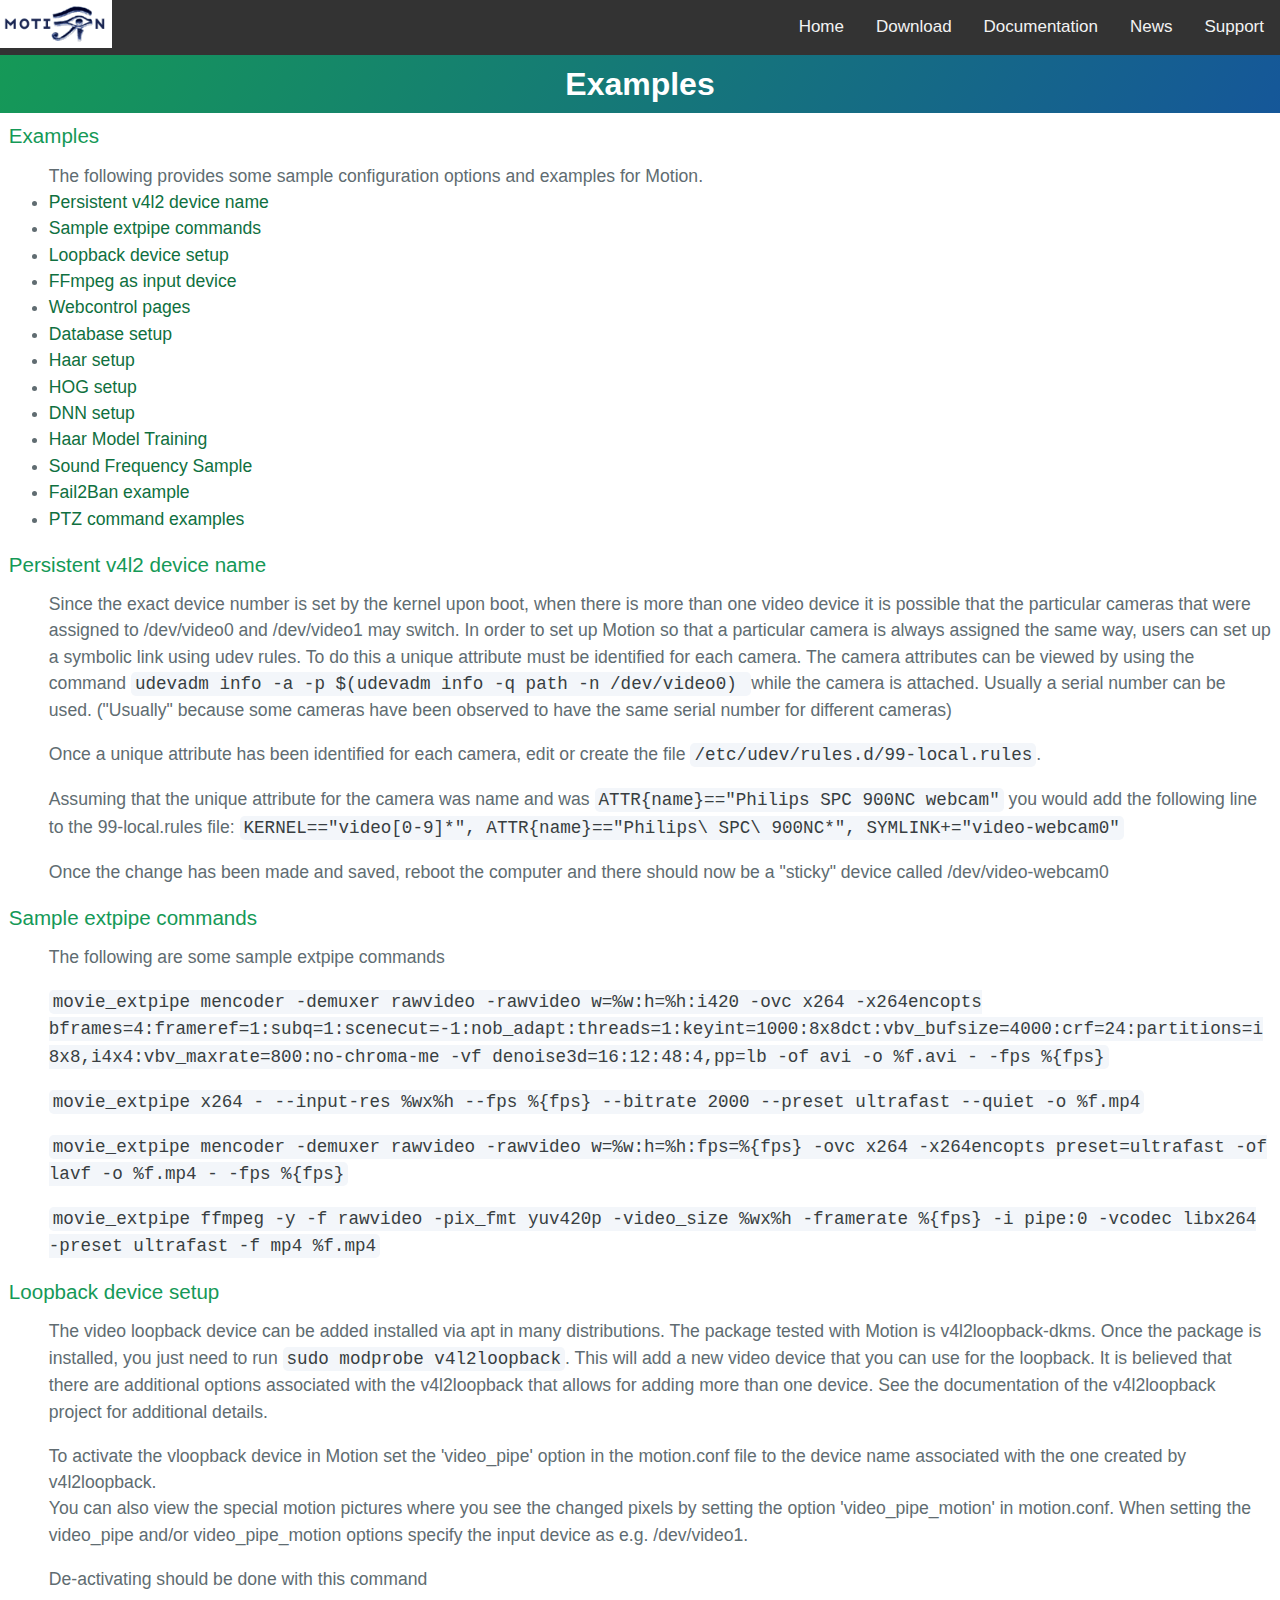
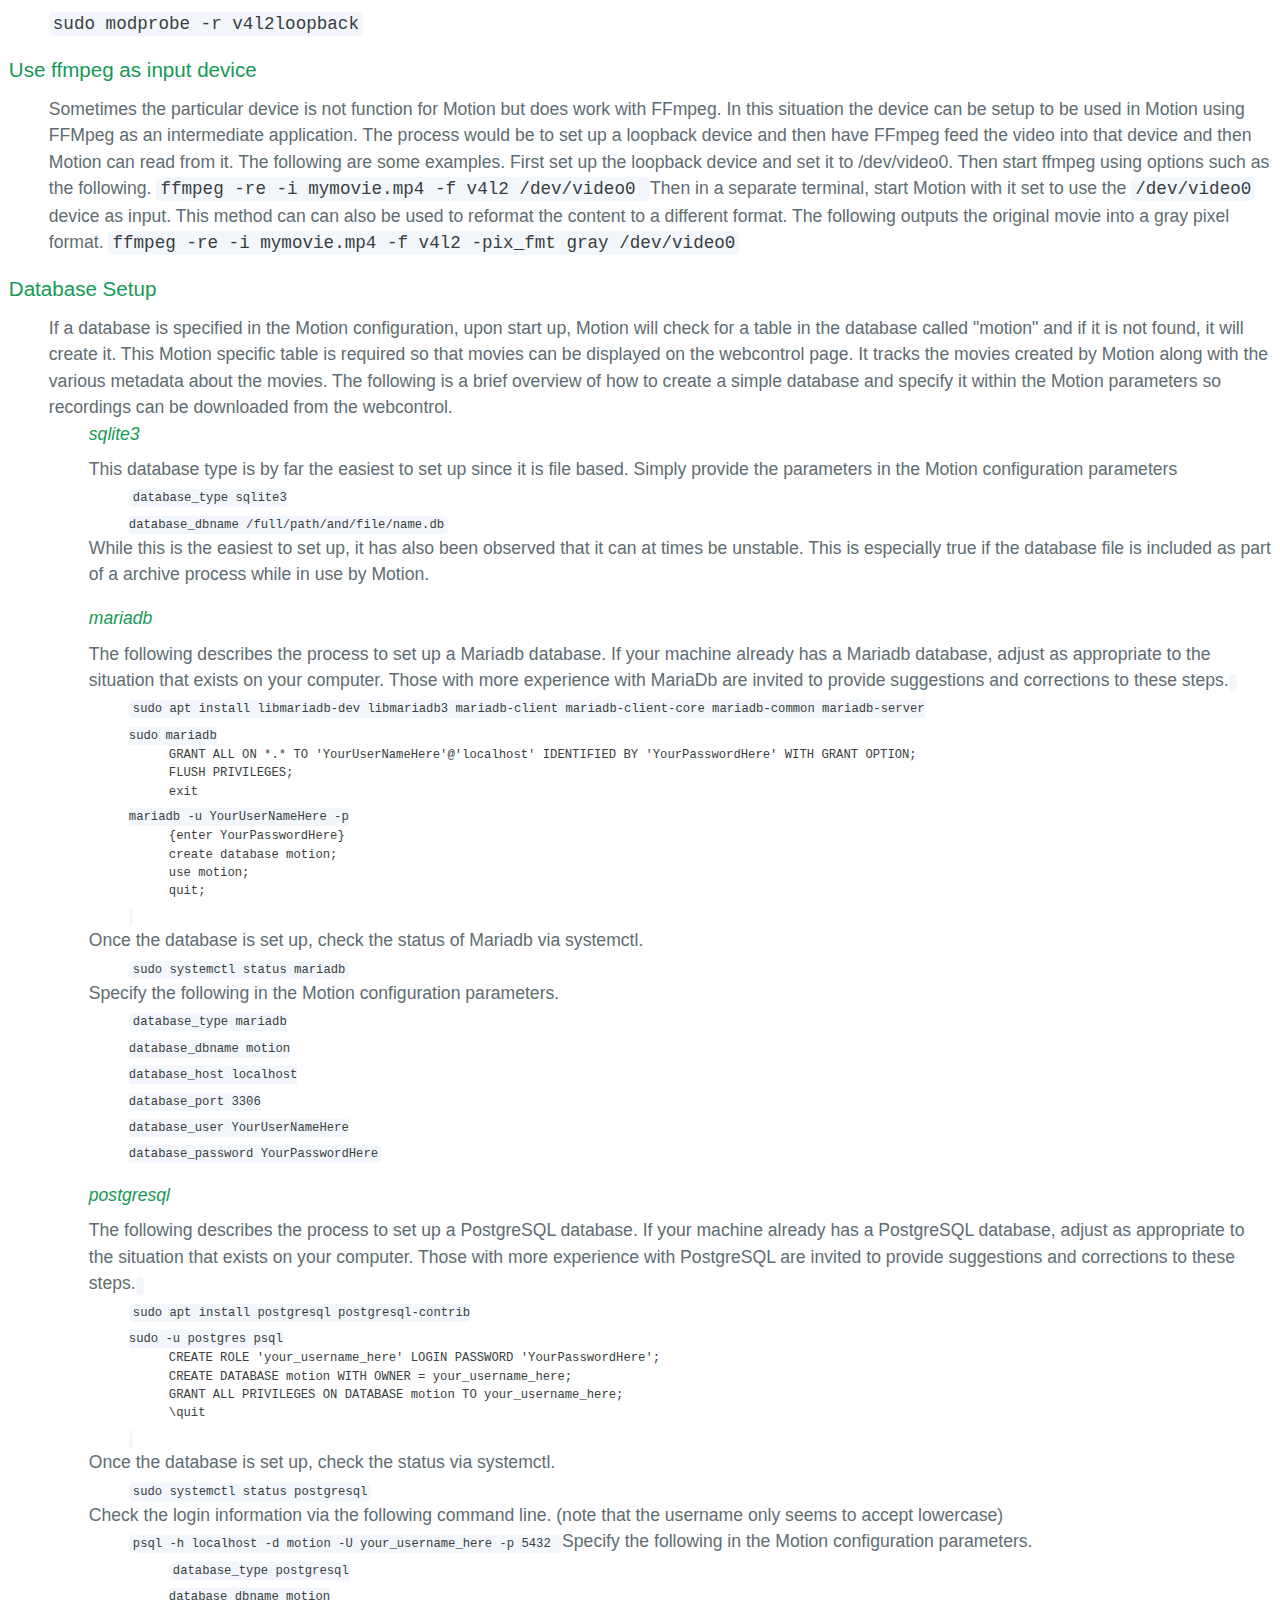
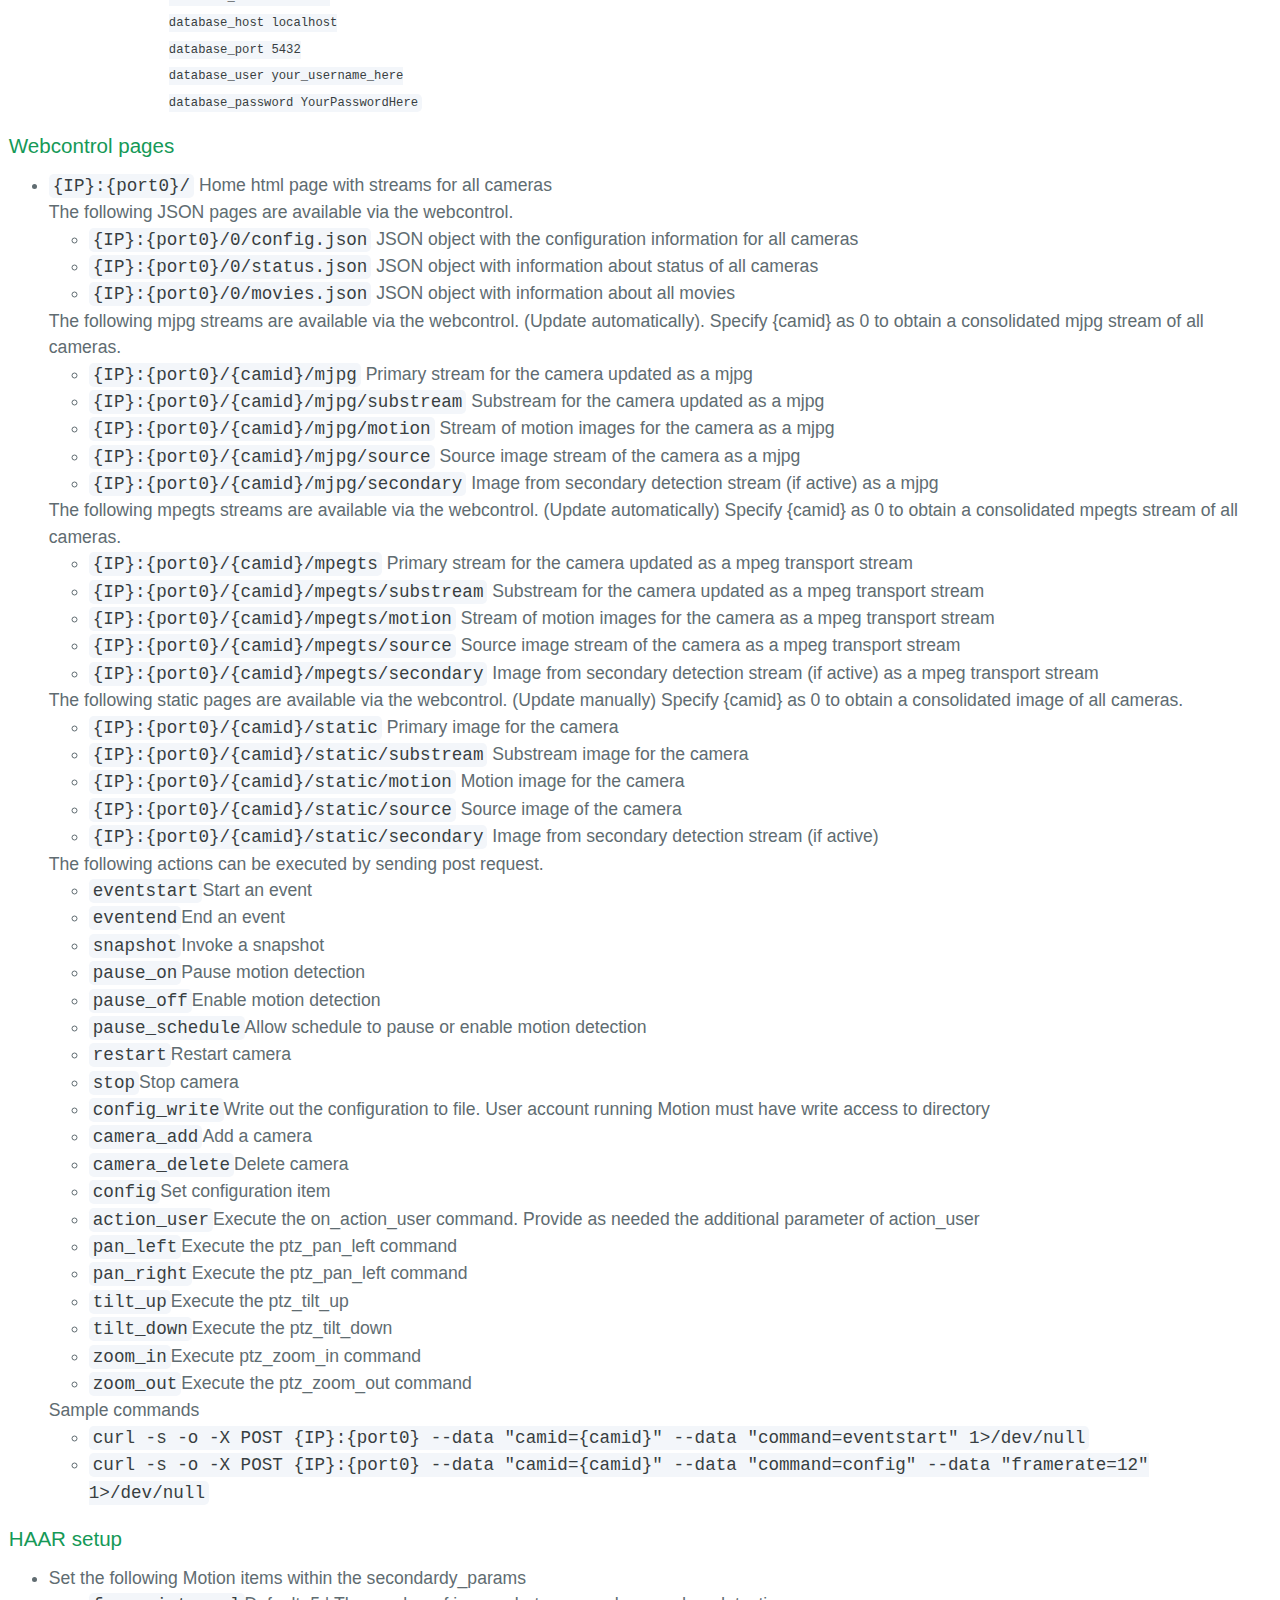
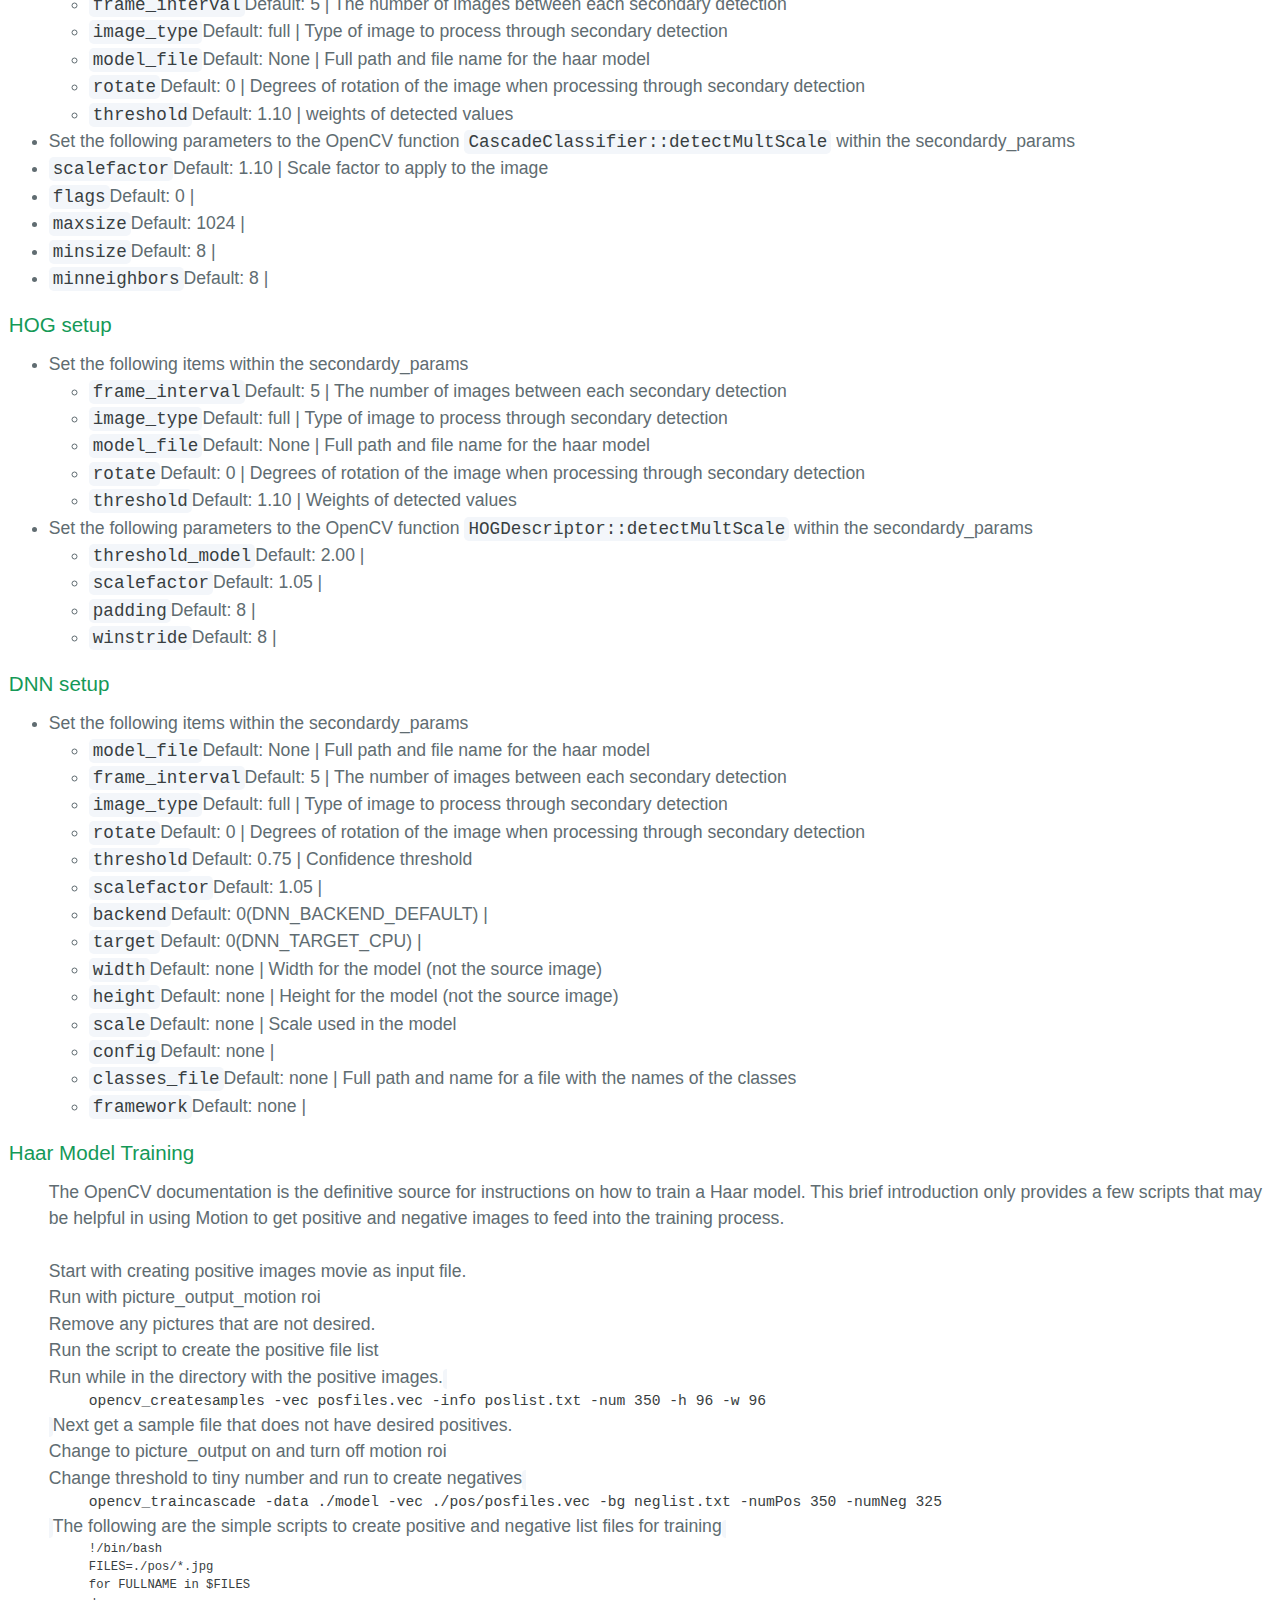
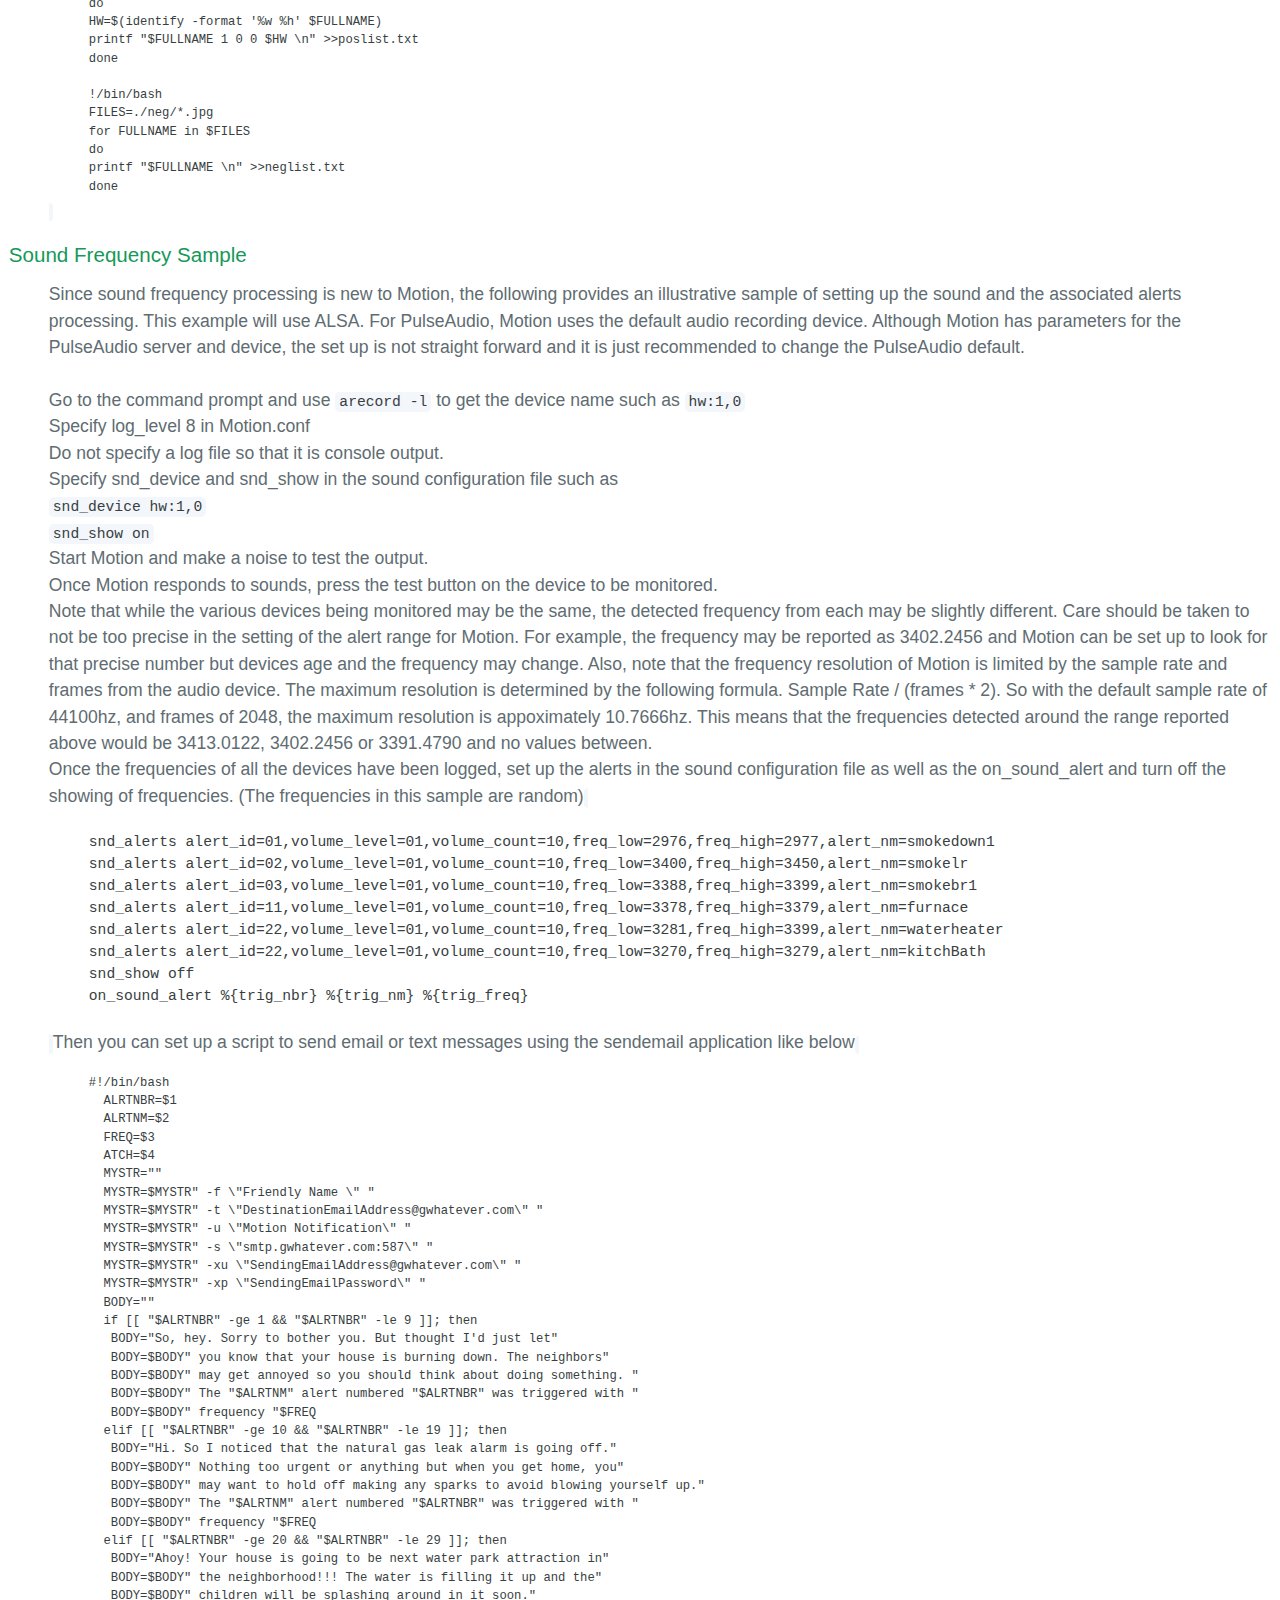
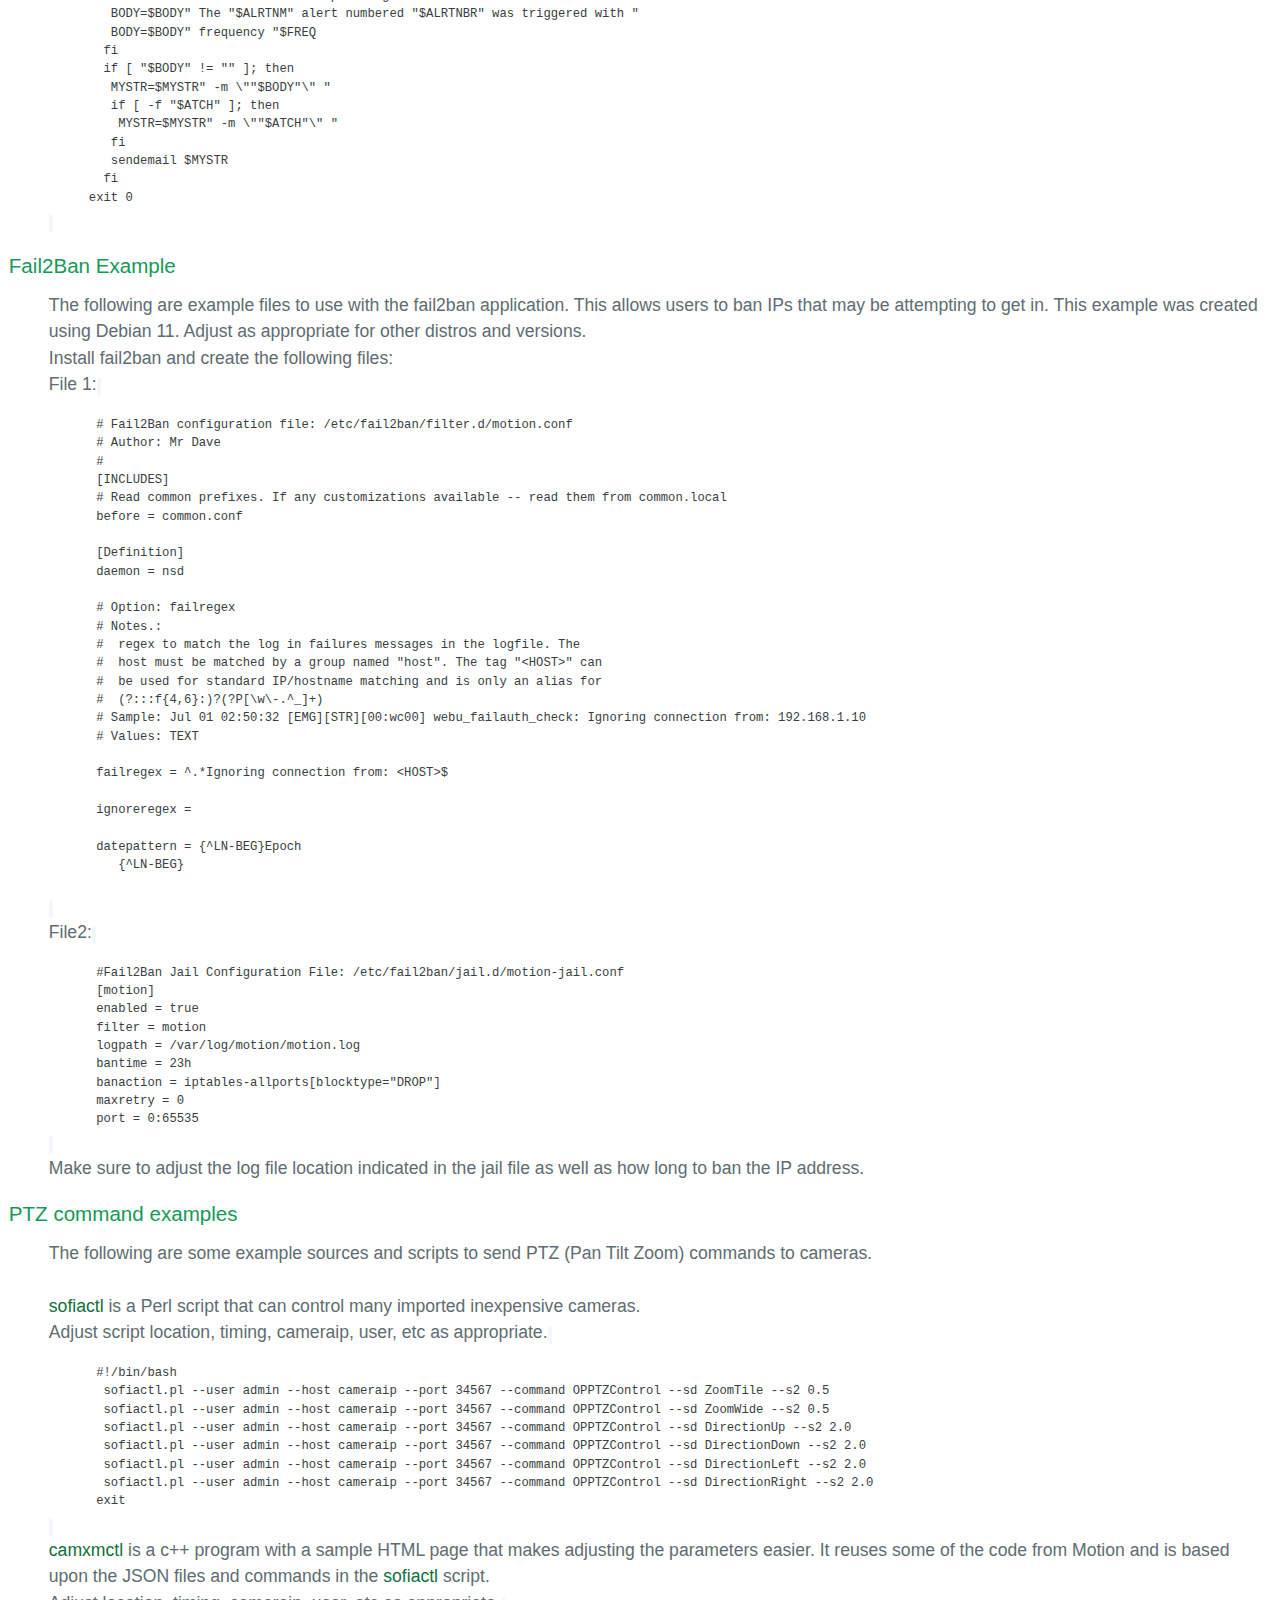
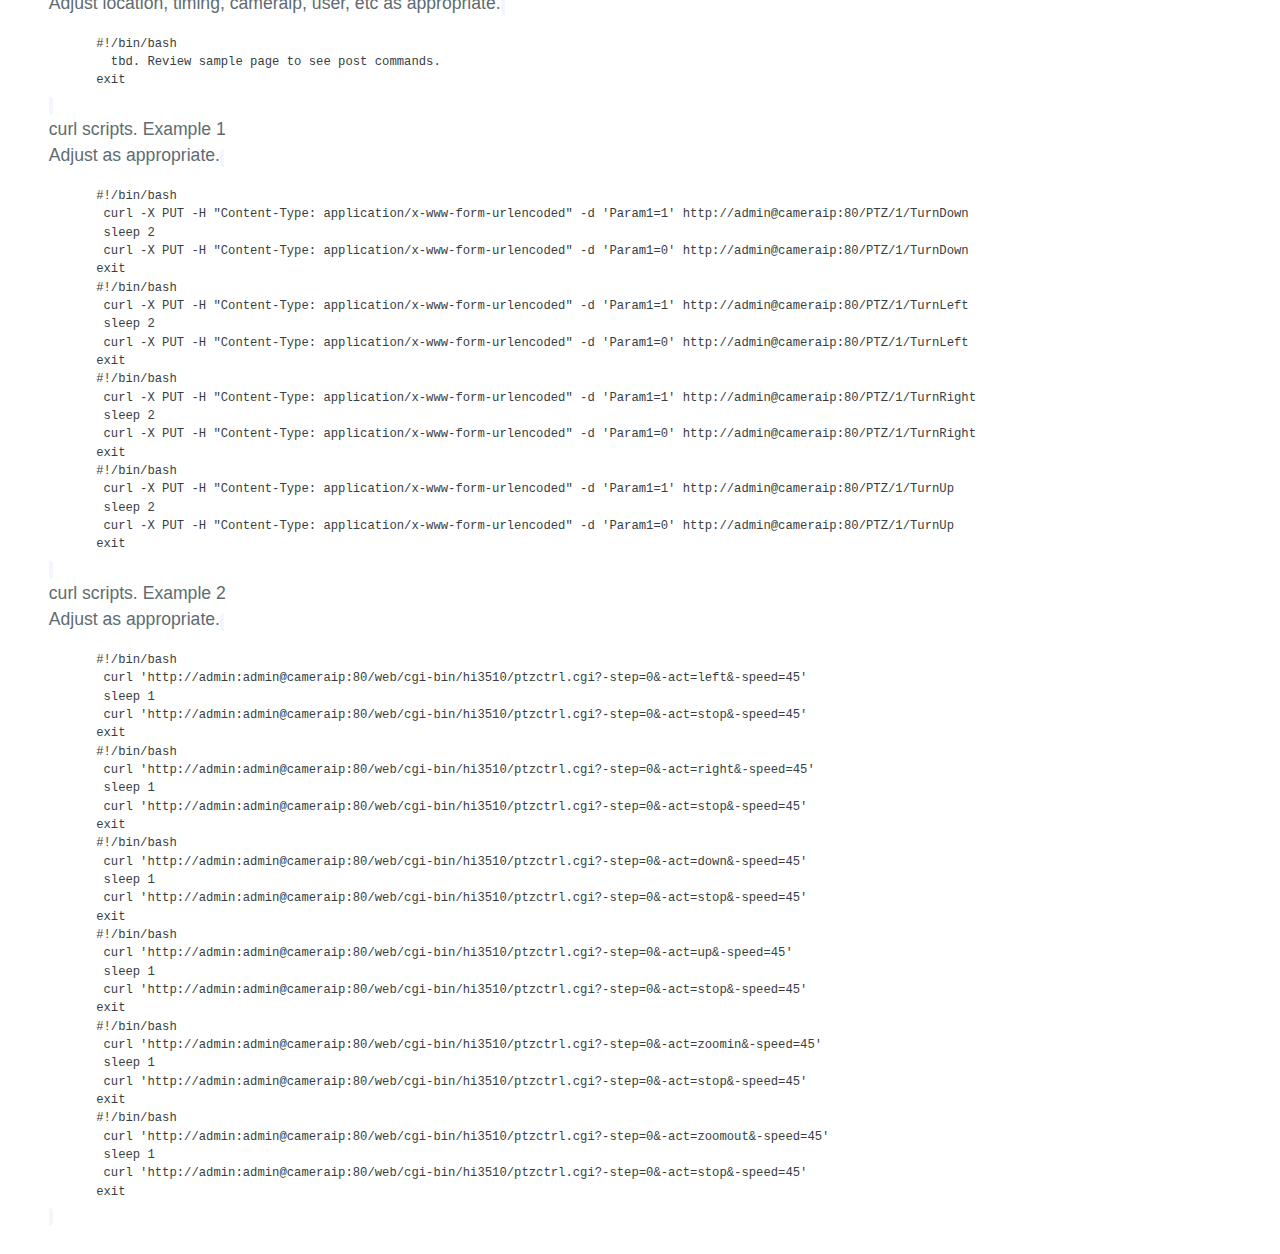
<file: doc/motion_examples.html>
<!DOCTYPE html>
<html lang="en-us">
  <head>
    <meta charset="UTF-8">
    <link href="motion.png" rel="icon" type="image/png">
    <title>Motion</title>
    <meta name="viewport" content="width=device-width, initial-scale=1">
    <link rel="stylesheet" type="text/css" href="motion_stylesheet.css" media="screen">
    <script>
      function fnc_topnav() {
        var x = document.getElementById("id_topnav");
        if (x.className === "topnav") {
          x.className += " responsive";
        } else {
          x.className = "topnav";
        }
      }
    </script>
  </head>
  <body>
    <div class="topnav" id="id_topnav">
      <img class="logoimg" src="motion.gif">

      <a class="topnav-d" href="https://motion-project.github.io/motion_support.html">Support</a>
      <a class="topnav-d" href="https://motion-project.github.io/motion_news.html" >News</a>
      <a class="topnav-d" href="https://motion-project.github.io/motion_guide.html" >Documentation</a>
      <a class="topnav-d" href="https://motion-project.github.io/motion_download.html">Download</a>
      <a class="topnav-d" href="https://motion-project.github.io/index.html">Home</a>

      <a class="topnav-m" href="https://motion-project.github.io/index.html">Home</a>
      <a class="topnav-m" href="https://motion-project.github.io/motion_download.html">Download</a>
      <a class="topnav-m" href="https://motion-project.github.io/motion_guide.html" >Documentation</a>
      <a class="topnav-m" href="https://motion-project.github.io/motion_news.html" >News</a>
      <a class="topnav-m" href="https://motion-project.github.io/motion_support.html">Support</a>

      <a href="javascript:void(0);" class="icon" onclick="fnc_topnav()">&#9776;</a>
    </div>
    <section class="page-header">
      <h1>
        Examples
      </h1>
    </section>
    <section class="main-content">

      <h3><a name="Examples"></a> Examples</h3>
      <ul>
        The following provides some sample configuration options and examples for Motion.
        <li> <a href="#persistent_device"> Persistent v4l2 device name </a></li>
        <li> <a href="#extpipe_commands"> Sample extpipe commands </a></li>
        <li> <a href="#loopback_setup">Loopback device setup</a></li>
        <li> <a href="#ffmpeg_input_device">FFmpeg as input device</a></li>
        <li> <a href="#webcontrol_pages">Webcontrol pages</a></li>
        <li> <a href="#database_setup">Database setup</a></li>
        <li> <a href="#haar_setup">Haar setup</a></li>
        <li> <a href="#hog_setup">HOG setup</a></li>
        <li> <a href="#dnn_setup">DNN setup</a></li>
        <li> <a href="#haar_train">Haar Model Training</a></li>
        <li> <a href="#sound_sample">Sound Frequency Sample</a></li>
        <li> <a href="#fail2ban">Fail2Ban example</a></li>
        <li> <a href="#ptz">PTZ command examples</a></li>
        <p></p>
        <p></p>
      </ul>
      <p></p>
      <p></p>

      <h3><a name="persistent_device"></a> Persistent v4l2 device name </h3>
      <ul>
        Since the exact device number is set by the kernel upon boot, when there is more than one video device
        it is possible that the particular cameras that were assigned to /dev/video0 and /dev/video1 may switch. In
        order to set up Motion so that a particular camera is always assigned the same way, users can set up
        a symbolic link using udev rules.  To do this a unique attribute must be identified for each camera. The
        camera attributes can be viewed by using the command
        <code>udevadm info -a -p $(udevadm info -q path -n /dev/video0) </code> while the camera is attached.  Usually
        a serial number can be used.  ("Usually" because some cameras have been observed to have the same serial
        number for different cameras)
        <p></p>
        Once a unique attribute has been identified for each camera, edit or create the file
        <code>/etc/udev/rules.d/99-local.rules</code>.
        <p></p>
        Assuming that the unique attribute for the camera was name and was
        <code>ATTR{name}=="Philips SPC 900NC webcam"</code> you would add the following line to the
        99-local.rules file:
        <code> KERNEL=="video[0-9]*", ATTR{name}=="Philips\ SPC\ 900NC*", SYMLINK+="video-webcam0"</code>
        <p></p>
        Once the change has been made and saved, reboot the computer and there should now be a "sticky" device called
        /dev/video-webcam0
        <p></p>
      </ul>

      <h3><a name="extpipe_commands"></a>Sample extpipe commands</h3>
      <ul>
        The following are some sample extpipe commands
        <p></p>
        <code>
        movie_extpipe mencoder -demuxer rawvideo -rawvideo w=%w:h=%h:i420 -ovc x264 -x264encopts bframes=4:frameref=1:subq=1:scenecut=-1:nob_adapt:threads=1:keyint=1000:8x8dct:vbv_bufsize=4000:crf=24:partitions=i8x8,i4x4:vbv_maxrate=800:no-chroma-me -vf denoise3d=16:12:48:4,pp=lb -of   avi -o %f.avi - -fps %{fps}
        </code>
        <p></p>
        <code>
        movie_extpipe x264 - --input-res %wx%h --fps %{fps} --bitrate 2000 --preset ultrafast --quiet -o %f.mp4
        </code>
        <p></p>
        <code>
        movie_extpipe mencoder -demuxer rawvideo -rawvideo w=%w:h=%h:fps=%{fps} -ovc x264 -x264encopts preset=ultrafast -of lavf -o %f.mp4 - -fps %{fps}
        </code>
        <p></p>
        <code>
        movie_extpipe ffmpeg -y -f rawvideo -pix_fmt yuv420p -video_size %wx%h -framerate %{fps} -i pipe:0 -vcodec libx264 -preset ultrafast -f mp4 %f.mp4
        </code>
        <p></p>
      </ul>

      <h3><a name="loopback_setup"></a>Loopback device setup</h3>
      <ul>
        The video loopback device can be added installed via apt in many distributions.  The package tested
        with Motion is v4l2loopback-dkms.  Once the package is installed, you just need to run
        <code>sudo modprobe v4l2loopback</code>.  This will add a new video device that you
        can use for the loopback.  It is believed that there are additional options associated with the
        v4l2loopback that allows for adding more than one device.  See the documentation of the v4l2loopback
        project for additional details.
        <p></p>
        To activate the vloopback device in Motion set the 'video_pipe' option in the motion.conf file to the
        device name associated with the one created by v4l2loopback.
        <br />You can also view the special motion pictures where you see the changed pixels by setting the option
        'video_pipe_motion' in motion.conf. When setting the video_pipe and/or video_pipe_motion options
        specify the input device as e.g. /dev/video1.
        <p></p>
        De-activating should be done with this command
        <p></p>
        <code>sudo modprobe -r v4l2loopback</code>
        <p></p>
      </ul>

      <h3><a name="ffmpeg_input_device"></a>Use ffmpeg as input device</h3>
      <ul>
      Sometimes the particular device is not function for Motion but does work with FFmpeg.  In
      this situation the device can be setup to be used in Motion using FFMpeg as an intermediate
      application.  The process would be to set up a loopback device and then have FFmpeg feed the
      video into that device and then Motion can read from it.  The following are some examples.  First set up
      the loopback device and set it to /dev/video0.  Then start ffmpeg using options such as the following.
      <code> ffmpeg -re -i mymovie.mp4 -f v4l2 /dev/video0 </code>  Then in a separate terminal, start Motion
      with it set to use the <code>/dev/video0</code> device as input.  This method can can also be used to
      reformat the content to a different format.  The following outputs the original movie into a gray pixel format.
      <code> ffmpeg -re -i mymovie.mp4 -f v4l2 -pix_fmt gray /dev/video0 </code>
      </ul>

      <h3><a name="database_setup"></a>Database Setup</h3>
      <ul>
        If a database is specified in the Motion configuration, upon start up, Motion will check for a table in
        the database called "motion" and if it is not found, it will create it.  This Motion specific table is
        required so that movies can be displayed on the webcontrol page.  It tracks the movies created by Motion along
        with the various metadata about the movies.  The following is a brief overview of how to create a simple database
        and specify it within the Motion parameters so recordings can be downloaded from the webcontrol.
       <ul>
          <div>
            <i><h4>sqlite3</h4></i>
            This database type is by far the easiest to set up since it is file based.  Simply provide the
            parameters in the Motion configuration parameters
            <ul>
            <small><small><code>
            database_type sqlite3
            <br>database_dbname /full/path/and/file/name.db
            </code></small></small>
            </ul>
            While this is the easiest to set up, it has also been observed that it can at times be unstable.  This
            is especially true if the database file is included as part of a archive process while in use by Motion.
          </div>
          <p></p>

          <div>
            <i><h4>mariadb</h4></i>
            The following describes the process to set up a Mariadb database.  If your machine already has a Mariadb database,
            adjust as appropriate to the situation that exists on your computer.  Those with more experience with MariaDb are
            invited to provide suggestions and corrections to these steps.
            <small><small><code>
            <ul>
            sudo apt install libmariadb-dev libmariadb3 mariadb-client mariadb-client-core mariadb-common mariadb-server
            <br>sudo mariadb
              <ul>
              GRANT ALL ON *.* TO 'YourUserNameHere'@'localhost' IDENTIFIED BY 'YourPasswordHere' WITH GRANT OPTION;
              <br>FLUSH PRIVILEGES;
              <br>exit
              </ul>
            mariadb -u YourUserNameHere -p
              <ul>
              {enter YourPasswordHere}
              <br>create database motion;
              <br>use motion;
              <br>quit;
              </ul>
            </code></small></small>
            </ul>

            Once the database is set up, check the status of Mariadb via systemctl.
            <ul>
            <small><small><code>
            sudo systemctl status mariadb
            </code></small></small>
            </ul>

            Specify the following in the Motion configuration parameters.
            <ul>
            <small><small><code>
            database_type mariadb
            <br>database_dbname motion
            <br>database_host localhost
            <br>database_port 3306
            <br>database_user YourUserNameHere
            <br>database_password YourPasswordHere
            </code></small></small>
            </ul>
          </div>
          <p></p>

          <div>
            <i><h4>postgresql</h4></i>
            The following describes the process to set up a PostgreSQL database.
            If your machine already has a PostgreSQL database,
            adjust as appropriate to the situation that exists on your computer.
            Those with more experience with PostgreSQL are
            invited to provide suggestions and corrections to these steps.
            <small><small><code>
            <ul>
            sudo apt install postgresql postgresql-contrib
            <br>sudo -u postgres psql
              <ul>
              CREATE ROLE 'your_username_here' LOGIN PASSWORD 'YourPasswordHere';
              <br>CREATE DATABASE motion WITH OWNER = your_username_here;
              <br>GRANT ALL PRIVILEGES ON DATABASE motion TO your_username_here;
              <br>\quit
              </ul>
            </code></small></small>
            </ul>

            Once the database is set up, check the status via systemctl.
            <ul>
            <small><small><code>
            sudo systemctl status postgresql
            </code></small></small>
            </ul>

            Check the login information via the following command line. (note that the
            username only seems to accept lowercase)
            <ul>
            <small><small><code>
            psql -h localhost -d motion -U your_username_here -p 5432
            </code></small></small>

            Specify the following in the Motion configuration parameters.
            <ul>
            <small><small><code>
            database_type postgresql
            <br>database_dbname motion
            <br>database_host localhost
            <br>database_port 5432
            <br>database_user your_username_here
            <br>database_password YourPasswordHere
            </code></small></small>
            </ul>

          </div>
          <p></p>


       </ul>

      </ul>

      <h3><a name="webcontrol_pages"></a>Webcontrol pages</h3>
      <ul>
        <li><code>{IP}:{port0}/</code> Home html page with streams for all cameras</li>

        The following JSON pages are available via the webcontrol.
        <ul>
          <li><code>{IP}:{port0}/0/config.json</code> JSON object with the configuration information for all cameras</li>
          <li><code>{IP}:{port0}/0/status.json</code> JSON object with information about status of all cameras</li>
          <li><code>{IP}:{port0}/0/movies.json</code> JSON object with information about all movies</li>
        </ul>
        The following mjpg streams are available via the webcontrol. (Update automatically).  Specify {camid}
        as 0 to obtain a consolidated mjpg stream of all cameras.
        <ul>
          <li><code>{IP}:{port0}/{camid}/mjpg</code> Primary stream for the camera updated as a mjpg</li>
          <li><code>{IP}:{port0}/{camid}/mjpg/substream</code> Substream for the camera updated as a mjpg</li>
          <li><code>{IP}:{port0}/{camid}/mjpg/motion</code> Stream of motion images for the camera as a mjpg</li>
          <li><code>{IP}:{port0}/{camid}/mjpg/source</code> Source image stream of the camera as a mjpg</li>
          <li><code>{IP}:{port0}/{camid}/mjpg/secondary</code> Image from secondary detection stream (if active) as a mjpg</li>
        </ul>
        The following mpegts streams are available via the webcontrol. (Update automatically) Specify {camid}
        as 0 to obtain a consolidated mpegts stream of all cameras.
        <ul>
          <li><code>{IP}:{port0}/{camid}/mpegts</code> Primary stream for the camera updated as a mpeg transport stream</li>
          <li><code>{IP}:{port0}/{camid}/mpegts/substream</code> Substream for the camera updated as a mpeg transport stream</li>
          <li><code>{IP}:{port0}/{camid}/mpegts/motion</code> Stream of motion images for the camera as a mpeg transport stream</li>
          <li><code>{IP}:{port0}/{camid}/mpegts/source</code> Source image stream of the camera as a mpeg transport stream</li>
          <li><code>{IP}:{port0}/{camid}/mpegts/secondary</code> Image from secondary detection stream (if active) as a mpeg transport stream</li>
        </ul>
        The following static pages are available via the webcontrol. (Update manually) Specify {camid}
        as 0 to obtain a consolidated image of all cameras.
        <ul>
          <li><code>{IP}:{port0}/{camid}/static</code> Primary image for the camera</li>
          <li><code>{IP}:{port0}/{camid}/static/substream</code> Substream image for the camera</li>
          <li><code>{IP}:{port0}/{camid}/static/motion</code> Motion image for the camera</li>
          <li><code>{IP}:{port0}/{camid}/static/source</code> Source image of the camera</li>
          <li><code>{IP}:{port0}/{camid}/static/secondary</code> Image from secondary detection stream (if active)</li>
        </ul>
        The following actions can be executed by sending post request.
        <ul>
          <li><code>eventstart</code>Start an event</li>
          <li><code>eventend</code>End an event</li>
          <li><code>snapshot</code>Invoke a snapshot</li>
          <li><code>pause_on</code>Pause motion detection</li>
          <li><code>pause_off</code>Enable motion detection</li>
          <li><code>pause_schedule</code>Allow schedule to pause or enable motion detection</li>
          <li><code>restart</code>Restart camera</li>
          <li><code>stop</code>Stop camera</li>
          <li><code>config_write</code>Write out the configuration to file.  User account running Motion must have write access to directory</li>
          <li><code>camera_add</code>Add a camera</li>
          <li><code>camera_delete</code>Delete camera</li>
          <li><code>config</code>Set configuration item</li>
          <li><code>action_user</code>Execute the on_action_user command.  Provide as needed the additional parameter of action_user</li>
          <li><code>pan_left</code>Execute the ptz_pan_left command</li>
          <li><code>pan_right</code>Execute the ptz_pan_left command</li>
          <li><code>tilt_up</code>Execute the ptz_tilt_up</li>
          <li><code>tilt_down</code>Execute the ptz_tilt_down</li>
          <li><code>zoom_in</code>Execute ptz_zoom_in command</li>
          <li><code>zoom_out</code>Execute the ptz_zoom_out command</li>
        </ul>
        Sample commands
        <ul>
          <li><code>curl -s -o -X POST {IP}:{port0} --data "camid={camid}" --data "command=eventstart"  1>/dev/null</code></li>
          <li><code>curl -s -o -X POST {IP}:{port0} --data "camid={camid}" --data "command=config" --data "framerate=12"  1>/dev/null</code></li>
        </ul>
      </ul>

      <h3><a name="haar_setup"></a>HAAR setup</h3>
      <ul>
        <li>Set the following Motion items within the secondardy_params</li>
        <ul>
          <li><code>frame_interval</code>Default: 5 | The number of images between each secondary detection</li>
          <li><code>image_type</code>Default: full | Type of image to process through secondary detection</li>
          <li><code>model_file</code>Default: None | Full path and file name for the haar model</li>
          <li><code>rotate</code>Default: 0 | Degrees of rotation of the image when processing through secondary detection </li>
          <li><code>threshold</code>Default: 1.10 | weights of detected values </li>
        </ul>
        <li>Set the following parameters to the OpenCV function <code>CascadeClassifier::detectMultScale</code> within the secondardy_params</li>
        </u>
          <li><code>scalefactor</code>Default: 1.10 | Scale factor to apply to the image</li>
          <li><code>flags</code>Default: 0 | </li>
          <li><code>maxsize</code>Default: 1024 | </li>
          <li><code>minsize</code>Default: 8 |  </li>
          <li><code>minneighbors</code>Default: 8 | </li>
        </ul>

      </ul>

      <h3><a name="hog_device"></a>HOG setup</h3>
      <ul>
        <li>Set the following items within the secondardy_params</li>
        <ul>
          <li><code>frame_interval</code>Default: 5 | The number of images between each secondary detection</li>
          <li><code>image_type</code>Default: full | Type of image to process through secondary detection</li>
          <li><code>model_file</code>Default: None | Full path and file name for the haar model</li>
          <li><code>rotate</code>Default: 0 | Degrees of rotation of the image when processing through secondary detection </li>
          <li><code>threshold</code>Default: 1.10 | Weights of detected values</li>
        </ul>
        <li>Set the following parameters to the OpenCV function <code>HOGDescriptor::detectMultScale</code> within the secondardy_params</li>
        <ul>
          <li><code>threshold_model</code>Default: 2.00 | </li>
          <li><code>scalefactor</code>Default: 1.05 | </li>
          <li><code>padding</code>Default: 8 | </li>
          <li><code>winstride</code>Default: 8 | </li>
        </ul>

      </ul>

      <h3><a name="dnn_setup"></a>DNN setup</h3>
      <ul>
        <li>Set the following items within the secondardy_params</li>
        <ul>
          <li><code>model_file</code>Default: None | Full path and file name for the haar model</li>
          <li><code>frame_interval</code>Default: 5 | The number of images between each secondary detection</li>
          <li><code>image_type</code>Default: full | Type of image to process through secondary detection</li>
          <li><code>rotate</code>Default: 0 | Degrees of rotation of the image when processing through secondary detection </li>
          <li><code>threshold</code>Default: 0.75 | Confidence threshold</li>
          <li><code>scalefactor</code>Default: 1.05 | </li>

          <li><code>backend</code>Default: 0(DNN_BACKEND_DEFAULT) | </li>
          <li><code>target</code>Default: 0(DNN_TARGET_CPU) | </li>
          <li><code>width</code>Default: none | Width for the model (not the source image)</li>
          <li><code>height</code>Default: none | Height for the model (not the source image)</li>
          <li><code>scale</code>Default: none | Scale used in the model</li>
          <li><code>config</code>Default: none | </li>
          <li><code>classes_file</code>Default: none | Full path and name for a file with the names of the classes </li>
          <li><code>framework</code>Default: none | </li>
        </ul>

      </ul>

      <h3><a name="haar_train"></a>Haar Model Training</h3>
      <ul>
        The OpenCV documentation is the definitive source for instructions on how to train
        a Haar model.  This brief introduction only provides a few scripts that may be
        helpful in using Motion to get positive and negative images to feed into the
        training process.
        <br>
        <br>Start with creating positive images movie as input file.
        <br>Run with picture_output_motion roi
        <br>Remove any pictures that are not desired.
        <br>Run the script to create the positive file list
        <br>Run while in the directory with the positive images.
        <small><code><ul>
          opencv_createsamples -vec posfiles.vec -info poslist.txt -num 350 -h 96 -w 96
        </ul></code></small>
        Next get a sample file that does not have desired positives.
        <br>Change to picture_output on and turn off motion roi
        <br>Change threshold to tiny number and run to create negatives
        <small><code><ul>
        opencv_traincascade -data ./model -vec ./pos/posfiles.vec -bg neglist.txt -numPos 350 -numNeg 325
        </ul></code></small>
        The following are the simple scripts to create positive and negative list files for training
        <small><small><code>
        <ul>
          !/bin/bash
          <br>FILES=./pos/*.jpg
          <br>for FULLNAME in $FILES
          <br>do
          <br>HW=$(identify -format '%w %h' $FULLNAME)
          <br>printf "$FULLNAME 1 0 0 $HW \n" >>poslist.txt
          <br>done
        </ul>
        <ul>
          <br>!/bin/bash
          <br>FILES=./neg/*.jpg
          <br>for FULLNAME in $FILES
          <br>do
          <br>  printf "$FULLNAME \n" >>neglist.txt
          <br>done
        </ul>
        </code></small></small>

      </ul>

      <h3><a name="sound_sample"></a>Sound Frequency Sample</h3>
      <ul>
        Since sound frequency processing is new to Motion, the following provides an illustrative sample of setting
        up the sound and the associated alerts processing.  This example will use ALSA.  For PulseAudio, Motion uses
        the default audio recording device.  Although Motion has parameters for the PulseAudio server and device,
        the set up is not straight forward and it is just recommended to change the PulseAudio default.
        <br>
        <br>Go to the command prompt and use <small><code>arecord -l</code></small> to get the
        device name such as <small><code>hw:1,0</code></small>
        <br>Specify log_level 8 in Motion.conf
        <br>Do not specify a log file so that it is console output.
        <br>Specify snd_device and snd_show in the sound configuration file such as
        <br><small><code>snd_device hw:1,0</code></small>
        <br><small><code>snd_show on</code></small>
        <br>Start Motion and make a noise to test the output.
        <br>Once Motion responds to sounds, press the test button on the device to be monitored.
        <br>Note that while the various devices being monitored may be the same, the detected frequency from
        each may be slightly different.  Care should be taken to not be too precise in the setting of the alert
        range for Motion.  For example, the frequency may be reported as 3402.2456 and Motion can be
        set up to look for that precise number but devices age and the frequency may change.  Also, note that the
        frequency resolution of Motion is limited by the sample rate and frames from the audio device.
        The maximum resolution is determined by the following formula.  Sample Rate / (frames * 2).  So with the
        default sample rate of 44100hz, and frames of 2048, the maximum resolution is appoximately 10.7666hz.  This
        means that the frequencies detected around the range reported above would be 3413.0122, 3402.2456
        or 3391.4790 and no values between.
        <br>Once the frequencies of all the devices have been logged, set up the alerts in the sound configuration
        file as well as the on_sound_alert and turn off the showing of frequencies. (The frequencies in this sample
        are random)
        <small><code><ul>
        <br>snd_alerts alert_id=01,volume_level=01,volume_count=10,freq_low=2976,freq_high=2977,alert_nm=smokedown1
        <br>snd_alerts alert_id=02,volume_level=01,volume_count=10,freq_low=3400,freq_high=3450,alert_nm=smokelr
        <br>snd_alerts alert_id=03,volume_level=01,volume_count=10,freq_low=3388,freq_high=3399,alert_nm=smokebr1
        <br>snd_alerts alert_id=11,volume_level=01,volume_count=10,freq_low=3378,freq_high=3379,alert_nm=furnace
        <br>snd_alerts alert_id=22,volume_level=01,volume_count=10,freq_low=3281,freq_high=3399,alert_nm=waterheater
        <br>snd_alerts alert_id=22,volume_level=01,volume_count=10,freq_low=3270,freq_high=3279,alert_nm=kitchBath
        <br>snd_show off
        <br>on_sound_alert %{trig_nbr} %{trig_nm} %{trig_freq}
        <br>&nbsp;
        </ul></code></small>
        Then you can set up a script to send email or text messages using the sendemail
        application like below
        <small><small><code>
        <ul>
          <br>#!/bin/bash
          <br>&nbsp;  ALRTNBR=$1
          <br>&nbsp;  ALRTNM=$2
          <br>&nbsp;  FREQ=$3
          <br>&nbsp;  ATCH=$4
          <br>&nbsp;  MYSTR=""
          <br>&nbsp;  MYSTR=$MYSTR" -f  \"Friendly Name <SendingEmailAddress@gwhatever.com>\" "
          <br>&nbsp;  MYSTR=$MYSTR" -t  \"DestinationEmailAddress@gwhatever.com\" "
          <br>&nbsp;  MYSTR=$MYSTR" -u  \"Motion Notification\" "
          <br>&nbsp;  MYSTR=$MYSTR" -s  \"smtp.gwhatever.com:587\" "
          <br>&nbsp;  MYSTR=$MYSTR" -xu \"SendingEmailAddress@gwhatever.com\" "
          <br>&nbsp;  MYSTR=$MYSTR" -xp \"SendingEmailPassword\" "
          <br>&nbsp;  BODY=""
          <br>&nbsp;  if [[ "$ALRTNBR" -ge 1 && "$ALRTNBR" -le 9 ]]; then
          <br>&nbsp;&nbsp;    BODY="So, hey.  Sorry to bother you.  But thought I'd just let"
          <br>&nbsp;&nbsp;    BODY=$BODY" you know that your house is burning down.  The neighbors"
          <br>&nbsp;&nbsp;    BODY=$BODY" may get annoyed so you should think about doing something. "
          <br>&nbsp;&nbsp;    BODY=$BODY" The "$ALRTNM" alert numbered "$ALRTNBR" was triggered with "
          <br>&nbsp;&nbsp;    BODY=$BODY" frequency "$FREQ
          <br>&nbsp;  elif [[ "$ALRTNBR" -ge 10 && "$ALRTNBR" -le 19 ]]; then
          <br>&nbsp;&nbsp;    BODY="Hi.  So I noticed that the natural gas leak alarm is going off."
          <br>&nbsp;&nbsp;    BODY=$BODY" Nothing too urgent or anything but when you get home, you"
          <br>&nbsp;&nbsp;    BODY=$BODY" may want to hold off making any sparks to avoid blowing yourself up."
          <br>&nbsp;&nbsp;    BODY=$BODY" The "$ALRTNM" alert numbered "$ALRTNBR" was triggered with "
          <br>&nbsp;&nbsp;    BODY=$BODY" frequency "$FREQ
          <br>&nbsp;  elif [[ "$ALRTNBR" -ge 20 && "$ALRTNBR" -le 29 ]]; then
          <br>&nbsp;&nbsp;    BODY="Ahoy!  Your house is going to be next water park attraction in"
          <br>&nbsp;&nbsp;    BODY=$BODY" the neighborhood!!!  The water is filling it up and the"
          <br>&nbsp;&nbsp;    BODY=$BODY" children will be splashing around in it soon."
          <br>&nbsp;&nbsp;    BODY=$BODY" The "$ALRTNM" alert numbered "$ALRTNBR" was triggered with "
          <br>&nbsp;&nbsp;    BODY=$BODY" frequency "$FREQ
          <br>&nbsp;  fi
          <br>&nbsp;  if [ "$BODY" != "" ]; then
          <br>&nbsp;&nbsp;    MYSTR=$MYSTR" -m \""$BODY"\" "
          <br>&nbsp;&nbsp;    if [ -f "$ATCH" ]; then
          <br>&nbsp;&nbsp;&nbsp;      MYSTR=$MYSTR" -m \""$ATCH"\" "
          <br>&nbsp;&nbsp;    fi
          <br>&nbsp;&nbsp;    sendemail $MYSTR
          <br>&nbsp;  fi
          <br>exit 0
        </ul>
        </code></small></small>

      </ul>

      <h3><a name="fail2ban"></a>Fail2Ban Example</h3>
      <ul>
        The following are example files to use with the fail2ban application.  This allows users to ban IPs that
        may be attempting to get in.  This example was created using Debian 11.  Adjust as appropriate for other
        distros and versions.
        <br>
        Install fail2ban and create the following files:
        <br>File 1:
        <small><small><code><ul>
          <br>&nbsp;# Fail2Ban configuration file: /etc/fail2ban/filter.d/motion.conf
          <br>&nbsp;# Author: Mr Dave
          <br>&nbsp;#
          <br>&nbsp;[INCLUDES]
          <br>&nbsp;# Read common prefixes. If any customizations available -- read them from common.local
          <br>&nbsp;before = common.conf
          <br>&nbsp;
          <br>&nbsp;[Definition]
          <br>&nbsp;daemon = nsd
          <br>&nbsp;
          <br>&nbsp;# Option:  failregex
          <br>&nbsp;# Notes.:
          <br>&nbsp;#&nbsp;    regex to match the log in failures messages in the logfile. The
          <br>&nbsp;#&nbsp;    host must be matched by a group named "host". The tag "&ltHOST&gt" can
          <br>&nbsp;#&nbsp;    be used for standard IP/hostname matching and is only an alias for
          <br>&nbsp;#&nbsp;    (?:::f{4,6}:)?(?P<host>[\w\-.^_]+)
          <br>&nbsp;# Sample:  Jul 01 02:50:32 [EMG][STR][00:wc00] webu_failauth_check: Ignoring connection from: 192.168.1.10
          <br>&nbsp;# Values:  TEXT
          <br>&nbsp;
          <br>&nbsp;failregex =  ^.*Ignoring connection from: &ltHOST&gt$
          <br>&nbsp;
          <br>&nbsp;ignoreregex =
          <br>&nbsp;
          <br>&nbsp;datepattern = {^LN-BEG}Epoch
          <br>&nbsp;&nbsp;&nbsp;&nbsp;{^LN-BEG}
          <br>&nbsp;
        </ul></code></small></small>
        <br>File2:
        <small><small><code><ul>
          <br>&nbsp;#Fail2Ban Jail Configuration File: /etc/fail2ban/jail.d/motion-jail.conf
          <br>&nbsp;[motion]
          <br>&nbsp;enabled   = true
          <br>&nbsp;filter    = motion
          <br>&nbsp;logpath   = /var/log/motion/motion.log
          <br>&nbsp;bantime   = 23h
          <br>&nbsp;banaction = iptables-allports[blocktype="DROP"]
          <br>&nbsp;maxretry  = 0
          <br>&nbsp;port      = 0:65535
        </ul></code></small></small>
        <br>Make sure to adjust the log file location indicated in the jail file as well as how long to ban the IP address.
       </ul>

      <h3><a name="ptz"></a>PTZ command examples</h3>
      <ul>
        The following are some example sources and scripts to send PTZ (Pan Tilt Zoom) commands to cameras.
        <br><br>
        <a href="https://github.com/667bdrm/sofiactl">sofiactl</a> is a Perl script that can control many imported inexpensive cameras.
        <br> Adjust script location, timing, cameraip, user, etc as appropriate.
        <small><small><code><ul>
          <br>&nbsp;#!/bin/bash
          <br>&nbsp;&nbsp;sofiactl.pl --user admin --host cameraip --port 34567 --command OPPTZControl --sd ZoomTile --s2 0.5
          <br>&nbsp;&nbsp;sofiactl.pl --user admin --host cameraip --port 34567 --command OPPTZControl --sd ZoomWide --s2 0.5
          <br>&nbsp;&nbsp;sofiactl.pl --user admin --host cameraip --port 34567 --command OPPTZControl --sd DirectionUp --s2 2.0
          <br>&nbsp;&nbsp;sofiactl.pl --user admin --host cameraip --port 34567 --command OPPTZControl --sd DirectionDown --s2 2.0
          <br>&nbsp;&nbsp;sofiactl.pl --user admin --host cameraip --port 34567 --command OPPTZControl --sd DirectionLeft --s2 2.0
          <br>&nbsp;&nbsp;sofiactl.pl --user admin --host cameraip --port 34567 --command OPPTZControl --sd DirectionRight --s2 2.0
          <br>&nbsp;exit
        </ul></code></small></small>

        <br>
        <a href="https://github.com/Mr-Dave/camxmctl">camxmctl</a> is a c++ program with a sample HTML page that makes adjusting the parameters
        easier.  It reuses some of the code from Motion and is based upon the JSON files and commands in the
        <a href="https://github.com/667bdrm/sofiactl">sofiactl</a> script.
        <br> Adjust location, timing, cameraip, user, etc as appropriate.
        <small><small><code><ul>
          <br>&nbsp;#!/bin/bash
          <br>&nbsp;&nbsp; tbd.  Review sample page to see post commands.
          <br>&nbsp;exit
        </ul></code></small></small>

        <br>
        curl scripts.  Example 1
        <br> Adjust as appropriate.
        <small><small><code><ul>
          <br>&nbsp;#!/bin/bash
            <br>&nbsp;&nbsp;curl -X PUT -H "Content-Type: application/x-www-form-urlencoded"     -d 'Param1=1'     http://admin@cameraip:80/PTZ/1/TurnDown
            <br>&nbsp;&nbsp;sleep 2
            <br>&nbsp;&nbsp;curl -X PUT -H "Content-Type: application/x-www-form-urlencoded"     -d 'Param1=0'     http://admin@cameraip:80/PTZ/1/TurnDown
          <br>&nbsp;exit
          <br>&nbsp;#!/bin/bash
            <br>&nbsp;&nbsp;curl -X PUT -H "Content-Type: application/x-www-form-urlencoded"     -d 'Param1=1'     http://admin@cameraip:80/PTZ/1/TurnLeft
            <br>&nbsp;&nbsp;sleep 2
            <br>&nbsp;&nbsp;curl -X PUT -H "Content-Type: application/x-www-form-urlencoded"     -d 'Param1=0'     http://admin@cameraip:80/PTZ/1/TurnLeft
          <br>&nbsp;exit
          <br>&nbsp;#!/bin/bash
            <br>&nbsp;&nbsp;curl -X PUT -H "Content-Type: application/x-www-form-urlencoded"     -d 'Param1=1'     http://admin@cameraip:80/PTZ/1/TurnRight
            <br>&nbsp;&nbsp;sleep 2
            <br>&nbsp;&nbsp;curl -X PUT -H "Content-Type: application/x-www-form-urlencoded"     -d 'Param1=0'     http://admin@cameraip:80/PTZ/1/TurnRight
          <br>&nbsp;exit
          <br>&nbsp;#!/bin/bash
            <br>&nbsp;&nbsp;curl -X PUT -H "Content-Type: application/x-www-form-urlencoded"     -d 'Param1=1'     http://admin@cameraip:80/PTZ/1/TurnUp
            <br>&nbsp;&nbsp;sleep 2
            <br>&nbsp;&nbsp;curl -X PUT -H "Content-Type: application/x-www-form-urlencoded"     -d 'Param1=0'     http://admin@cameraip:80/PTZ/1/TurnUp
          <br>&nbsp;exit
        </ul></code></small></small>

        <br>
        curl scripts.  Example 2
        <br> Adjust as appropriate.
        <small><small><code><ul>
          <br>&nbsp;#!/bin/bash
          <br>&nbsp;&nbsp;curl  'http://admin:admin@cameraip:80/web/cgi-bin/hi3510/ptzctrl.cgi?-step=0&-act=left&-speed=45'
          <br>&nbsp;&nbsp;sleep 1
          <br>&nbsp;&nbsp;curl  'http://admin:admin@cameraip:80/web/cgi-bin/hi3510/ptzctrl.cgi?-step=0&-act=stop&-speed=45'
          <br>&nbsp;exit
          <br>&nbsp;#!/bin/bash
          <br>&nbsp;&nbsp;curl  'http://admin:admin@cameraip:80/web/cgi-bin/hi3510/ptzctrl.cgi?-step=0&-act=right&-speed=45'
          <br>&nbsp;&nbsp;sleep 1
          <br>&nbsp;&nbsp;curl  'http://admin:admin@cameraip:80/web/cgi-bin/hi3510/ptzctrl.cgi?-step=0&-act=stop&-speed=45'
          <br>&nbsp;exit
          <br>&nbsp;#!/bin/bash
          <br>&nbsp;&nbsp;curl  'http://admin:admin@cameraip:80/web/cgi-bin/hi3510/ptzctrl.cgi?-step=0&-act=down&-speed=45'
          <br>&nbsp;&nbsp;sleep 1
          <br>&nbsp;&nbsp;curl  'http://admin:admin@cameraip:80/web/cgi-bin/hi3510/ptzctrl.cgi?-step=0&-act=stop&-speed=45'
          <br>&nbsp;exit
          <br>&nbsp;#!/bin/bash
          <br>&nbsp;&nbsp;curl  'http://admin:admin@cameraip:80/web/cgi-bin/hi3510/ptzctrl.cgi?-step=0&-act=up&-speed=45'
          <br>&nbsp;&nbsp;sleep 1
          <br>&nbsp;&nbsp;curl  'http://admin:admin@cameraip:80/web/cgi-bin/hi3510/ptzctrl.cgi?-step=0&-act=stop&-speed=45'
          <br>&nbsp;exit
          <br>&nbsp;#!/bin/bash
          <br>&nbsp;&nbsp;curl  'http://admin:admin@cameraip:80/web/cgi-bin/hi3510/ptzctrl.cgi?-step=0&-act=zoomin&-speed=45'
          <br>&nbsp;&nbsp;sleep 1
          <br>&nbsp;&nbsp;curl  'http://admin:admin@cameraip:80/web/cgi-bin/hi3510/ptzctrl.cgi?-step=0&-act=stop&-speed=45'
          <br>&nbsp;exit
          <br>&nbsp;#!/bin/bash
          <br>&nbsp;&nbsp;curl  'http://admin:admin@cameraip:80/web/cgi-bin/hi3510/ptzctrl.cgi?-step=0&-act=zoomout&-speed=45'
          <br>&nbsp;&nbsp;sleep 1
          <br>&nbsp;&nbsp;curl  'http://admin:admin@cameraip:80/web/cgi-bin/hi3510/ptzctrl.cgi?-step=0&-act=stop&-speed=45'
          <br>&nbsp;exit
        </ul></code></small></small>
       </ul>

    </section>
  </body>
</html>
</file>
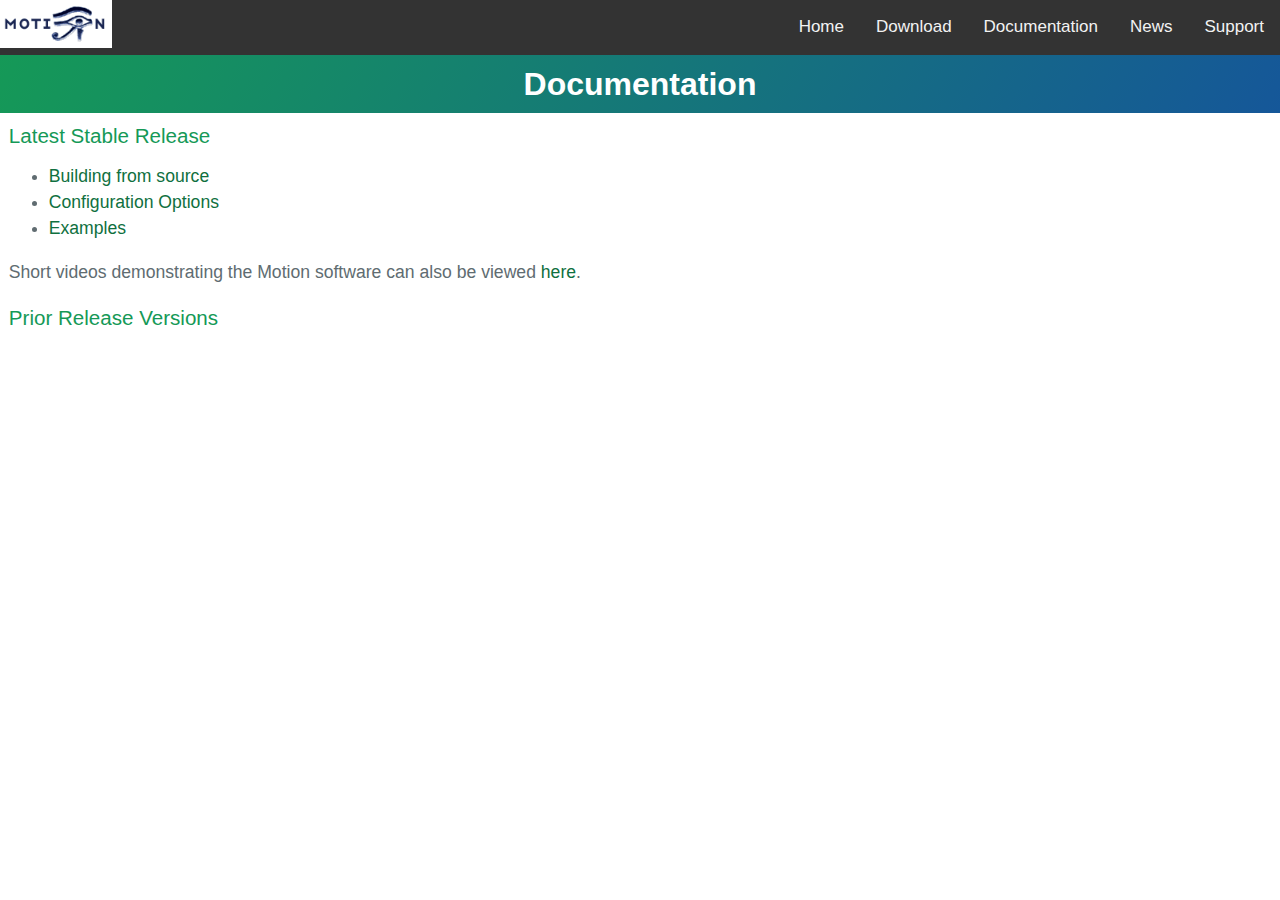
<file: doc/motion_guide.html>
<!DOCTYPE html>
<html lang="en-us">
  <head>
    <meta charset="UTF-8">
    <link href="motion.png" rel="icon" type="image/png">
    <title>Motion</title>
    <meta name="viewport" content="width=device-width, initial-scale=1">
    <link rel="stylesheet" type="text/css" href="motion_stylesheet.css" media="screen">
    <script>
      function fnc_topnav() {
        var x = document.getElementById("id_topnav");
        if (x.className === "topnav") {
          x.className += " responsive";
        } else {
          x.className = "topnav";
        }
      }
    </script>
  </head>
  <body>
    <div class="topnav" id="id_topnav">
      <img class="logoimg" src="motion.gif">

      <a class="topnav-d" href="https://motion-project.github.io/motion_support.html">Support</a>
      <a class="topnav-d" href="https://motion-project.github.io/motion_news.html" >News</a>
      <a class="topnav-d" href="https://motion-project.github.io/motion_guide.html" >Documentation</a>
      <a class="topnav-d" href="https://motion-project.github.io/motion_download.html">Download</a>
      <a class="topnav-d" href="https://motion-project.github.io/index.html">Home</a>

      <a class="topnav-m" href="https://motion-project.github.io/index.html">Home</a>
      <a class="topnav-m" href="https://motion-project.github.io/motion_download.html">Download</a>
      <a class="topnav-m" href="https://motion-project.github.io/motion_guide.html" >Documentation</a>
      <a class="topnav-m" href="https://motion-project.github.io/motion_news.html" >News</a>
      <a class="topnav-m" href="https://motion-project.github.io/motion_support.html">Support</a>

      <a href="javascript:void(0);" class="icon" onclick="fnc_topnav()">&#9776;</a>
    </div>
    <section class="page-header">
      <h1>
        Documentation
      </h1>
    </section>
    <section class="main-content">

      <h3><a name="Current_Release"></a> Latest Stable Release</h3>
      <ul>
        <li> <a href="motion_build.html"> Building from source </a></li>
        <li> <a href="motion_config.html"> Configuration Options </a></li>
        <li> <a href="motion_examples.html"> Examples</a></li>
        <p></p>
        <p></p>
      </ul>
      <p></p>
        Short videos demonstrating the Motion software can also be viewed
        <a href="https://www.youtube.com/channel/UCZpOjUMnc-uO3qIyZAD_4lg/videos"> here</a>.
      <p></p>

      <p></p>
      <p></p>
      <h3><a name="Prior"></a> Prior Release Versions</h3>
      <ul>

      </ul>
      <p></p>
      <p></p>
      </ul>
    </section>
  </body>
</html>
</file>
<file: doc/motion_stylesheet.css>
* {
  box-sizing: border-box;}

body {
  padding: 0;
  margin: 0;
  font-family: Helvetica, Arial, sans-serif;
  word-wrap: break-word;
  font-size: 16px;
  line-height: 1.5;
  color: #606c71; }
a {
  color: #0f7040;
  text-decoration: none;}
a:hover {
    text-decoration: underline; }
.btn {
  display: inline-block;
  margin-bottom: 1rem;
  color: rgba(255, 255, 255, 0.7);
  background-color: rgba(255, 255, 255, 0.08);
  border-color: rgba(255, 255, 255, 0.2);
  border-style: solid;
  border-width: 1px;
  border-radius: 0.3rem;
  transition: color 0.2s, background-color 0.2s, border-color 0.2s; }
.btn + .btn {
    margin-left: 1rem; }
.btn:hover {
  color: rgba(255, 255, 255, 0.8);
  text-decoration: none;
  background-color: rgba(255, 255, 255, 0.2);
  border-color: rgba(255, 255, 255, 0.3); }
.page-header {
  color: #fff;
  text-align: center;
  background-color: #155799;
  background-image: linear-gradient(120deg, #159957, #155799); }
.page-header h1 {
  margin-bottom: 0.1em;
  margin-top: 0.1em;}
.project-name {
  margin-top: 0;
  margin-bottom: 0.1rem; }
.project-tagline {
  margin-bottom: 2rem;
  font-weight: normal;
  opacity: 0.7; }
.main-content :first-child {
  margin-top: 0; }
.main-content img {
  max-width: 100%; }
.main-content h1, .main-content h2, .main-content h3, .main-content h4, .main-content h5, .main-content h6 {
  margin-top: 0.5em;
  margin-bottom: 0.5em;
  font-weight: normal;
  color: #159957;}
.main-content p {
  margin-bottom: 1em; }
.main-content code {
  padding: 2px 4px;
  font-family: Consolas, "Liberation Mono", Menlo, Courier, monospace;
  color: #383e41;
  background-color: #f3f6fa;
  border-radius: 0.3rem;}
.main-content pre {
  padding: 0.8rem;
  margin-top: 0;
  margin-bottom: 1rem;
  font: 1rem Consolas, "Liberation Mono", Menlo, Courier, monospace;
  color: #567482;
  background-color: #f3f6fa;
  border: solid 1px #dce6f0;
  border-radius: 0.3rem;}
.main-content pre > code {
  padding: 0;
  margin: 0;
  font-size: 0.9rem;
  color: #567482;
  word-break: normal;
  white-space: pre;
  background: transparent;
  border: 0;}
.main-content .highlight {
  margin-bottom: 1rem; }
.main-content .highlight pre {
  margin-bottom: 0;
  word-break: normal; }
.main-content .highlight pre, .main-content pre {
  padding: 0.8rem;
  overflow: auto;
  font-size: 0.9rem;
  line-height: 1.45;
  border-radius: 0.3rem;}
.main-content pre code, .main-content pre tt {
  display: inline;
  padding: 0;
  margin: 0;
  overflow: scroll;
  line-height: inherit;
  word-wrap: normal;
  background-color: transparent;
  border: 0; }
.main-content pre code:before, .main-content pre code:after, .main-content pre tt:before, .main-content pre tt:after {
  content: normal; }
.main-content ul, .main-content ol {
  margin-top: 0; }
.main-content blockquote {
  padding: 0 1rem;
  margin-left: 0;
  color: #819198;
  border-left: 0.3rem solid #dce6f0; }
.main-content blockquote > :first-child {
  margin-top: 0; }
.main-content blockquote > :last-child {
  margin-bottom: 0; }
/*
.main-content table {
  display: block;
  overflow: auto;
  word-break: normal;
  }
.main-content table th {
  font-weight: bold; }
.main-content table th, .main-content table td {
  padding: 0.5rem 1rem;
  border: 1px solid #e9ebec;}
*/
.main-content dl {
  padding: 0; }
.main-content dl dt {
  padding: 0;
  margin-top: 1rem;
  font-size: 1rem;
  font-weight: bold;}
.main-content dl dd {
  padding: 0;
  margin-bottom: 1rem;}
.main-content hr {
  height: 2px;
  padding: 0;
  margin: 1rem 0;
  background-color: #eff0f1;
  border: 0;}

.site-footer {
  padding-top: 2rem;
  margin-top: 2rem;
  border-top: solid 1px #eff0f1;}
.site-footer-owner {
  display: block;
  font-weight: bold; }
.site-footer-credits {
  color: #819198;}

.topnav-d, .topnav-m  {
  color: #1e6bb8;
  text-decoration: none;
}
.topnav {
    background-color: #333;
    overflow: hidden;
}
.topnav a, .topnav-m, .topnav-d  {
    float: left;
    display: block;
    color: #f2f2f2;
    text-align: center;
    padding: 14px 16px;
    text-decoration: none;
    font-size: 17px;
}
.topnav .icon {
    display: none;
}
.topnav a:hover{
    background-color: #555;
    color: white;
}
@media screen and (min-width: 48em) {
  .topnav a {
    float: right;
   }

   .topnav .topnav-d {
    float: right;
    display: block;
   }

   .topnav .topnav-m {
    float: right;
    display: none;
   }

  .topnav .logoimg {
    width:auto;
    height:3.0em;}

}
@media screen and (max-width: 48em) {

  .topnav a:not(:first-child) {
    display: none;
  }

  .topnav .topnav-d{
    display: none;
  }

  .topnav .topnav-m:not(:first-child) {
    display: none;
  }

  .topnav a.icon {
    float: right;
    display: block;
  }

  .topnav.responsive {position: relative;}
  .topnav.responsive a.icon {
    position: absolute;
    right: 0;
    top: 0;
  }
  .topnav.responsive a {
    float: none;
    display: block;
    text-align: left;
  }

  .topnav.responsive .topnav-d {
    float: none;
    display: none;
    text-align: left;
  }

  .topnav.responsive .topnav-m {
    float: none;
    display: block;
    text-align: left;
  }

  .topnav.responsive .dropdown {float: none;}
  .topnav.responsive .dropdown-content {position: relative;}
  .topnav.responsive .dropdown .dropbtn {
    display: block;
    width: 100%;
    text-align: left;
  }

}


.subnav {
    overflow: hidden;
    background-color: #155799;
    background-image: linear-gradient(120deg, #159957, #155799);
    border-top: 2px solid black;
}
.subnav a {
    float: left;
    display: block;
    color: white;
    text-align: center;
    padding: 5px;
    text-decoration: none;
    font-size: 12px;
}
.subnav .icon {
    display: none;
}
.dropdown {
    float: left;
    overflow: hidden;
}
.dropdown .dropbtn {
    font-size: 12px;
    border: none;
    outline: none;
    color: white;
    padding: 14px 16px;
    background-color: inherit;
    font-family: inherit;
    margin: 0;
}
.dropdown-content {
    display: none;
    position: absolute;
    background-color: #f1f1f1;
    min-width: 160px;
    box-shadow: 0px 8px 16px 0px rgba(0,0,0,0.2);
    z-index: 1;
}
.dropdown-content a {
    float: none;
    color: black;
    padding: 12px 16px;
    text-decoration: none;
    display: block;
    text-align: left;
}
.subnav a:hover, .dropdown:hover .dropbtn {
    background-color: #555;
    color: white;
}
.dropdown-content a:hover {
  background-color: #ddd
  color: black;
}
.dropdown:hover .dropdown-content {
    display: block;
}

@media screen and (min-width: 48em) {
  .subnav a {
    float: left;
   }
}
@media screen and (max-width: 48em) {
  .subnav a:not(:first-child), .dropdown .dropbtn  {
    display: none;
  }
  .subnav a.icon {
    float: right;
    display: block;
  }
  .subnav.responsive {position: relative;}
  .subnav.responsive a.icon {
    position: absolute;
    right: 0;
    top: 0;
  }
  .subnav.responsive a {
    float: none;
    display: block;
    text-align: left;
  }
  .subnav.responsive .dropdown {float: none;}
  .subnav.responsive .dropdown-content {position: relative;}
  .subnav.responsive .dropdown .dropbtn {
    display: block;
    width: 100%;
    text-align: left;
  }
}

.panel {
  padding: 0.5em 1.4em 0.4em 1.6em;
  background-color: white;
  max-height: 0;
  overflow: scroll;
  overflow-x: hidden;
  transition: max-height 0.2s ease-out;
}
.active {
    background-color: #4CAF50;
    color: white;
}
.logoimg {
  width:auto;
  height:3.0em;
}



@media screen and (min-width: 48em) {
  .nav-vertical    { font-size: 1em; }
  .accordian       { font-size: 1em; }
  .nav-button {
    font-size: 1em;
    height: 2.5em;}
  .vertical-menu   { font-size: 1em; }
  .panel           { font-size: 1em; }
  .site-footer     { font-size: 1em; }
  .project-tagline { font-size: 1.25em; }
  .project-name    { font-size: 3.25em; }
  .page-header     {
    padding: 0.1rem 0.1rem;
    font-size: 1rem;
  }
  .btn {
    padding: 0.75em 1em; }
  .main-content  {
    padding: 0.5em 0.5em;
    font-size: 1.1rem; }

  .tblalpha td {
    height: 17px;
  }

}

@media screen and (max-width: 48em) {
  .logoimg {
     width:auto;
     height:3em;
  }
  .nav-vertical { font-size: 0.5rem; }
  .nav-button {
    font-size: 0.6em;
    height: 3em;
  }

  .vertical-menu   { font-size: 0.9rem; }
  .vertical-menu a  { font-size: 0.7rem; }
  .accordian       { font-size: 0.5rem; }
  .panel           { font-size: 0.5rem; }
  .site-footer     { font-size: 0.5rem;}
  .project-tagline { font-size: 1rem; }
  .project-name    { font-size: 1.75rem; }
  .page-header{
    font-size: 1rem;
    padding: 0.1rem 0.1rem;
  }
  .btn {
    display: block;
    padding: 0.75rem;
    font-size: 0.9rem; }
  .btn + .btn {
      margin-top: 1rem;
      margin-left: 0; }
  .main-content {
    padding: 0.5rem 0.5rem;
    font-size: 0.7rem;}
  .main-content {
    table-layout: auto;
  }
}

@media screen and (max-width: 48em) {


  .tblsignal table,.tblsignal thead,.tblsignal tbody,.tblsignal th,.tblsignal td,.tblsignal tr,
  .tblalpha  table,.tblalpha  thead,.tblalpha  tbody,.tblalpha  th,.tblalpha  td,.tblalpha  tr,
  .tbldetail table,.tbldetail thead,.tbldetail tbody,.tbldetail th,.tbldetail td,.tbldetail tr,
  .tblconvr  table,.tblconvr  thead,.tblconvr  tbody,.tblconvr  th,.tblconvr  td,.tblconvr  tr,
  .tblpaltte table,.tblpaltte thead,.tblpaltte tbody,.tblpaltte th,.tblpaltte td,.tblpaltte tr,
  .tblconfig table,.tblconfig thead,.tblconfig tbody,.tblconfig th,.tblconfig td,.tblconfig tr
   {
    display: block;
  }
  .tblsignal thead tr, .tblalpha  thead tr, .tbldetail thead tr, .tblconvr  thead tr,
  .tblpaltte thead tr, .tblconfig thead tr  {
    position: absolute;
    top: -9999px;
    left: -9999px;
  }
  .tblsignal tr, .tblalpha  tr, .tbldetail tr, .tblconvr  tr, 
  .tblpaltte tr, .tblconfig tr {
    border: 1px solid #ccc;
  }
  .tblsignal td, .tbldetail td, .tblconvr  td, .tblpaltte td {
    border: none;
    border-bottom: 1px solid #eee;
    position: relative;
    padding-left: 5%;
    height: 2.8em;
  }
  .tblsignal td:before, .tbldetail td:before, .tblconvr  td:before, 
  .tblpaltte td:before, .tblconfig td:before {
    position: absolute;
    top: 6px;
    left: 6px;
    width: 65%;
    padding-top: 10px;
    white-space: nowrap;
    padding-left: 5%;
  }
  .tblalpha  td{
    border: none;
    border-bottom: 1px solid #eee;
    position: relative;
    padding-left: 15px;
    height: 2.8em;
  }
  .tblconfig td {
    border: none;
    border-bottom: 1px solid #eee;
    position: relative;
    padding-left: 5%;
    min-height: 2.8em;
    height: auto;
  }

}
</file>
